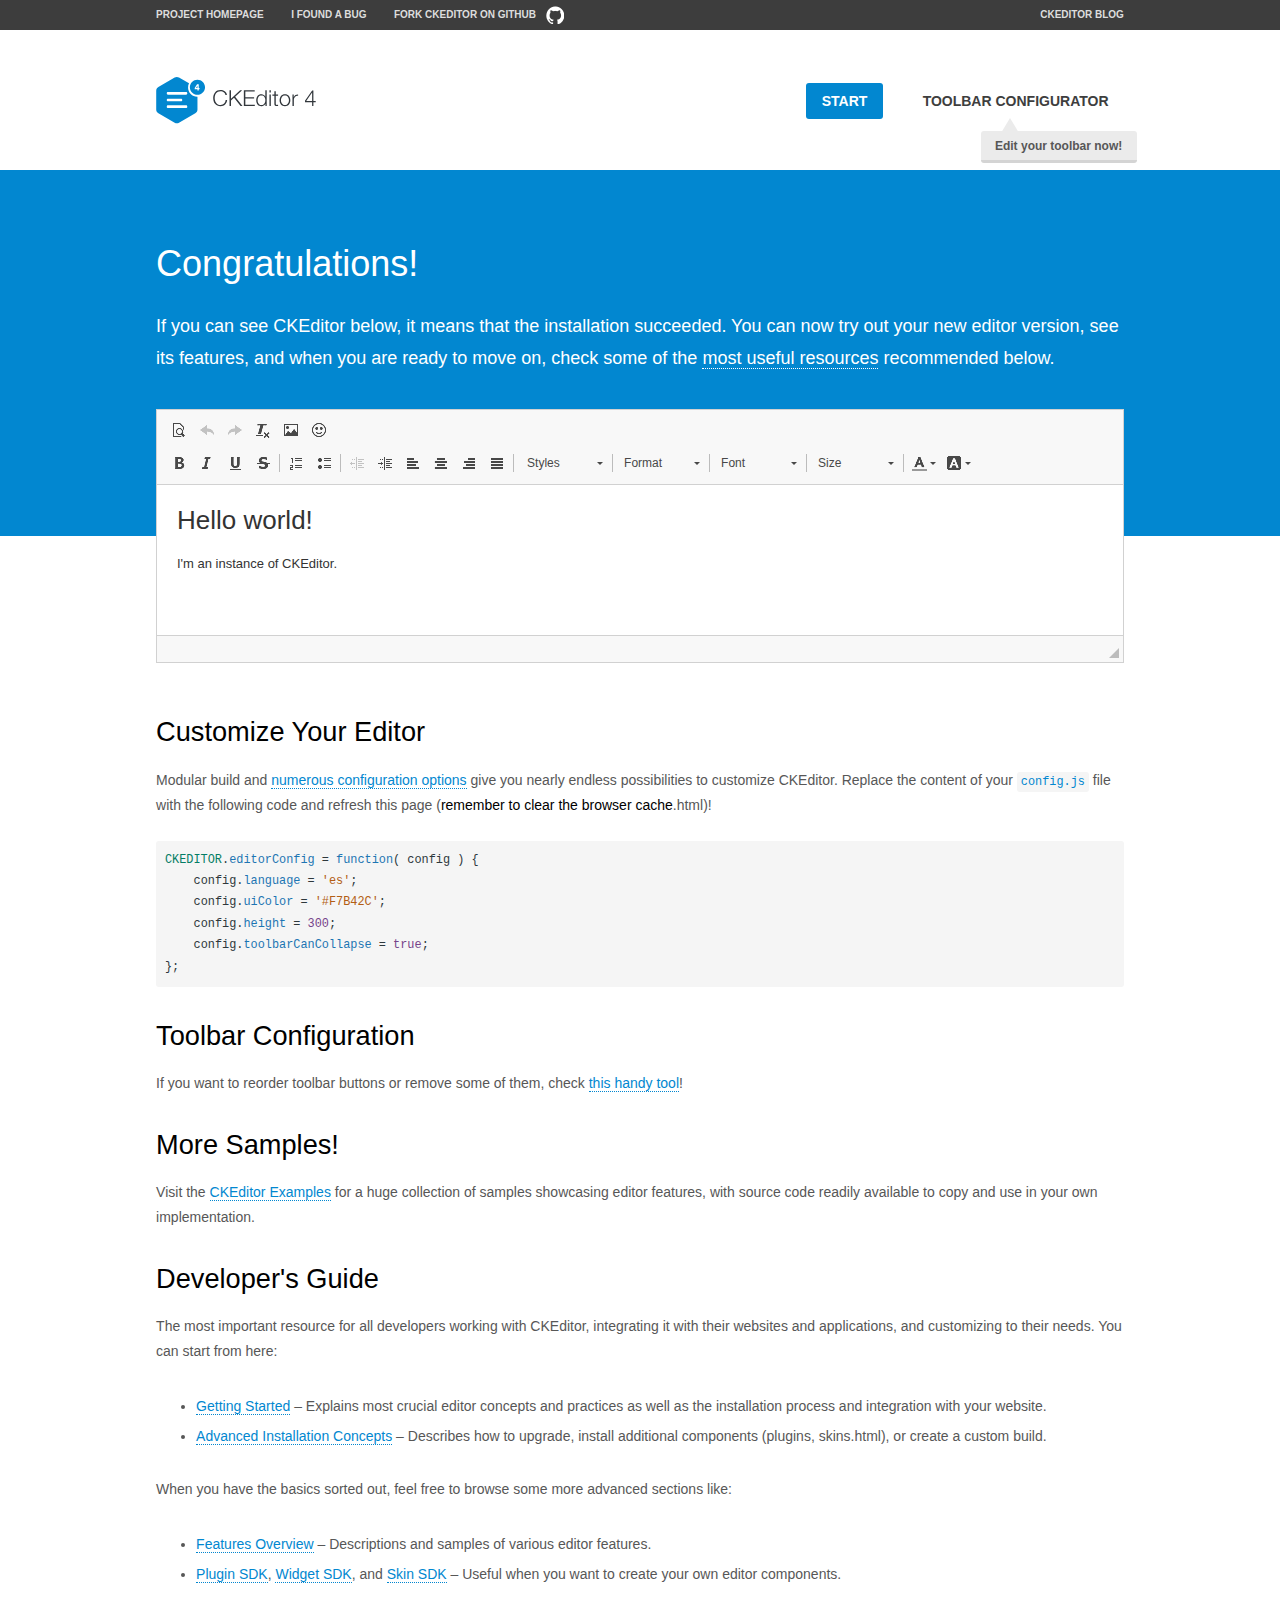
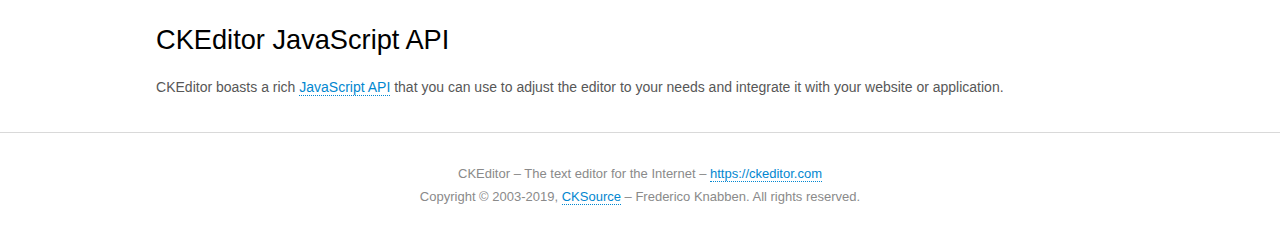
<file: ckeditor/samples/index.html>
<!DOCTYPE html>
<!--
Copyright (c) 2003-2019, CKSource - Frederico Knabben. All rights reserved.
For licensing, see LICENSE.md or https://ckeditor.com/legal/ckeditor-oss-license
-->
<html lang="en">
<head>
	<meta charset="utf-8">
	<title>CKEditor Sample</title>
	<script src="../ckeditor.js"></script>
	<script src="js/sample.js"></script>
	<link rel="stylesheet" href="css/samples.css">
	<link rel="stylesheet" href="toolbarconfigurator/lib/codemirror/neo.css">
	<meta name="viewport" content="width=device-width,initial-scale=1">
	<meta name="description" content="Try the latest sample of CKEditor 4 and learn more about customizing your WYSIWYG editor with endless possibilities.">
</head>
<body id="main">

<nav class="navigation-a">
	<div class="grid-container">
		<ul class="navigation-a-left grid-width-70">
			<li><a href="https://ckeditor.com/ckeditor-4/">Project Homepage</a></li>
			<li><a href="https://github.com/ckeditor/ckeditor4/issues">I found a bug</a></li>
			<li><a href="https://github.com/ckeditor/ckeditor4" class="icon-pos-right icon-navigation-a-github">Fork CKEditor on GitHub</a></li>
		</ul>
		<ul class="navigation-a-right grid-width-30">
			<li><a href="https://ckeditor.com/blog/">CKEditor Blog</a></li>
		</ul>
	</div>
</nav>

<header class="header-a">
	<div class="grid-container">
		<h1 class="header-a-logo grid-width-30">
			<a href="index.html"><img src="img/logo.svg" onerror="this.src='img/logo.png'; this.onerror=null;" alt="CKEditor Sample"></a>
		</h1>

		<nav class="navigation-b grid-width-70">
			<ul>
				<li><a href="index.html" class="button-a button-a-background">Start</a></li>
				<li><a href="toolbarconfigurator/index.html" class="button-a">Toolbar configurator <span class="balloon-a balloon-a-nw">Edit your toolbar now!</span></a></li>
			</ul>
		</nav>
	</div>
</header>

<main>
	<div class="adjoined-top">
		<div class="grid-container">
			<div class="content grid-width-100">
				<h1>Congratulations!</h1>
				<p>
					If you can see CKEditor below, it means that the installation succeeded.
					You can now try out your new editor version, see its features, and when you are ready to move on, check some of the <a href="#sample-customize">most useful resources</a> recommended below.
				</p>
			</div>
		</div>
	</div>
	<div class="adjoined-bottom">
		<div class="grid-container">
			<div class="grid-width-100">
				<div id="editor">
					<h1>Hello world!</h1>
					<p>I'm an instance of <a href="https://ckeditor.com">CKEditor</a>.</p>
				</div>
			</div>
		</div>
	</div>

	<div class="grid-container">
		<div class="content grid-width-100">
			<section id="sample-customize">
				<h2>Customize Your Editor</h2>
				<p>Modular build and <a href="https://ckeditor.com/docs/ckeditor4/latest/guide/dev_configuration.html">numerous configuration options</a> give you nearly endless possibilities to customize CKEditor. Replace the content of your <code><a href="../config.js">config.js</a></code> file with the following code and refresh this page (<strong>remember to clear the browser cache</strong>.html)!</p>
		<pre class="cm-s-neo CodeMirror"><code><span style="padding-right: 0.1px;"><span class="cm-variable">CKEDITOR</span>.<span class="cm-property">editorConfig</span> <span class="cm-operator">=</span> <span class="cm-keyword">function</span>( <span class="cm-def">config</span> ) {</span>
<span style="padding-right: 0.1px;"><span class="cm-tab">	</span><span class="cm-variable-2">config</span>.<span class="cm-property">language</span> <span class="cm-operator">=</span> <span class="cm-string">'es'</span>;</span>
<span style="padding-right: 0.1px;"><span class="cm-tab">	</span><span class="cm-variable-2">config</span>.<span class="cm-property">uiColor</span> <span class="cm-operator">=</span> <span class="cm-string">'#F7B42C'</span>;</span>
<span style="padding-right: 0.1px;"><span class="cm-tab">	</span><span class="cm-variable-2">config</span>.<span class="cm-property">height</span> <span class="cm-operator">=</span> <span class="cm-number">300</span>;</span>
<span style="padding-right: 0.1px;"><span class="cm-tab">	</span><span class="cm-variable-2">config</span>.<span class="cm-property">toolbarCanCollapse</span> <span class="cm-operator">=</span> <span class="cm-atom">true</span>;</span>
<span style="padding-right: 0.1px;">};</span></code></pre>
			</section>

			<section>
				<h2>Toolbar Configuration</h2>
				<p>If you want to reorder toolbar buttons or remove some of them, check <a href="toolbarconfigurator/index.html">this handy tool</a>!</p>
			</section>

			<section>
				<h2>More Samples!</h2>
				<p>Visit the <a href="https://ckeditor.com/docs/ckeditor4/latest/examples/index.html">CKEditor Examples</a> for a huge collection of samples showcasing editor features, with source code readily available to copy and use in your own implementation.</p>
			</section>

			<section>
				<h2>Developer's Guide</h2>
				<p>The most important resource for all developers working with CKEditor, integrating it with their websites and applications, and customizing to their needs. You can start from here:</p>
				<ul>
					<li><a href="https://ckeditor.com/docs/ckeditor4/latest/guide/dev_installation.html">Getting Started</a> &ndash; Explains most crucial editor concepts and practices as well as the installation process and integration with your website.</li>
					<li><a href="https://ckeditor.com/docs/ckeditor4/latest/guide/dev_advanced_installation.html">Advanced Installation Concepts</a> &ndash; Describes how to upgrade, install additional components (plugins, skins.html), or create a custom build.</li>
				</ul>
					<p>When you have the basics sorted out, feel free to browse some more advanced sections like:</p>
				<ul>
					<li><a href="https://ckeditor.com/docs/ckeditor4/latest/features/index.html">Features Overview</a> &ndash; Descriptions and samples of various editor features.</li>
					<li><a href="https://ckeditor.com/docs/ckeditor4/latest/guide/plugin_sdk_intro.html">Plugin SDK</a>, <a href="https://ckeditor.com/docs/ckeditor4/latest/guide/widget_sdk_intro.html">Widget SDK</a>, and <a href="https://ckeditor.com/docs/ckeditor4/latest/guide/skin_sdk_intro.html">Skin SDK</a> &ndash; Useful when you want to create your own editor components.</li>
				</ul>
			</section>

			<section>
				<h2>CKEditor JavaScript API</h2>
				<p>CKEditor boasts a rich <a href="https://ckeditor.com/docs/ckeditor4/latest/api/index.html">JavaScript API</a> that you can use to adjust the editor to your needs and integrate it with your website or application.</p>
			</section>
		</div>
	</div>
</main>

<footer class="footer-a grid-container">
	<div class="grid-container">
		<p class="grid-width-100">
			CKEditor &ndash; The text editor for the Internet &ndash; <a class="samples" href="https://ckeditor.com/">https://ckeditor.com</a>
		</p>
		<p class="grid-width-100" id="copy">
			Copyright &copy; 2003-2019, <a class="samples" href="https://cksource.com/">CKSource</a> &ndash; Frederico Knabben. All rights reserved.
		</p>
	</div>
</footer>
<script>
	initSample();
</script>

</body>
</html>
</file>
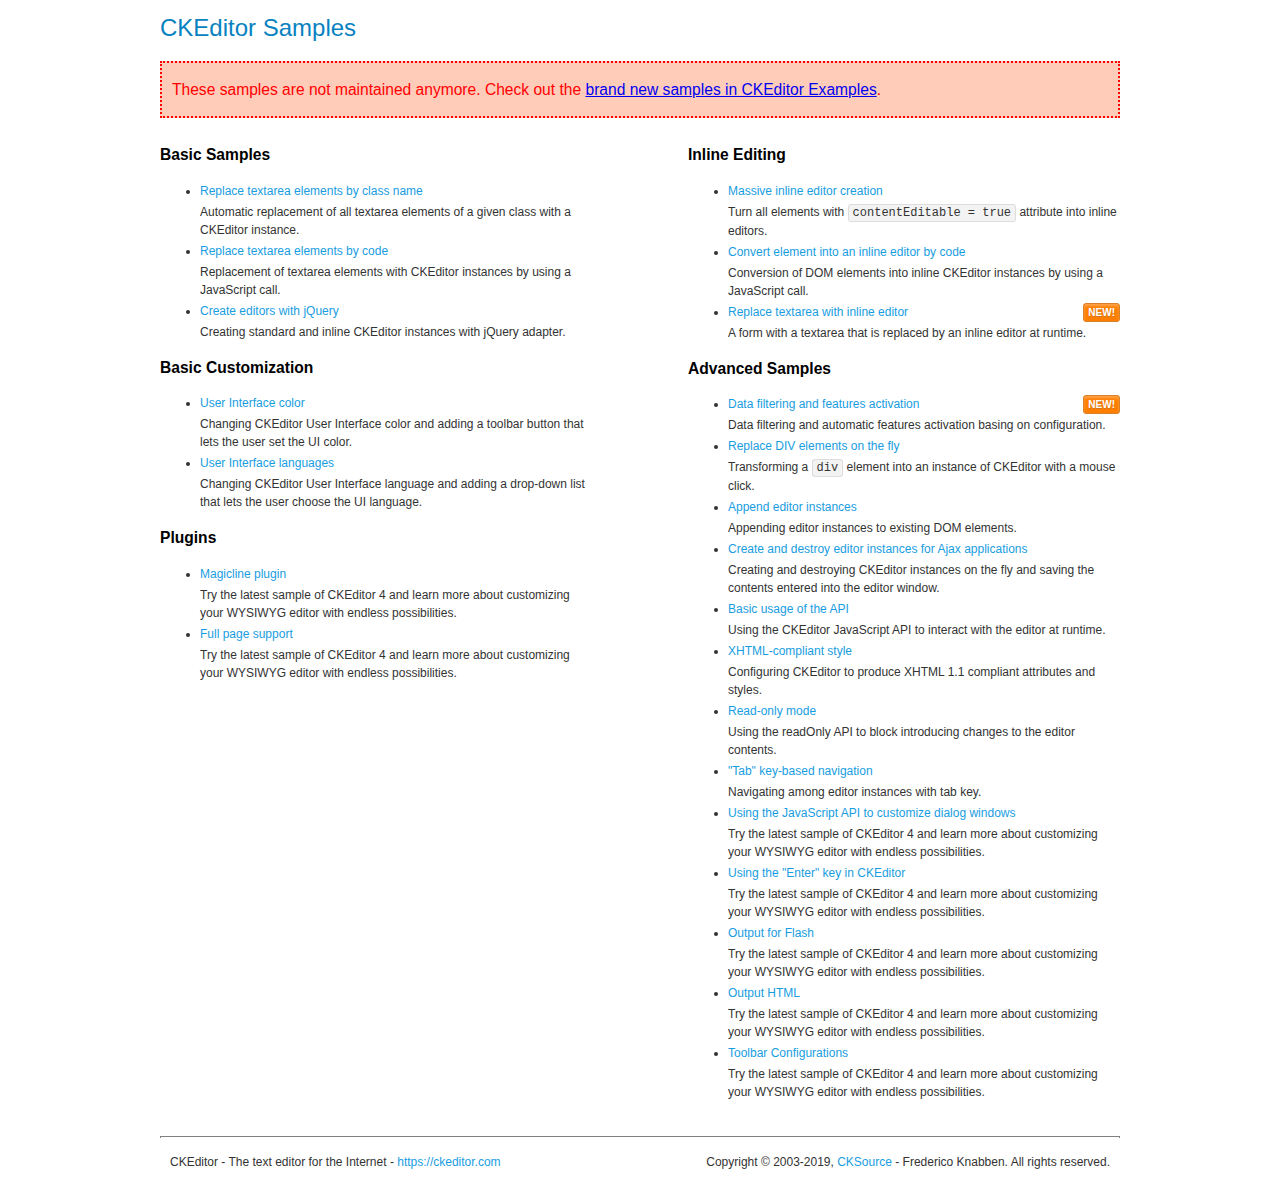
<file: ckeditor/samples/old/index.html>
<!DOCTYPE html>
<!--
Copyright (c) 2003-2019, CKSource - Frederico Knabben. All rights reserved.
For licensing, see LICENSE.md or https://ckeditor.com/legal/ckeditor-oss-license
-->
<html lang="en">
<head>
	<meta charset="utf-8">
	<title>CKEditor Samples</title>
	<link rel="stylesheet" href="sample.css">
	<meta name="description" content="Try the latest sample of CKEditor 4 and learn more about customizing your WYSIWYG editor with endless possibilities.">
</head>
<body>
	<h1 class="samples">
		CKEditor Samples
	</h1>
	<div class="warning deprecated">
		These samples are not maintained anymore. Check out the <a href="https://ckeditor.com/docs/ckeditor4/latest/examples/index.html">brand new samples in CKEditor Examples</a>.
	</div>
	<div class="twoColumns">
		<div class="twoColumnsLeft">
			<h2 class="samples">
				Basic Samples
			</h2>
			<dl class="samples">
				<dt><a class="samples" href="replacebyclass.html">Replace textarea elements by class name</a></dt>
				<dd>Automatic replacement of all textarea elements of a given class with a CKEditor instance.</dd>

				<dt><a class="samples" href="replacebycode.html">Replace textarea elements by code</a></dt>
				<dd>Replacement of textarea elements with CKEditor instances by using a JavaScript call.</dd>

				<dt><a class="samples" href="jquery.html">Create editors with jQuery</a></dt>
				<dd>Creating standard and inline CKEditor instances with jQuery adapter.</dd>
			</dl>

			<h2 class="samples">
				Basic Customization
			</h2>
			<dl class="samples">
				<dt><a class="samples" href="uicolor.html">User Interface color</a></dt>
				<dd>Changing CKEditor User Interface color and adding a toolbar button that lets the user set the UI color.</dd>

				<dt><a class="samples" href="uilanguages.html">User Interface languages</a></dt>
				<dd>Changing CKEditor User Interface language and adding a drop-down list that lets the user choose the UI language.</dd>
			</dl>


			<h2 class="samples">Plugins</h2>
<dl class="samples">
<dt><a class="samples" href="magicline/magicline.html">Magicline plugin</a></dt>
<dd>Try the latest sample of CKEditor 4 and learn more about customizing your WYSIWYG editor with endless possibilities.</dd>

<dt><a class="samples" href="wysiwygarea/fullpage.html">Full page support</a></dt>
<dd>Try the latest sample of CKEditor 4 and learn more about customizing your WYSIWYG editor with endless possibilities.</dd>
</dl>
		</div>
		<div class="twoColumnsRight">
			<h2 class="samples">
				Inline Editing
			</h2>
			<dl class="samples">
				<dt><a class="samples" href="inlineall.html">Massive inline editor creation</a></dt>
				<dd>Turn all elements with <code>contentEditable = true</code> attribute into inline editors.</dd>

				<dt><a class="samples" href="inlinebycode.html">Convert element into an inline editor by code</a></dt>
				<dd>Conversion of DOM elements into inline CKEditor instances by using a JavaScript call.</dd>

				<dt><a class="samples" href="inlinetextarea.html">Replace textarea with inline editor</a> <span class="new">New!</span></dt>
				<dd>A form with a textarea that is replaced by an inline editor at runtime.</dd>

				
			</dl>

			<h2 class="samples">
				Advanced Samples
			</h2>
			<dl class="samples">
				<dt><a class="samples" href="datafiltering.html">Data filtering and features activation</a> <span class="new">New!</span></dt>
				<dd>Data filtering and automatic features activation basing on configuration.</dd>

				<dt><a class="samples" href="divreplace.html">Replace DIV elements on the fly</a></dt>
				<dd>Transforming a <code>div</code> element into an instance of CKEditor with a mouse click.</dd>

				<dt><a class="samples" href="appendto.html">Append editor instances</a></dt>
				<dd>Appending editor instances to existing DOM elements.</dd>

				<dt><a class="samples" href="ajax.html">Create and destroy editor instances for Ajax applications</a></dt>
				<dd>Creating and destroying CKEditor instances on the fly and saving the contents entered into the editor window.</dd>

				<dt><a class="samples" href="api.html">Basic usage of the API</a></dt>
				<dd>Using the CKEditor JavaScript API to interact with the editor at runtime.</dd>

				<dt><a class="samples" href="xhtmlstyle.html">XHTML-compliant style</a></dt>
				<dd>Configuring CKEditor to produce XHTML 1.1 compliant attributes and styles.</dd>

				<dt><a class="samples" href="readonly.html">Read-only mode</a></dt>
				<dd>Using the readOnly API to block introducing changes to the editor contents.</dd>

				<dt><a class="samples" href="tabindex.html">"Tab" key-based navigation</a></dt>
				<dd>Navigating among editor instances with tab key.</dd>


				
<dt><a class="samples" href="dialog/dialog.html">Using the JavaScript API to customize dialog windows</a></dt>
<dd>Try the latest sample of CKEditor 4 and learn more about customizing your WYSIWYG editor with endless possibilities.</dd>

<dt><a class="samples" href="enterkey/enterkey.html">Using the &quot;Enter&quot; key in CKEditor</a></dt>
<dd>Try the latest sample of CKEditor 4 and learn more about customizing your WYSIWYG editor with endless possibilities.</dd>

<dt><a class="samples" href="htmlwriter/outputforflash.html">Output for Flash</a></dt>
<dd>Try the latest sample of CKEditor 4 and learn more about customizing your WYSIWYG editor with endless possibilities.</dd>

<dt><a class="samples" href="htmlwriter/outputhtml.html">Output HTML</a></dt>
<dd>Try the latest sample of CKEditor 4 and learn more about customizing your WYSIWYG editor with endless possibilities.</dd>

<dt><a class="samples" href="toolbar/toolbar.html">Toolbar Configurations</a></dt>
<dd>Try the latest sample of CKEditor 4 and learn more about customizing your WYSIWYG editor with endless possibilities.</dd>

			</dl>
		</div>
	</div>
	<div id="footer">
		<hr>
		<p>
			CKEditor - The text editor for the Internet - <a class="samples" href="https://ckeditor.com/">https://ckeditor.com</a>
		</p>
		<p id="copy">
			Copyright &copy; 2003-2019, <a class="samples" href="https://cksource.com/">CKSource</a> - Frederico Knabben. All rights reserved.
		</p>
	</div>
</body>
</html>
</file>
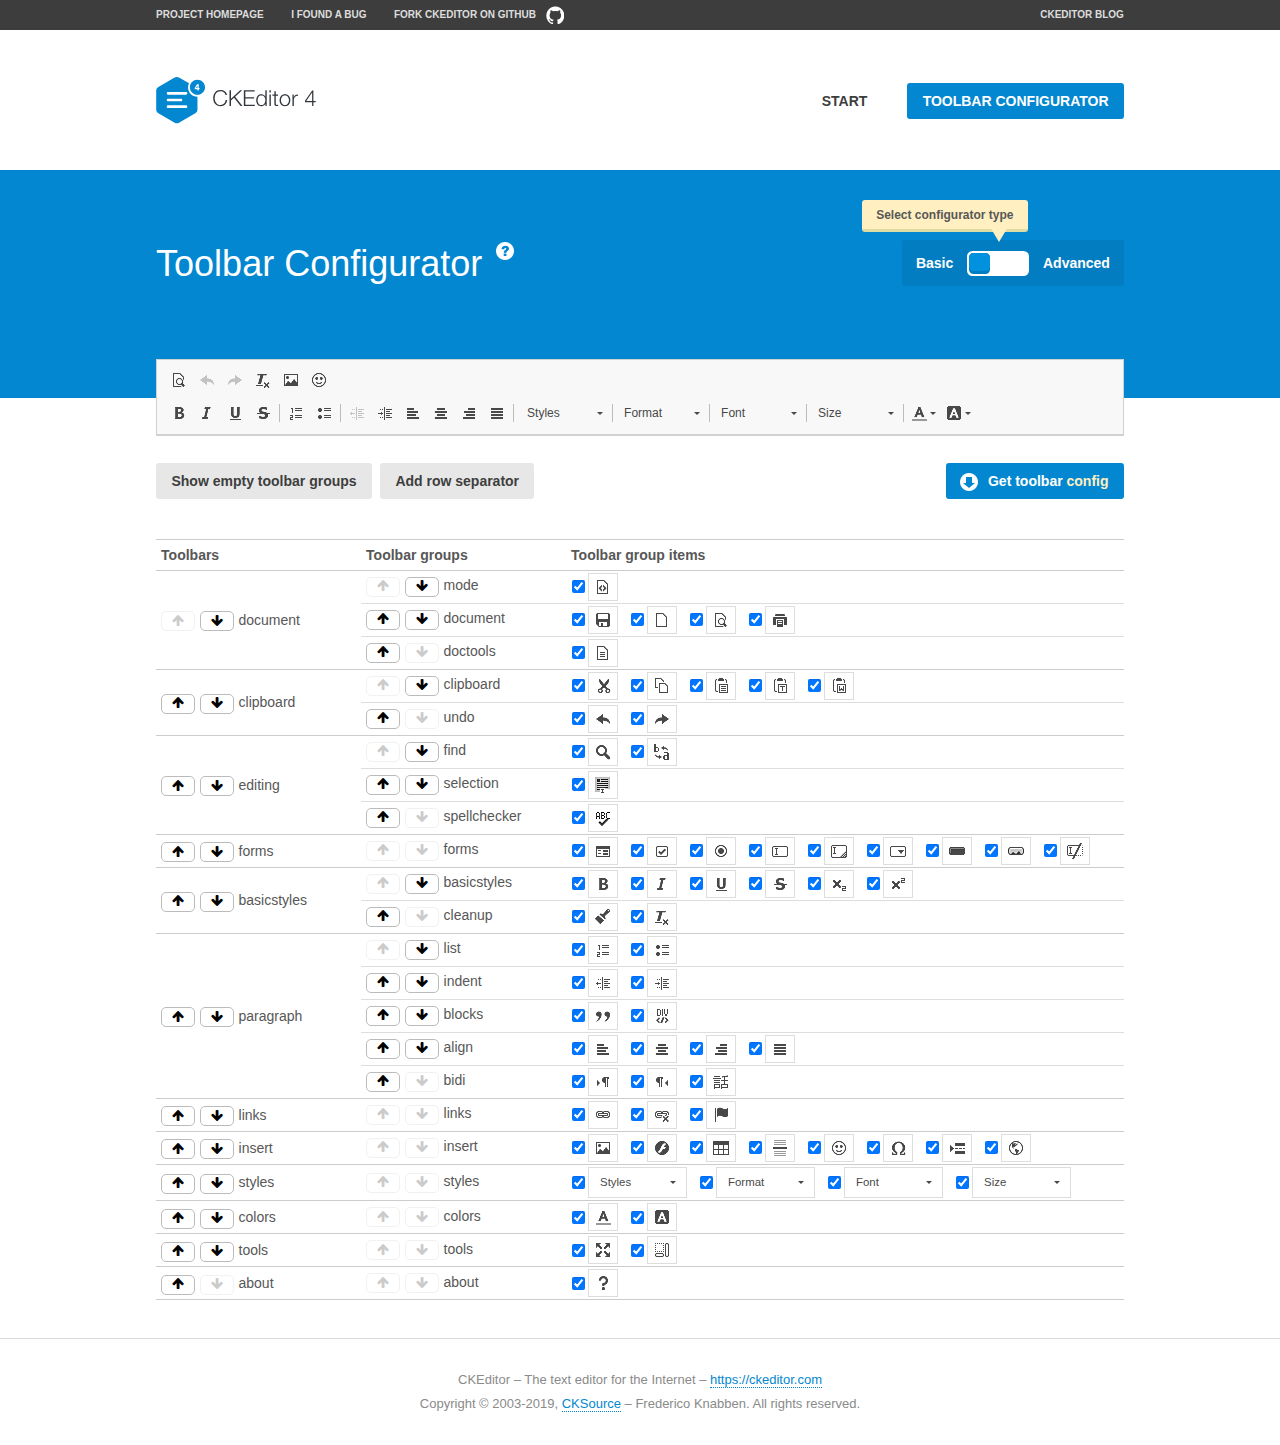
<file: ckeditor/samples/toolbarconfigurator/index.html>
<!DOCTYPE html>
<!--
Copyright (c) 2003-2019, CKSource - Frederico Knabben. All rights reserved.
For licensing, see LICENSE.md or https://ckeditor.com/legal/ckeditor-oss-license
-->
<!--[if IE 8]><html class="ie8"><![endif]-->
<!--[if gt IE 8]><html><![endif]-->
<!--[if !IE]><!--><html lang="en"><!--<![endif]-->
<head>
	<meta charset="utf-8">
	<title>Toolbar Configurator</title>
	<script src="../../ckeditor.js"></script>
	<script>
		if ( CKEDITOR.env.ie && CKEDITOR.env.version < 9 )
			CKEDITOR.tools.enableHtml5Elements( document );
	</script>
	<link rel="stylesheet" href="lib/codemirror/codemirror.css">
	<link rel="stylesheet" href="lib/codemirror/show-hint.css">
	<link rel="stylesheet" href="lib/codemirror/neo.css">
	<link rel="stylesheet" href="css/fontello.css">
	<link rel="stylesheet" href="../css/samples.css">
	<meta name="description" content="Try the latest sample of CKEditor 4 and learn more about customizing your WYSIWYG editor with endless possibilities.">
</head>
<body id="toolbar">

<nav class="navigation-a">
	<div class="grid-container">
		<ul class="navigation-a-left grid-width-70">
			<li><a href="https://ckeditor.com/ckeditor-4/">Project Homepage</a></li>
			<li><a href="https://github.com/ckeditor/ckeditor4/issues">I found a bug</a></li>
			<li><a href="https://github.com/ckeditor/ckeditor4" class="icon-pos-right icon-navigation-a-github">Fork CKEditor on GitHub</a></li>
		</ul>
		<ul class="navigation-a-right grid-width-30">
			<li><a href="https://ckeditor.com/blog/">CKEditor Blog</a></li>
		</ul>
	</div>
</nav>

<header class="header-a">
	<div class="grid-container">
		<h1 class="header-a-logo grid-width-30">
			<a href="../index.html"><img src="../img/logo.svg" onerror="this.src='../img/logo.png'; this.onerror=null;" alt="CKEditor Logo"></a>
		</h1>
		<nav class="navigation-b grid-width-70">
			<ul>
				<li><a href="../index.html"  class="button-a">Start</a></li>
				<li><a href="index.html"  class="button-a button-a-background">Toolbar configurator</a></li>
			</ul>
		</nav>
	</div>
</header>

<main>
	<div class="adjoined-top">
		<div class="grid-container">
			<div class="content grid-width-100">
				<div class="grid-container-nested">
					<h1 class="grid-width-60">
						Toolbar Configurator
						<a href="#help-content" type="button" title="Configurator help" id="help" class="button-a button-a-background button-a-no-text icon-pos-left icon-question-mark">Help</a>
					</h1>

					<div class="grid-width-40 grid-switch-magic">
						<div class="switch">
							<span class="balloon-a balloon-a-se">Select configurator type</span>
							<input type="radio" name="radio" data-num="1" id="radio-basic" />
							<input type="radio" name="radio" data-num="2" id="radio-advanced" />
							<label data-for="1" for="radio-basic">Basic</label>
							<span class="switch-inner">
								<span class="handler"></span>
							</span>
							<label data-for="2" for="radio-advanced">Advanced</label>
						</div>
					</div>
				</div>
			</div>
		</div>
	</div>
	<div class="adjoined-bottom">
		<div class="grid-container">
			<div class="grid-width-100">
				<div class="editors-container">
					<div id="editor-basic"></div>
					<div id="editor-advanced"></div>
				</div>
			</div>
		</div>
	</div>

	<div class="grid-container configurator">
		<div class="content grid-width-100">
			<div class="configurator">
				<div>
					<div id="toolbarModifierWrapper"></div>
				</div>
			</div>
		</div>
	</div>

	<div id="help-content">
		<div class="grid-container">
			<div class="grid-width-100">
				<h2>What Am I Doing Here?</h2>

				<div class="grid-container grid-container-nested">
					<div class="basic">
						<div class="grid-width-50">
							<p>Arrange <a href="https://ckeditor.com/docs/ckeditor4/latest/api/CKEDITOR_config.html#cfg-toolbarGroups">toolbar groups</a>, toggle <a href="https://ckeditor.com/docs/ckeditor4/latest/api/CKEDITOR_config.html#cfg-removeButtons">button visibility</a> according to your needs and get your toolbar configuration.</p>
							<p>You can replace the content of the <a href="../../config.js"><code>config.js</code></a> file with the generated configuration. If you already set some configuration options you will need to merge both configurations.</p>
						</div>
						<div class="grid-width-50">
							<p>Read more about different ways of <a href="https://ckeditor.com/docs/ckeditor4/latest/guide/dev_configuration.html">setting configuration</a> and do not forget about <strong>clearing browser cache</strong>.</p>
							<p>Arranging toolbar groups is the recommended way of configuring the toolbar, but if you need more freedom you can use the <a href="#advanced">advanced configurator</a>.</p>
						</div>
					</div>
					<div class="advanced" style="display: none;">
						<div class="grid-width-50">
							<p>With this code editor you can edit your <a href="https://ckeditor.com/docs/ckeditor4/latest/api/CKEDITOR_config.html#cfg-toolbar">toolbar configuration</a> live.</p>
							<p>You can replace the content of the <a href="../../config.js"><code>config.js</code></a> file with the generated configuration. If you already set some configuration options you will need to merge both configurations.</p>
						</div>
						<div class="grid-width-50">
							<p>Read more about different ways of <a href="https://ckeditor.com/docs/ckeditor4/latest/guide/dev_configuration.html">setting configuration</a> and do not forget about <strong>clearing browser cache</strong>.</p>
						</div>
					</div>
				</div>

				<p class="grid-container grid-container-nested">
					<button type="button" class="help-content-close grid-width-100 button-a button-a-background">Got it. Let's play!</button>
				</p>
			</div>
		</div>
	</div>
</main>

<footer class="footer-a grid-container">
	<p class="grid-width-100">
		CKEditor &ndash; The text editor for the Internet &ndash; <a class="samples" href="https://ckeditor.com/">https://ckeditor.com</a>
	</p>
	<p class="grid-width-100" id="copy">
		Copyright &copy; 2003-2019, <a class="samples" href="https://cksource.com/">CKSource</a> &ndash; Frederico Knabben. All rights reserved.
	</p>
</footer>

<script src="lib/codemirror/codemirror.js"></script>
<script src="lib/codemirror/javascript.js"></script>
<script src="lib/codemirror/show-hint.js"></script>

<script src="js/fulltoolbareditor.js"></script>
<script src="js/abstracttoolbarmodifier.js"></script>
<script src="js/toolbarmodifier.js"></script>
<script src="js/toolbartextmodifier.js"></script>
<script src="../js/sf.js"></script>

<script>
	( function() {
		'use strict';

		var mode = ( window.location.hash.substr( 1 ) === 'advanced' ) ? 'advanced' : 'basic',
			configuratorSection = CKEDITOR.document.findOne( 'main > .grid-container.configurator' ),
			basicInstruction = CKEDITOR.document.findOne( '#help-content .basic' ),
			advancedInstruction = CKEDITOR.document.findOne( '#help-content .advanced' ),

			// Configurator mode switcher.
			modeSwitchBasic = CKEDITOR.document.getById( 'radio-basic' ),
			modeSwitchAdvanced = CKEDITOR.document.getById( 'radio-advanced' );

		// Initial setup
		function updateSwitcher() {
			if ( mode === 'advanced' ) {
				modeSwitchAdvanced.$.checked = true;
			} else {
				modeSwitchBasic.$.checked = true;
			}
		}

		updateSwitcher();

		CKEDITOR.document.getWindow().on( 'hashchange', function( e ) {
			var hash = window.location.hash.substr( 1 );
			if ( !( hash === 'advanced' || hash === 'basic' ) ) {
				return;
			}
			mode = hash;
			onToolbarsDone( mode );
		} );

		CKEDITOR.document.getWindow().on( 'resize', function() {
			updateToolbar( ( mode === 'basic' ? toolbarModifier : toolbarTextModifier )[ 'editorInstance' ] );
		} );

		function onRefresh( modifier ) {
			modifier = modifier || this;

			if ( mode === 'basic' && modifier instanceof ToolbarConfigurator.ToolbarTextModifier ) {
				return;
			}

			// CodeMirror container becomes visible, so we need to refresh and to avoid rendering problems.
			if ( mode === 'advanced' && modifier instanceof ToolbarConfigurator.ToolbarTextModifier ) {
				modifier.codeContainer.refresh();
			}

			updateToolbar( modifier.editorInstance );
		}

		function updateToolbar( editor ) {
			var editorContainer = editor.container;

			// Not always editor is loaded.
			if ( !editorContainer ) {
				return;
			}

			var displayStyle = editorContainer.getStyle( 'display' );

			editorContainer.setStyle( 'display', 'block' );

			var newHeight = editorContainer.getSize( 'height' );

			var newMarginTop = parseInt( editorContainer.getComputedStyle( 'margin-top' ), 10 );
			newMarginTop = ( isNaN( newMarginTop ) ? 0 : Number( newMarginTop ) );

			var newMarginBottom = parseInt( editorContainer.getComputedStyle( 'margin-bottom' ), 10 );
			newMarginBottom = ( isNaN( newMarginBottom ) ? 0 : Number( newMarginBottom ) );

			var result = newHeight + newMarginTop + newMarginBottom;

			editorContainer.setStyle( 'display', displayStyle );

			editor.container.getAscendant( 'div' ).setStyle( 'height', result + 'px' );
		}

		var toolbarModifier = new ToolbarConfigurator.ToolbarModifier( 'editor-basic' );

		var done = 0;
		toolbarModifier.init( onToolbarInit );
		toolbarModifier.onRefresh = onRefresh;

		CKEDITOR.document.getById( 'toolbarModifierWrapper' ).append( toolbarModifier.mainContainer );

		var toolbarTextModifier = new ToolbarConfigurator.ToolbarTextModifier( 'editor-advanced' );
		toolbarTextModifier.init( onToolbarInit );
		toolbarTextModifier.onRefresh = onRefresh;

		function onToolbarInit() {
			if ( ++done === 2 ) {
				onToolbarsDone();

				positionSticky.watch( CKEDITOR.document.findOne( '.toolbar' ), function() {
					return mode === 'advanced';
				} );
			}
		}

		function onToolbarsDone() {
			if ( mode === 'basic' ) {
				toggleModeBasic( false );
			} else {
				toggleModeAdvanced( false );
			}

			updateSwitcher();

			setTimeout( function() {
				CKEDITOR.document.findOne( '.editors-container' ).addClass( 'active' );
				CKEDITOR.document.findOne( '#toolbarModifierWrapper' ).addClass( 'active' );
			}, 200 );
		}

		CKEDITOR.document.getById( 'toolbarModifierWrapper' ).append( toolbarTextModifier.mainContainer );

		function toogleModeSwitch( onElement, offElement, onModifier, offModifier ) {
			onElement.addClass( 'fancy-button-active' );
			offElement.removeClass( 'fancy-button-active' );

			onModifier.showUI();
			offModifier.hideUI();
		}

		function toggleModeBasic( callOnRefresh ) {
			callOnRefresh = ( callOnRefresh !== false );
			mode = 'basic';
			window.location.hash = '#basic';
			toogleModeSwitch( modeSwitchBasic, modeSwitchAdvanced, toolbarModifier, toolbarTextModifier );

			configuratorSection.removeClass( 'freed-width' );
			basicInstruction.show();
			advancedInstruction.hide();

			callOnRefresh && onRefresh( toolbarModifier );
		}

		function toggleModeAdvanced( callOnRefresh ) {
			callOnRefresh = ( callOnRefresh !== false );
			mode = 'advanced';
			window.location.hash = '#advanced';
			toogleModeSwitch( modeSwitchAdvanced, modeSwitchBasic, toolbarTextModifier, toolbarModifier );

			configuratorSection.addClass( 'freed-width' );
			advancedInstruction.show();
			basicInstruction.hide();

			callOnRefresh && onRefresh( toolbarTextModifier );
		}

		modeSwitchBasic.on( 'click', toggleModeBasic );
		modeSwitchAdvanced.on( 'click', toggleModeAdvanced );

		//
		// Position:sticky for the toolbar.
		//

		// Will make elements behave like they were styled with position:sticky.
		var positionSticky = {
			// Store object: {
			// 		element: CKEDITOR.dom.element, // Element which will float.
			// 		placeholder: CKEDITOR.dom.element, // Placeholder which is place to prevent page bounce.
			// 		isFixed: boolean // Whether element float now.
			// }
			watched: [],

			active: [],

			staticContainer: null,

			init: function() {
				var element = CKEDITOR.dom.element.createFromHtml(
					'<div class="staticContainer">' +
						'<div class="grid-container" >' +
							'<div class="grid-width-100">' +
								'<div class="inner"></div>' +
							'</div>' +
						'</div>' +
					'</div>' );

				this.staticContainer = element.findOne( '.inner' );

				CKEDITOR.document.getBody().append( element );
			},

			watch: function( element, preventFunc ) {
				this.watched.push( {
					element: element,
					placeholder: new CKEDITOR.dom.element( 'div' ),
					isFixed: false,
					preventFunc: preventFunc
				} );
			},

			checkAll: function() {
				for ( var i = 0; i < this.watched.length; i++ ) {
					this.check( this.watched[ i ] );
				}
			},

			check: function( element ) {
				var isFixed = element.isFixed;
				var shouldBeFixed = this.shouldBeFixed( element );

				// Nothing to be done.
				if ( isFixed === shouldBeFixed ) {
					return;
				}

				var placeholder = element.placeholder;

				if ( isFixed ) {
					// Unfixing.

					element.element.insertBefore( placeholder );
					placeholder.remove();

					element.element.removeStyle( 'margin' );

					this.active.splice( CKEDITOR.tools.indexOf( this.active, element ), 1 );

				} else {
					// Fixing.
					placeholder.setStyle( 'width', element.element.getSize( 'width' ) + 'px' );
					placeholder.setStyle( 'height', element.element.getSize( 'height' ) + 'px' );
					placeholder.setStyle( 'margin-bottom', element.element.getComputedStyle( 'margin-bottom' ) );
					placeholder.setStyle( 'display', element.element.getComputedStyle( 'display' ) );
					placeholder.insertAfter( element.element );

					this.staticContainer.append( element.element );

					this.active.push( element );
				}

				element.isFixed = !element.isFixed;
			},

			shouldBeFixed: function( element ) {
				if ( element.preventFunc && element.preventFunc() ) {
					return false;
				}

				// If element is already fixed we are checking it's placeholder.
				var related = ( element.isFixed ? element.placeholder : element.element ),
					clientRect = related.$.getBoundingClientRect(),
					staticHeight = this.staticContainer.getSize('height' ),
					elemHeight = element.element.getSize( 'height' );

				if ( element.isFixed ) {
					return ( clientRect.top + elemHeight < staticHeight );
				} else {
					return ( clientRect.top < staticHeight );
				}
			}
		};

		positionSticky.init();

		CKEDITOR.document.getWindow().on( 'scroll',
			new CKEDITOR.tools.eventsBuffer( 100, positionSticky.checkAll, positionSticky ).input
		);

		// Make the toolbar sticky.
		positionSticky.watch( CKEDITOR.document.findOne( '.editors-container' ) );

		// Help button and help-content.
		( function() {
			var helpButton = CKEDITOR.document.getById( 'help' ),
				helpContent = CKEDITOR.document.getById( 'help-content' );

			// Don't show help button on IE8 because it's unsupported by Pico Modal.
			if ( CKEDITOR.env.ie && CKEDITOR.env.version == 8 ) {
				helpButton.hide();
			} else {
				// Display help modal when the button is clicked.
				helpButton.on( 'click', function( evt ) {
					SF.modal( {
						// Clone modal content from DOM.
						content: helpContent.getHtml(),

						afterCreate: function( modal ) {
							// Enable modal content button to close the modal.
							new CKEDITOR.dom.element( modal.modalElem() ).findOne( '.help-content-close' ).once( 'click', modal.close );
						}
					} ).show();
				} );
			}
		} )();
	} )();
</script>
</body>
</html>
</file>
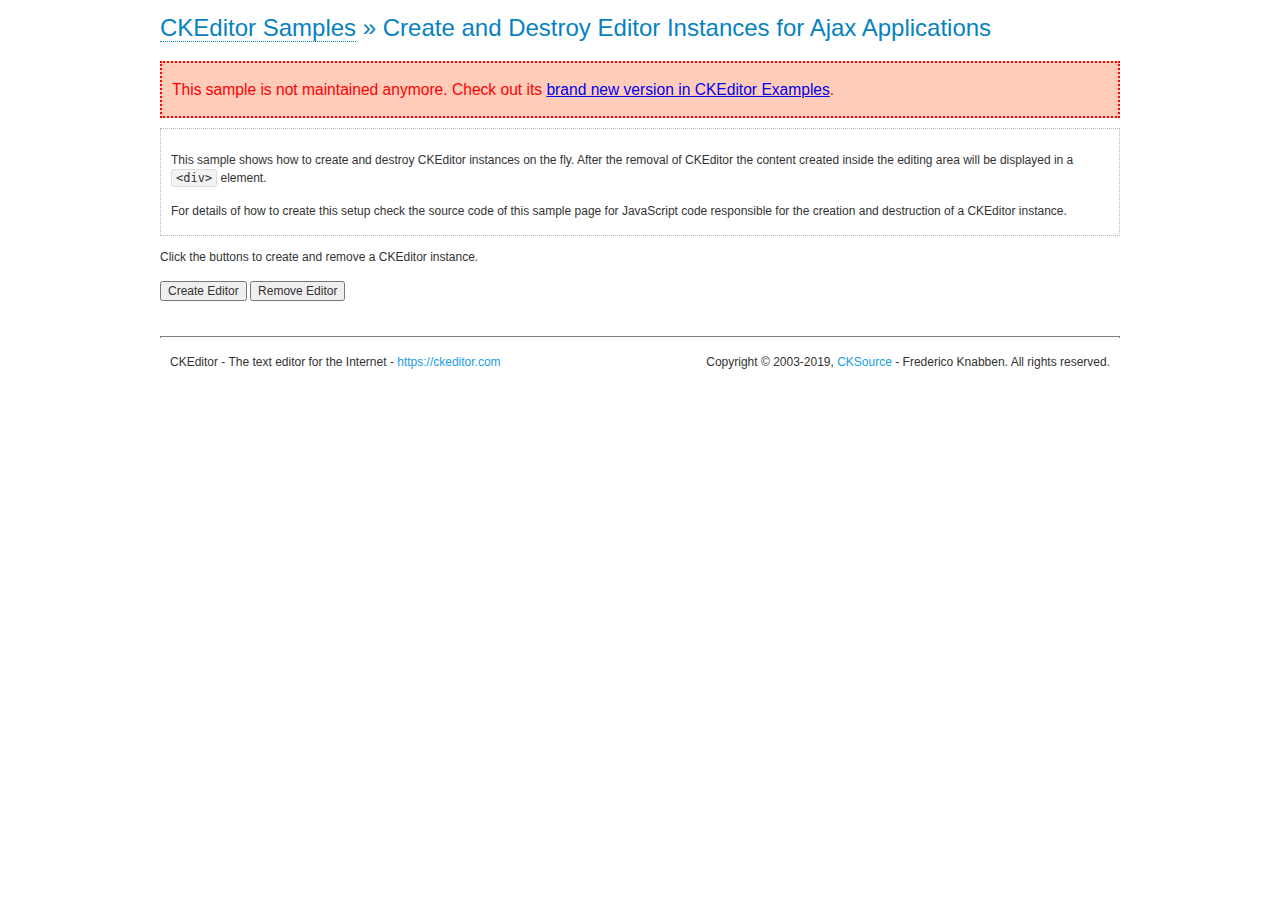
<file: ckeditor/samples/old/ajax.html>
<!DOCTYPE html>
<!--
Copyright (c) 2003-2019, CKSource - Frederico Knabben. All rights reserved.
For licensing, see LICENSE.md or https://ckeditor.com/legal/ckeditor-oss-license
-->
<html lang="en">
<head>
	<meta charset="utf-8">
	<title>Ajax &mdash; CKEditor Sample</title>
	<script src="../../ckeditor.js"></script>
	<link rel="stylesheet" href="sample.css">
	<meta name="description" content="Try the latest sample of CKEditor 4 and learn more about customizing your WYSIWYG editor with endless possibilities.">
	<script>

		var editor, html = '';

		function createEditor() {
			if ( editor )
				return;

			// Create a new editor inside the <div id="editor">, setting its value to html
			var config = {};
			editor = CKEDITOR.appendTo( 'editor', config, html );
		}

		function removeEditor() {
			if ( !editor )
				return;

			// Retrieve the editor contents. In an Ajax application, this data would be
			// sent to the server or used in any other way.
			document.getElementById( 'editorcontents' ).innerHTML = html = editor.getData();
			document.getElementById( 'contents' ).style.display = '';

			// Destroy the editor.
			editor.destroy();
			editor = null;
		}

	</script>
</head>
<body>
	<h1 class="samples">
		<a href="index.html">CKEditor Samples</a> &raquo; Create and Destroy Editor Instances for Ajax Applications
	</h1>
	<div class="warning deprecated">
		This sample is not maintained anymore. Check out its <a href="https://ckeditor.com/docs/ckeditor4/latest/examples/saveajax.html">brand new version in CKEditor Examples</a>.
	</div>
	<div class="description">
		<p>
			This sample shows how to create and destroy CKEditor instances on the fly. After the removal of CKEditor the content created inside the editing
			area will be displayed in a <code>&lt;div&gt;</code> element.
		</p>
		<p>
			For details of how to create this setup check the source code of this sample page
			for JavaScript code responsible for the creation and destruction of a CKEditor instance.
		</p>
	</div>
	<p>Click the buttons to create and remove a CKEditor instance.</p>
	<p>
		<input onclick="createEditor();" type="button" value="Create Editor">
		<input onclick="removeEditor();" type="button" value="Remove Editor">
	</p>
	<!-- This div will hold the editor. -->
	<div id="editor">
	</div>
	<div id="contents" style="display: none">
		<p>
			Edited Contents:
		</p>
		<!-- This div will be used to display the editor contents. -->
		<div id="editorcontents">
		</div>
	</div>
	<div id="footer">
		<hr>
		<p>
			CKEditor - The text editor for the Internet - <a class="samples" href="https://ckeditor.com/">https://ckeditor.com</a>
		</p>
		<p id="copy">
			Copyright &copy; 2003-2019, <a class="samples" href="https://cksource.com/">CKSource</a> - Frederico
			Knabben. All rights reserved.
		</p>
	</div>
</body>
</html>
</file>
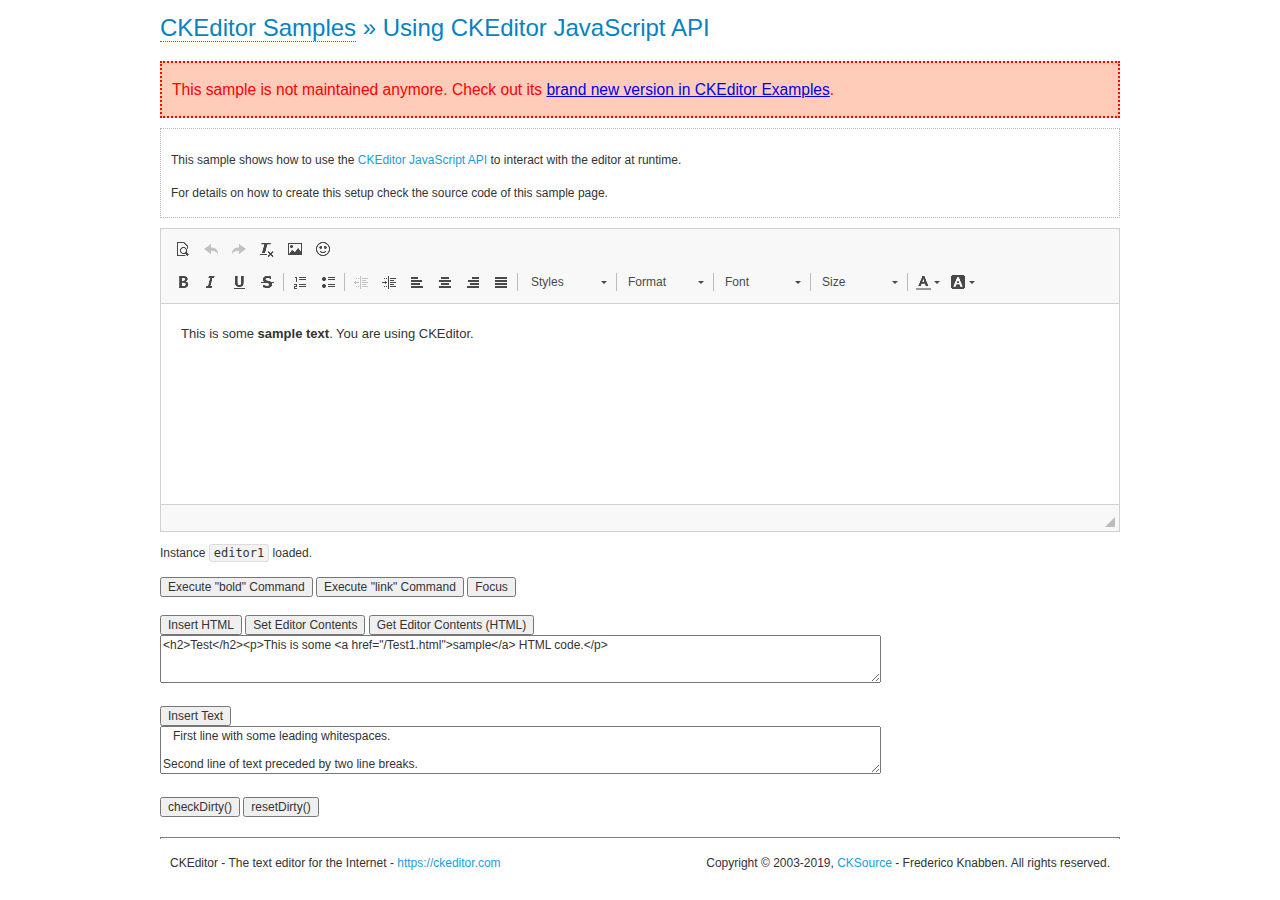
<file: ckeditor/samples/old/api.html>
<!DOCTYPE html>
<!--
Copyright (c) 2003-2019, CKSource - Frederico Knabben. All rights reserved.
For licensing, see LICENSE.md or https://ckeditor.com/legal/ckeditor-oss-license
-->
<html lang="en">
<head>
	<meta charset="utf-8">
	<title>API Usage &mdash; CKEditor Sample</title>
	<script src="../../ckeditor.js"></script>
	<link href="sample.css" rel="stylesheet">
	<meta name="description" content="Try the latest sample of CKEditor 4 and learn more about customizing your WYSIWYG editor with endless possibilities.">
	<script>

// The instanceReady event is fired, when an instance of CKEditor has finished
// its initialization.
CKEDITOR.on( 'instanceReady', function( ev ) {
	// Show the editor name and description in the browser status bar.
	document.getElementById( 'eMessage' ).innerHTML = 'Instance <code>' + ev.editor.name + '<\/code> loaded.';

	// Show this sample buttons.
	document.getElementById( 'eButtons' ).style.display = 'block';
});

function InsertHTML() {
	// Get the editor instance that we want to interact with.
	var editor = CKEDITOR.instances.editor1;
	var value = document.getElementById( 'htmlArea' ).value;

	// Check the active editing mode.
	if ( editor.mode == 'wysiwyg' )
	{
		// Insert HTML code.
		// https://ckeditor.com/docs/ckeditor4/latest/api/CKEDITOR_editor.html#method-insertHtml
		editor.insertHtml( value );
	}
	else
		alert( 'You must be in WYSIWYG mode!' );
}

function InsertText() {
	// Get the editor instance that we want to interact with.
	var editor = CKEDITOR.instances.editor1;
	var value = document.getElementById( 'txtArea' ).value;

	// Check the active editing mode.
	if ( editor.mode == 'wysiwyg' )
	{
		// Insert as plain text.
		// https://ckeditor.com/docs/ckeditor4/latest/api/CKEDITOR_editor.html#method-insertText
		editor.insertText( value );
	}
	else
		alert( 'You must be in WYSIWYG mode!' );
}

function SetContents() {
	// Get the editor instance that we want to interact with.
	var editor = CKEDITOR.instances.editor1;
	var value = document.getElementById( 'htmlArea' ).value;

	// Set editor contents (replace current contents).
	// https://ckeditor.com/docs/ckeditor4/latest/api/CKEDITOR_editor.html#method-setData
	editor.setData( value );
}

function GetContents() {
	// Get the editor instance that you want to interact with.
	var editor = CKEDITOR.instances.editor1;

	// Get editor contents
	// https://ckeditor.com/docs/ckeditor4/latest/api/CKEDITOR_editor.html#method-getData
	alert( editor.getData() );
}

function ExecuteCommand( commandName ) {
	// Get the editor instance that we want to interact with.
	var editor = CKEDITOR.instances.editor1;

	// Check the active editing mode.
	if ( editor.mode == 'wysiwyg' )
	{
		// Execute the command.
		// https://ckeditor.com/docs/ckeditor4/latest/api/CKEDITOR_editor.html#method-execCommand
		editor.execCommand( commandName );
	}
	else
		alert( 'You must be in WYSIWYG mode!' );
}

function CheckDirty() {
	// Get the editor instance that we want to interact with.
	var editor = CKEDITOR.instances.editor1;
	// Checks whether the current editor contents present changes when compared
	// to the contents loaded into the editor at startup
	// https://ckeditor.com/docs/ckeditor4/latest/api/CKEDITOR_editor.html#method-checkDirty
	alert( editor.checkDirty() );
}

function ResetDirty() {
	// Get the editor instance that we want to interact with.
	var editor = CKEDITOR.instances.editor1;
	// Resets the "dirty state" of the editor (see CheckDirty())
	// https://ckeditor.com/docs/ckeditor4/latest/api/CKEDITOR_editor.html#method-resetDirty
	editor.resetDirty();
	alert( 'The "IsDirty" status has been reset' );
}

function Focus() {
	CKEDITOR.instances.editor1.focus();
}

function onFocus() {
	document.getElementById( 'eMessage' ).innerHTML = '<b>' + this.name + ' is focused </b>';
}

function onBlur() {
	document.getElementById( 'eMessage' ).innerHTML = this.name + ' lost focus';
}

	</script>

</head>
<body>
	<h1 class="samples">
		<a href="index.html">CKEditor Samples</a> &raquo; Using CKEditor JavaScript API
	</h1>
	<div class="warning deprecated">
		This sample is not maintained anymore. Check out its <a href="https://ckeditor.com/docs/ckeditor4/latest/examples/api.html">brand new version in CKEditor Examples</a>.
	</div>
	<div class="description">
	<p>
		This sample shows how to use the
		<a class="samples" href="https://ckeditor.com/docs/ckeditor4/latest/api/CKEDITOR_editor.html">CKEditor JavaScript API</a>
		to interact with the editor at runtime.
	</p>
	<p>
		For details on how to create this setup check the source code of this sample page.
	</p>
	</div>

	<!-- This <div> holds alert messages to be display in the sample page. -->
	<div id="alerts">
		<noscript>
			<p>
				<strong>CKEditor requires JavaScript to run</strong>. In a browser with no JavaScript
				support, like yours, you should still see the contents (HTML data) and you should
				be able to edit it normally, without a rich editor interface.
			</p>
		</noscript>
	</div>
	<form action="../../../samples/sample_posteddata.php" method="post">
		<textarea cols="100" id="editor1" name="editor1" rows="10">&lt;p&gt;This is some &lt;strong&gt;sample text&lt;/strong&gt;. You are using &lt;a href="https://ckeditor.com/"&gt;CKEditor&lt;/a&gt;.&lt;/p&gt;</textarea>

		<script>
			// Replace the <textarea id="editor1"> with an CKEditor instance.
			CKEDITOR.replace( 'editor1', {
				on: {
					focus: onFocus,
					blur: onBlur,

					// Check for availability of corresponding plugins.
					pluginsLoaded: function( evt ) {
						var doc = CKEDITOR.document, ed = evt.editor;
						if ( !ed.getCommand( 'bold' ) )
							doc.getById( 'exec-bold' ).hide();
						if ( !ed.getCommand( 'link' ) )
							doc.getById( 'exec-link' ).hide();
					}
				}
			});
		</script>

		<p id="eMessage">
		</p>

		<div id="eButtons" style="display: none">
			<input id="exec-bold" onclick="ExecuteCommand('bold');" type="button" value="Execute &quot;bold&quot; Command">
			<input id="exec-link" onclick="ExecuteCommand('link');" type="button" value="Execute &quot;link&quot; Command">
			<input onclick="Focus();" type="button" value="Focus">
			<br><br>
			<input onclick="InsertHTML();" type="button" value="Insert HTML">
			<input onclick="SetContents();" type="button" value="Set Editor Contents">
			<input onclick="GetContents();" type="button" value="Get Editor Contents (HTML)">
			<br>
			<textarea cols="100" id="htmlArea" rows="3">&lt;h2&gt;Test&lt;/h2&gt;&lt;p&gt;This is some &lt;a href="/Test1.html"&gt;sample&lt;/a&gt; HTML code.&lt;/p&gt;</textarea>
			<br>
			<br>
			<input onclick="InsertText();" type="button" value="Insert Text">
			<br>
			<textarea cols="100" id="txtArea" rows="3">   First line with some leading whitespaces.

Second line of text preceded by two line breaks.</textarea>
			<br>
			<br>
			<input onclick="CheckDirty();" type="button" value="checkDirty()">
			<input onclick="ResetDirty();" type="button" value="resetDirty()">
		</div>
	</form>
	<div id="footer">
		<hr>
		<p>
			CKEditor - The text editor for the Internet - <a class="samples" href="https://ckeditor.com/">https://ckeditor.com</a>
		</p>
		<p id="copy">
			Copyright &copy; 2003-2019, <a class="samples" href="https://cksource.com/">CKSource</a> - Frederico
			Knabben. All rights reserved.
		</p>
	</div>
</body>
</html>
</file>
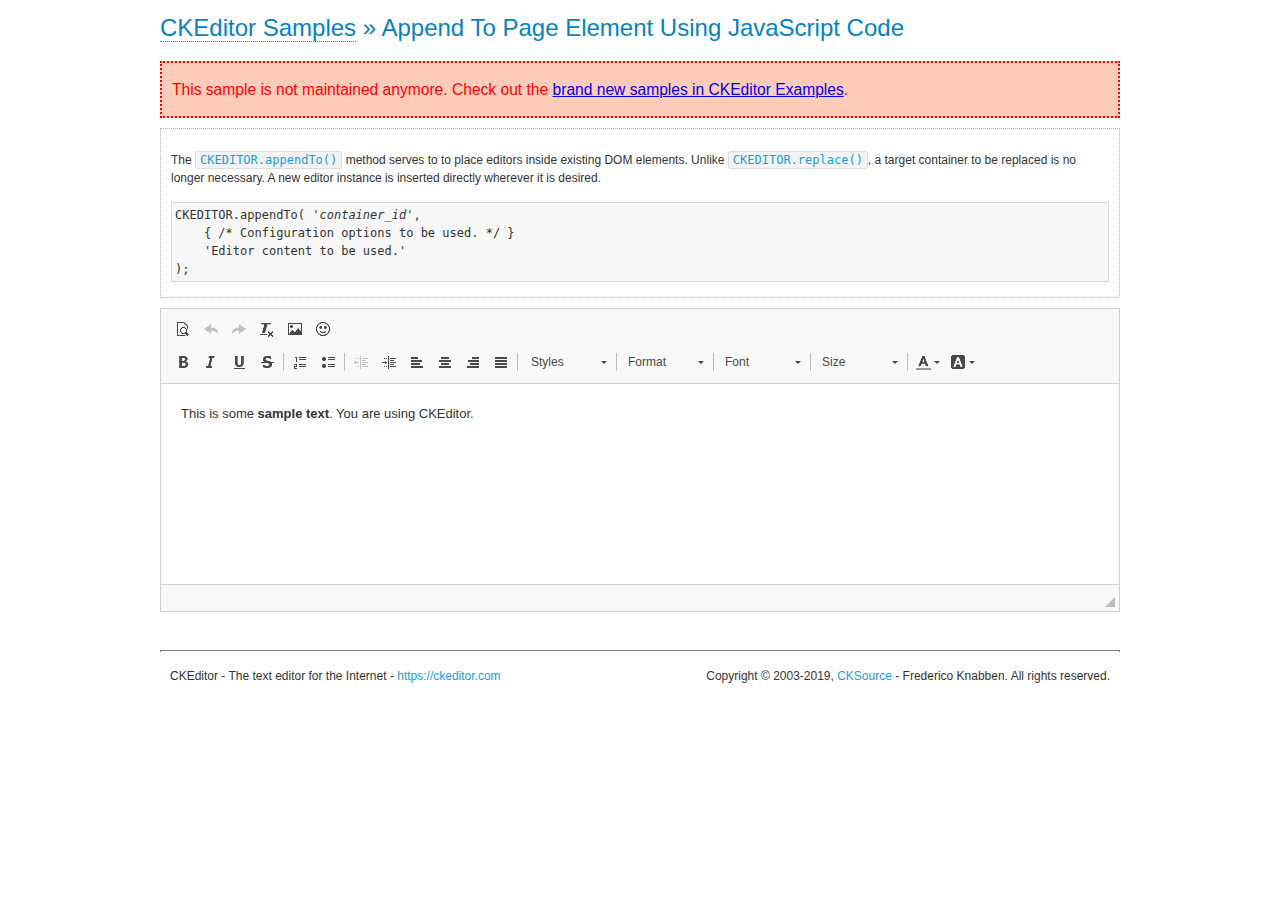
<file: ckeditor/samples/old/appendto.html>
<!DOCTYPE html>
<!--
Copyright (c) 2003-2019, CKSource - Frederico Knabben. All rights reserved.
For licensing, see LICENSE.md or https://ckeditor.com/legal/ckeditor-oss-license
-->
<html lang="en">
<head>
	<meta charset="utf-8">
	<title>Append To Page Element Using JavaScript Code &mdash; CKEditor Sample</title>
	<script src="../../ckeditor.js"></script>
	<link rel="stylesheet" href="sample.css">
	<meta name="description" content="Try the latest sample of CKEditor 4 and learn more about customizing your WYSIWYG editor with endless possibilities.">
</head>
<body>
	<h1 class="samples">
		<a href="index.html">CKEditor Samples</a> &raquo; Append To Page Element Using JavaScript Code
	</h1>
	<div class="warning deprecated">
		This sample is not maintained anymore. Check out the <a href="https://ckeditor.com/docs/ckeditor4/latest/examples/index.html">brand new samples in CKEditor Examples</a>.
	</div>
	<div id="section1">
		<div class="description">
			<p>
				The <code><a class="samples" href="https://ckeditor.com/docs/ckeditor4/latest/api/CKEDITOR.html#method-appendTo">CKEDITOR.appendTo()</a></code> method serves to to place editors inside existing DOM elements. Unlike <code><a class="samples" href="https://ckeditor.com/docs/ckeditor4/latest/api/CKEDITOR.html#method-replace">CKEDITOR.replace()</a></code>,
				a target container to be replaced is no longer necessary. A new editor
				instance is inserted directly wherever it is desired.
			</p>
<pre class="samples">CKEDITOR.appendTo( '<em>container_id</em>',
	{ /* Configuration options to be used. */ }
	'Editor content to be used.'
);</pre>
		</div>
		<script>

			// This call can be placed at any point after the
			// DOM element to append CKEditor to or inside the <head><script>
			// in a window.onload event handler.

			// Append a CKEditor instance using the default configuration and the
			// provided content to the <div> element of ID "section1".
			CKEDITOR.appendTo( 'section1',
				null,
				'<p>This is some <strong>sample text</strong>. You are using <a href="https://ckeditor.com/">CKEditor</a>.</p>'
			);

		</script>
	</div>
	<br>
	<div id="footer">
		<hr>
		<p>
			CKEditor - The text editor for the Internet - <a class="samples" href="https://ckeditor.com/">https://ckeditor.com</a>
		</p>
		<p id="copy">
			Copyright &copy; 2003-2019, <a class="samples" href="https://cksource.com/">CKSource</a> - Frederico
			Knabben. All rights reserved.
		</p>
	</div>
</body>
</html>
</file>
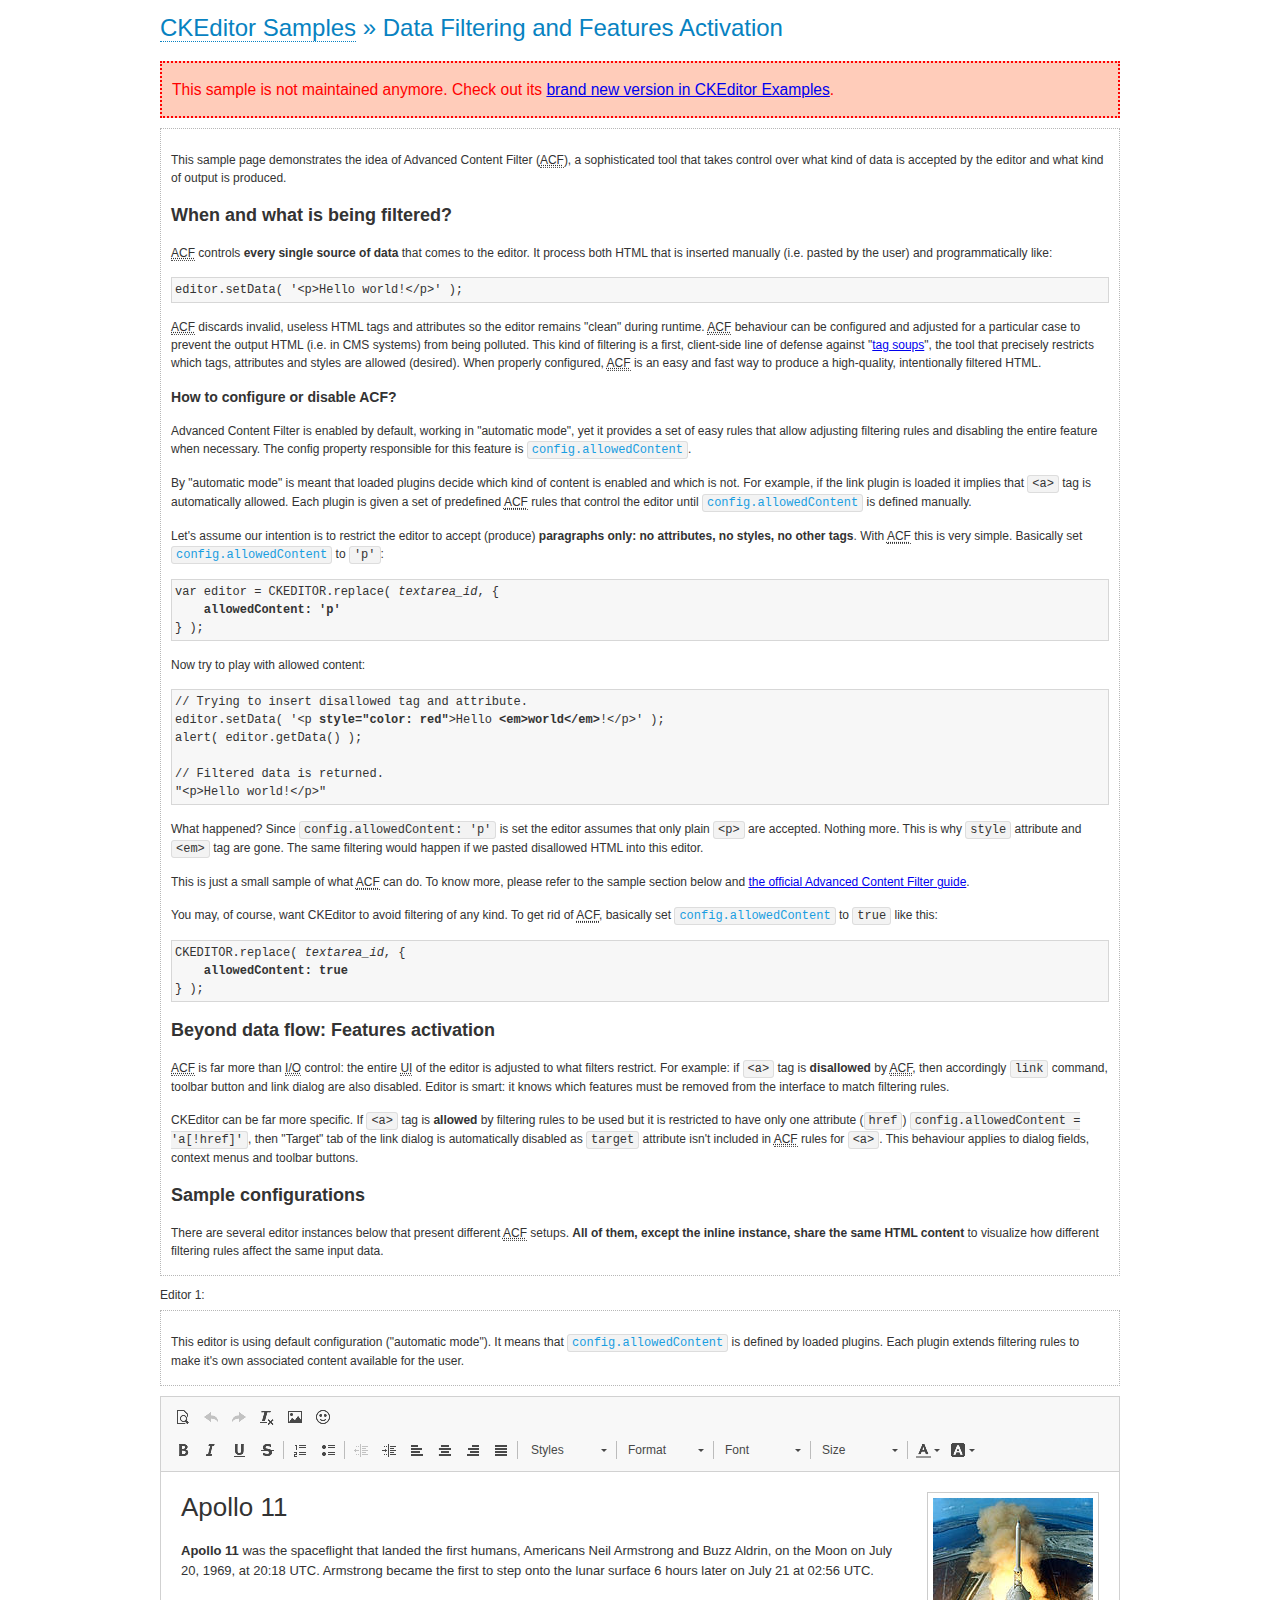
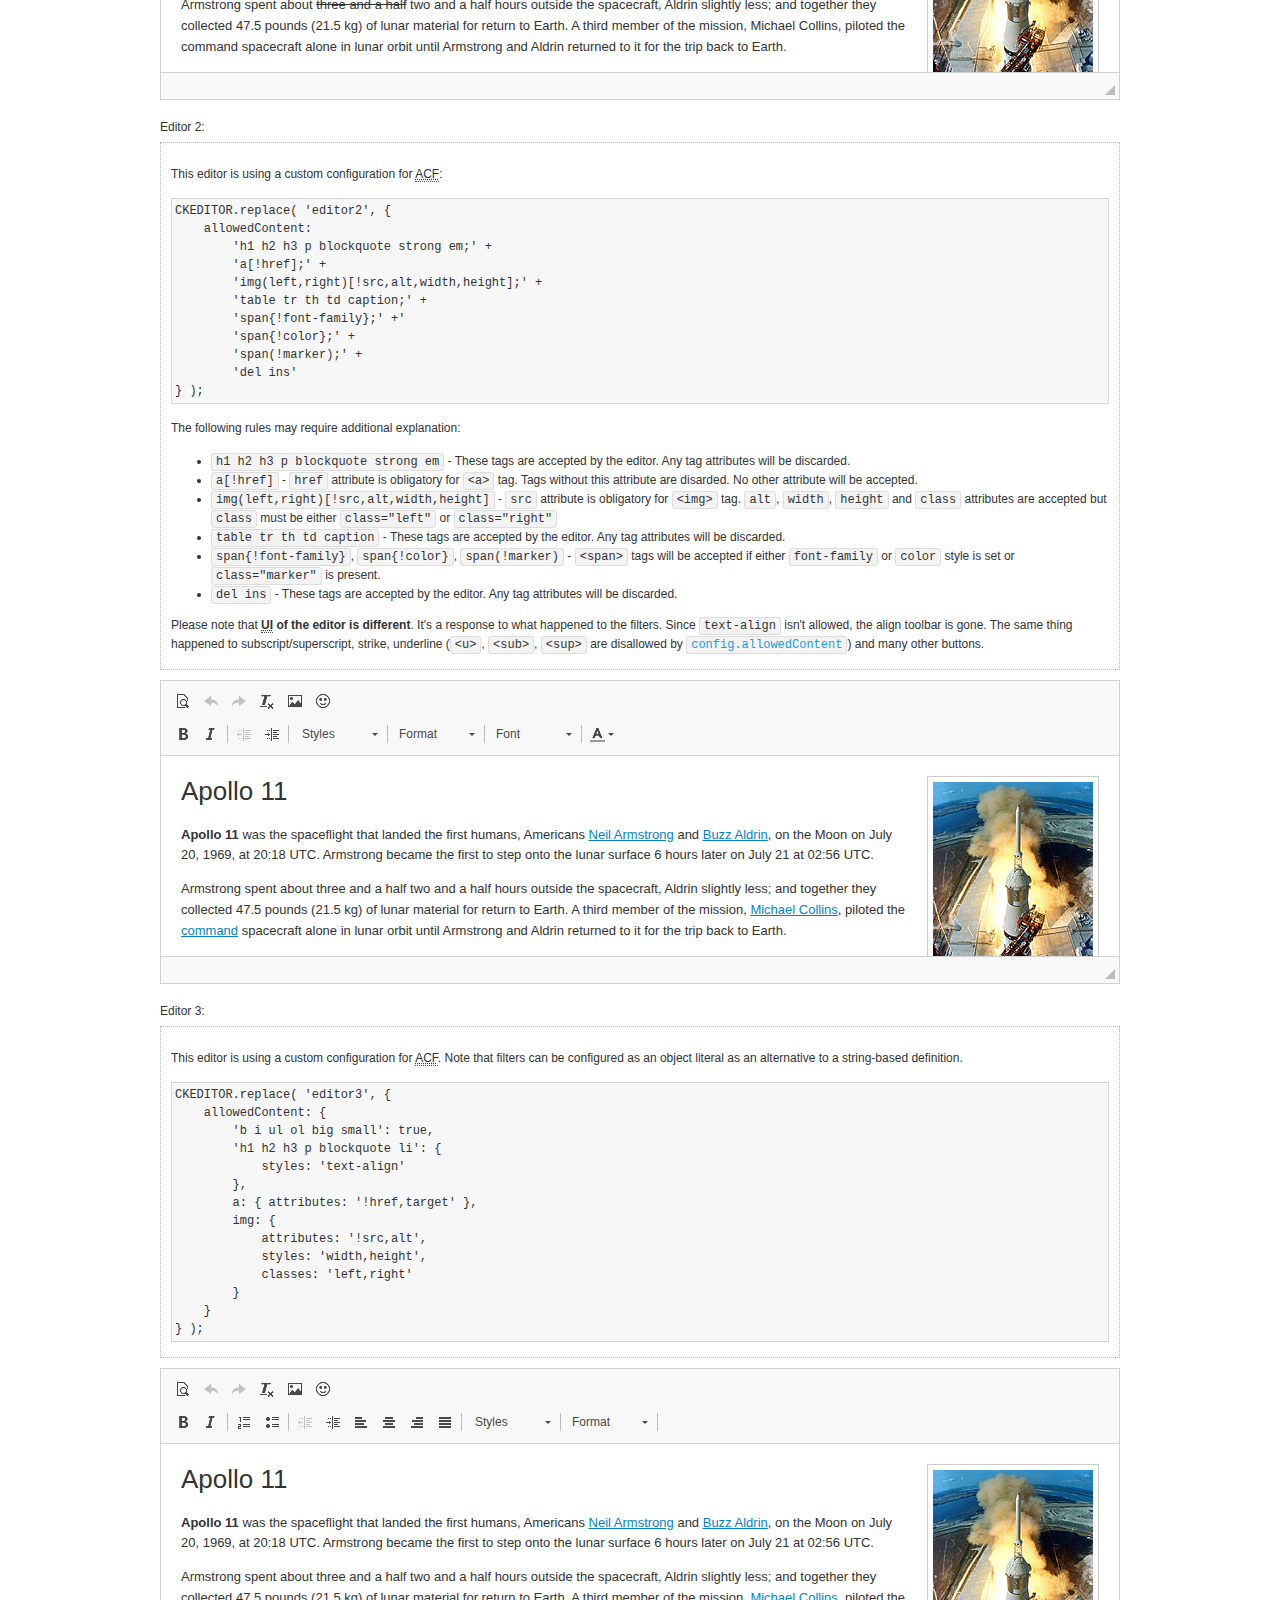
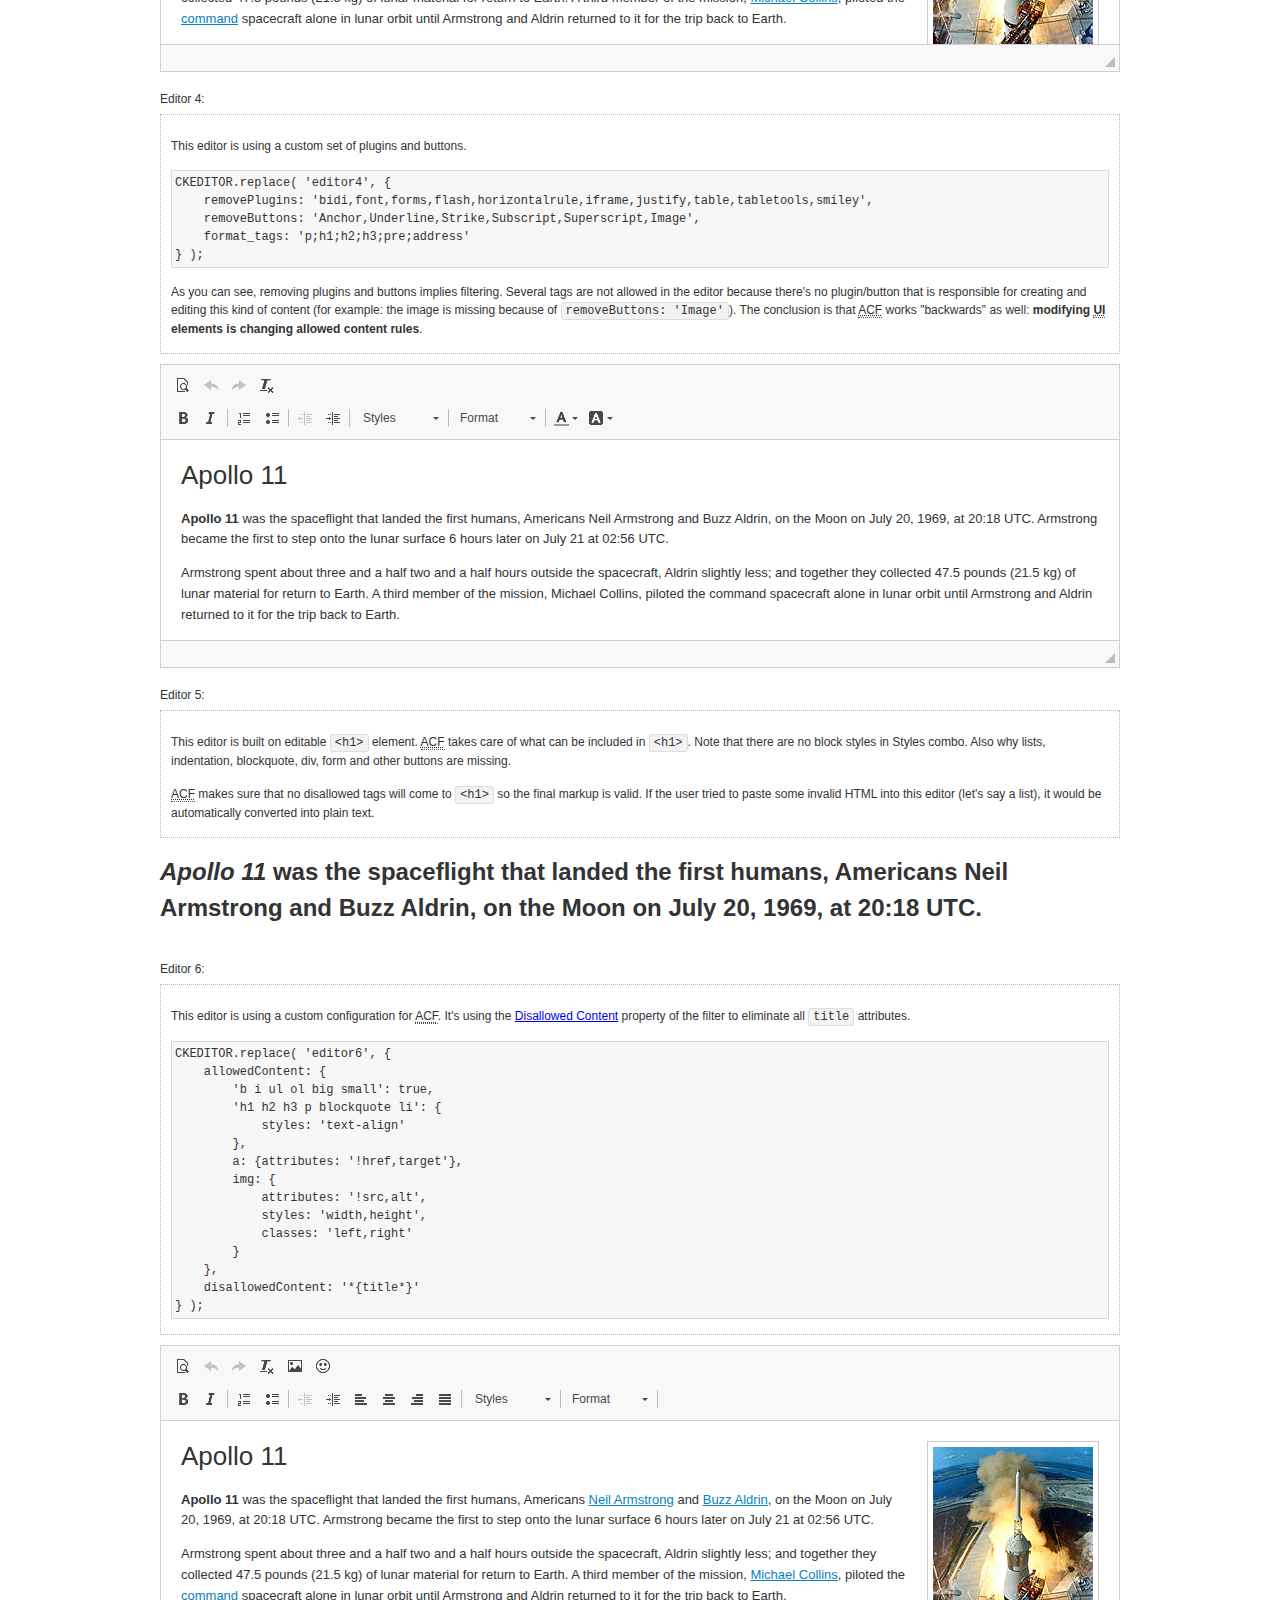
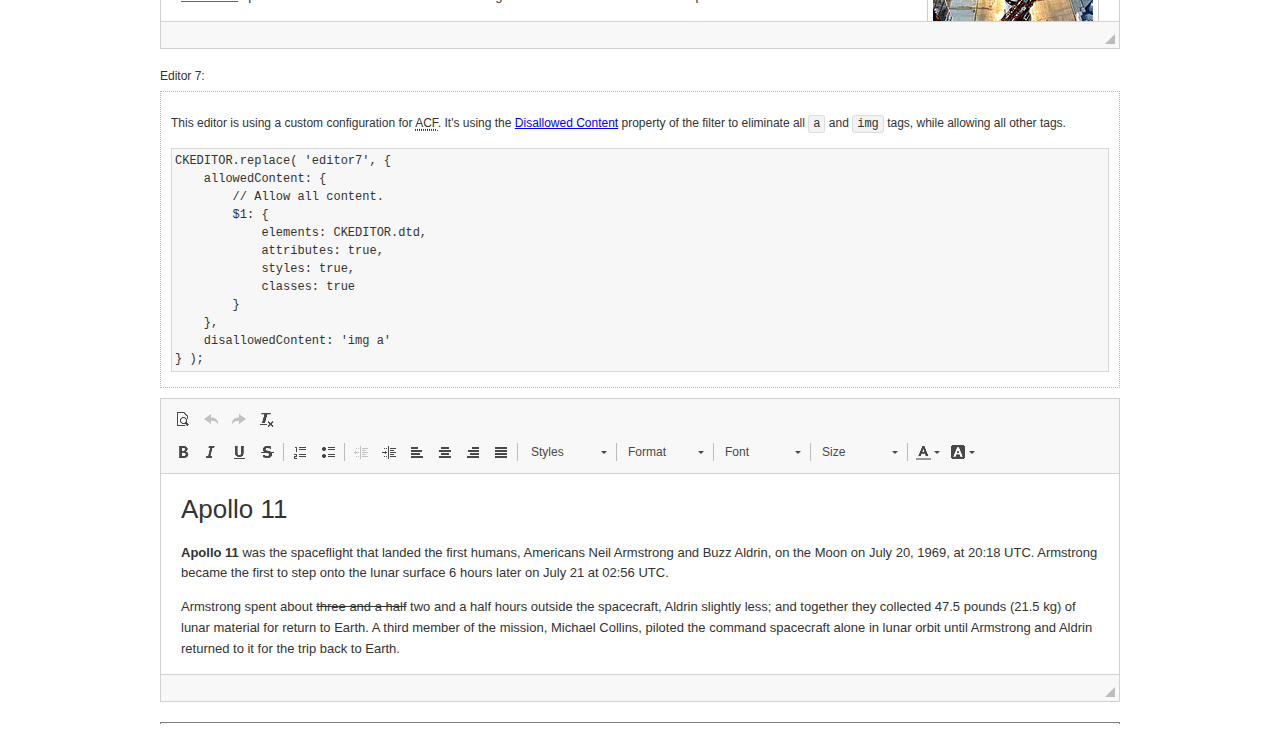
<file: ckeditor/samples/old/datafiltering.html>
<!DOCTYPE html>
<!--
Copyright (c) 2003-2019, CKSource - Frederico Knabben. All rights reserved.
For licensing, see LICENSE.md or https://ckeditor.com/legal/ckeditor-oss-license
-->
<html lang="en">
<head>
	<meta charset="utf-8">
	<title>Data Filtering &mdash; CKEditor Sample</title>
	<script src="../../ckeditor.js"></script>
	<link rel="stylesheet" href="sample.css">
	<meta name="description" content="Try the latest sample of CKEditor 4 and learn more about customizing your WYSIWYG editor with endless possibilities.">
	<script>
		// Remove advanced tabs for all editors.
		CKEDITOR.config.removeDialogTabs = 'image:advanced;link:advanced;flash:advanced;creatediv:advanced;editdiv:advanced';
	</script>
</head>
<body>
	<h1 class="samples">
		<a href="index.html">CKEditor Samples</a> &raquo; Data Filtering and Features Activation
	</h1>
	<div class="warning deprecated">
		This sample is not maintained anymore. Check out its <a href="https://ckeditor.com/docs/ckeditor4/latest/examples/acf.html">brand new version in CKEditor Examples</a>.
	</div>
	<div class="description">
		<p>
			This sample page demonstrates the idea of Advanced Content Filter
			(<abbr title="Advanced Content Filter">ACF</abbr>), a sophisticated
			tool that takes control over what kind of data is accepted by the editor and what
			kind of output is produced.
		</p>
		<h2>When and what is being filtered?</h2>
		<p>
			<abbr title="Advanced Content Filter">ACF</abbr> controls
			<strong>every single source of data</strong> that comes to the editor.
			It process both HTML that is inserted manually (i.e. pasted by the user)
			and programmatically like:
		</p>
<pre class="samples">
editor.setData( '&lt;p&gt;Hello world!&lt;/p&gt;' );
</pre>
		<p>
			<abbr title="Advanced Content Filter">ACF</abbr> discards invalid,
			useless HTML tags and attributes so the editor remains "clean" during
			runtime. <abbr title="Advanced Content Filter">ACF</abbr> behaviour
			can be configured and adjusted for a particular case to prevent the
			output HTML (i.e. in CMS systems) from being polluted.

			This kind of filtering is a first, client-side line of defense
			against "<a href="http://en.wikipedia.org/wiki/Tag_soup">tag soups</a>",
			the tool that precisely restricts which tags, attributes and styles
			are allowed (desired). When properly configured, <abbr title="Advanced Content Filter">ACF</abbr>
			is an easy and fast way to produce a high-quality, intentionally filtered HTML.
		</p>

		<h3>How to configure or disable ACF?</h3>
		<p>
			Advanced Content Filter is enabled by default, working in "automatic mode", yet
			it provides a set of easy rules that allow adjusting filtering rules
			and disabling the entire feature when necessary. The config property
			responsible for this feature is <code><a class="samples"
			href="https://ckeditor.com/docs/ckeditor4/latest/api/CKEDITOR_config.html#cfg-allowedContent">config.allowedContent</a></code>.
		</p>
		<p>
			By "automatic mode" is meant that loaded plugins decide which kind
			of content is enabled and which is not. For example, if the link
			plugin is loaded it implies that <code>&lt;a&gt;</code> tag is
			automatically allowed. Each plugin is given a set
			of predefined <abbr title="Advanced Content Filter">ACF</abbr> rules
			that control the editor until <code><a class="samples"
			href="https://ckeditor.com/docs/ckeditor4/latest/api/CKEDITOR_config.html#cfg-allowedContent">
			config.allowedContent</a></code>
			is defined manually.
		</p>
		<p>
			Let's assume our intention is to restrict the editor to accept (produce) <strong>paragraphs
			only: no attributes, no styles, no other tags</strong>.
			With <abbr title="Advanced Content Filter">ACF</abbr>
			this is very simple. Basically set <code><a class="samples"
			href="https://ckeditor.com/docs/ckeditor4/latest/api/CKEDITOR_config.html#cfg-allowedContent">
			config.allowedContent</a></code> to <code>'p'</code>:
		</p>
<pre class="samples">
var editor = CKEDITOR.replace( <em>textarea_id</em>, {
	<strong>allowedContent: 'p'</strong>
} );
</pre>
		<p>
			Now try to play with allowed content:
		</p>
<pre class="samples">
// Trying to insert disallowed tag and attribute.
editor.setData( '&lt;p <strong>style="color: red"</strong>&gt;Hello <strong>&lt;em&gt;world&lt;/em&gt;</strong>!&lt;/p&gt;' );
alert( editor.getData() );

// Filtered data is returned.
"&lt;p&gt;Hello world!&lt;/p&gt;"
</pre>
		<p>
			What happened? Since <code>config.allowedContent: 'p'</code> is set the editor assumes
			that only plain <code>&lt;p&gt;</code> are accepted. Nothing more. This is why
			<code>style</code> attribute and <code>&lt;em&gt;</code> tag are gone. The same
			filtering would happen if we pasted disallowed HTML into this editor.
		</p>
		<p>
			This is just a small sample of what <abbr title="Advanced Content Filter">ACF</abbr>
			can do. To know more, please refer to the sample section below and
			<a href="https://ckeditor.com/docs/ckeditor4/latest/guide/dev_advanced_content_filter.html">the official Advanced Content Filter guide</a>.
		</p>
		<p>
			You may, of course, want CKEditor to avoid filtering of any kind.
			To get rid of <abbr title="Advanced Content Filter">ACF</abbr>,
			basically set <code><a class="samples"
			href="https://ckeditor.com/docs/ckeditor4/latest/api/CKEDITOR_config.html#cfg-allowedContent">
			config.allowedContent</a></code> to <code>true</code> like this:
		</p>
<pre class="samples">
CKEDITOR.replace( <em>textarea_id</em>, {
	<strong>allowedContent: true</strong>
} );
</pre>

		<h2>Beyond data flow: Features activation</h2>
		<p>
			<abbr title="Advanced Content Filter">ACF</abbr> is far more than
			<abbr title="Input/Output">I/O</abbr> control: the entire
			<abbr title="User Interface">UI</abbr> of the editor is adjusted to what
			filters restrict. For example: if <code>&lt;a&gt;</code> tag is
			<strong>disallowed</strong>
			by <abbr title="Advanced Content Filter">ACF</abbr>,
			then accordingly <code>link</code> command, toolbar button and link dialog
			are also disabled. Editor is smart: it knows which features must be
			removed from the interface to match filtering rules.
		</p>
		<p>
			CKEditor can be far more specific. If <code>&lt;a&gt;</code> tag is
			<strong>allowed</strong> by filtering rules to be used but it is restricted
			to have only one attribute (<code>href</code>)
			<code>config.allowedContent = 'a[!href]'</code>, then
			"Target" tab of the link dialog is automatically disabled as <code>target</code>
			attribute isn't included in <abbr title="Advanced Content Filter">ACF</abbr> rules
			for <code>&lt;a&gt;</code>. This behaviour applies to dialog fields, context
			menus and toolbar buttons.
		</p>

		<h2>Sample configurations</h2>
		<p>
			There are several editor instances below that present different
			<abbr title="Advanced Content Filter">ACF</abbr> setups. <strong>All of them,
			except the inline instance, share the same HTML content</strong> to visualize
			how different filtering rules affect the same input data.
		</p>
	</div>

	<div>
		<label for="editor1">
			Editor 1:
		</label>
		<div class="description">
			<p>
				This editor is using default configuration ("automatic mode"). It means that
				<code><a class="samples"
				href="https://ckeditor.com/docs/ckeditor4/latest/api/CKEDITOR_config.html#cfg-allowedContent">
				config.allowedContent</a></code> is defined by loaded plugins.
				Each plugin extends filtering rules to make it's own associated content
				available for the user.
			</p>
		</div>
		<textarea cols="80" id="editor1" name="editor1" rows="10">
			&lt;h1&gt;&lt;img alt=&quot;Saturn V carrying Apollo 11&quot; class=&quot;right&quot; src=&quot;assets/sample.jpg&quot;/&gt; Apollo 11&lt;/h1&gt; &lt;p&gt;&lt;b&gt;Apollo 11&lt;/b&gt; was the spaceflight that landed the first humans, Americans &lt;a href=&quot;http://en.wikipedia.org/wiki/Neil_Armstrong&quot; title=&quot;Neil Armstrong&quot;&gt;Neil Armstrong&lt;/a&gt; and &lt;a href=&quot;http://en.wikipedia.org/wiki/Buzz_Aldrin&quot; title=&quot;Buzz Aldrin&quot;&gt;Buzz Aldrin&lt;/a&gt;, on the Moon on July 20, 1969, at 20:18 UTC. Armstrong became the first to step onto the lunar surface 6 hours later on July 21 at 02:56 UTC.&lt;/p&gt; &lt;p&gt;Armstrong spent about &lt;s&gt;three and a half&lt;/s&gt; two and a half hours outside the spacecraft, Aldrin slightly less; and together they collected 47.5 pounds (21.5&amp;nbsp;kg) of lunar material for return to Earth. A third member of the mission, &lt;a href=&quot;http://en.wikipedia.org/wiki/Michael_Collins_(astronaut)&quot; title=&quot;Michael Collins (astronaut)&quot;&gt;Michael Collins&lt;/a&gt;, piloted the &lt;a href=&quot;http://en.wikipedia.org/wiki/Apollo_Command/Service_Module&quot; title=&quot;Apollo Command/Service Module&quot;&gt;command&lt;/a&gt; spacecraft alone in lunar orbit until Armstrong and Aldrin returned to it for the trip back to Earth.&lt;/p&gt; &lt;h2&gt;Broadcasting and &lt;em&gt;quotes&lt;/em&gt; &lt;a id=&quot;quotes&quot; name=&quot;quotes&quot;&gt;&lt;/a&gt;&lt;/h2&gt; &lt;p&gt;Broadcast on live TV to a world-wide audience, Armstrong stepped onto the lunar surface and described the event as:&lt;/p&gt; &lt;blockquote&gt;&lt;p&gt;One small step for [a] man, one giant leap for mankind.&lt;/p&gt;&lt;/blockquote&gt; &lt;p&gt;Apollo 11 effectively ended the &lt;a href=&quot;http://en.wikipedia.org/wiki/Space_Race&quot; title=&quot;Space Race&quot;&gt;Space Race&lt;/a&gt; and fulfilled a national goal proposed in 1961 by the late U.S. President &lt;a href=&quot;http://en.wikipedia.org/wiki/John_F._Kennedy&quot; title=&quot;John F. Kennedy&quot;&gt;John F. Kennedy&lt;/a&gt; in a speech before the United States Congress:&lt;/p&gt; &lt;blockquote&gt;&lt;p&gt;[...] before this decade is out, of landing a man on the Moon and returning him safely to the Earth.&lt;/p&gt;&lt;/blockquote&gt; &lt;h2&gt;Technical details &lt;a id=&quot;tech-details&quot; name=&quot;tech-details&quot;&gt;&lt;/a&gt;&lt;/h2&gt; &lt;table align=&quot;right&quot; border=&quot;1&quot; bordercolor=&quot;#ccc&quot; cellpadding=&quot;5&quot; cellspacing=&quot;0&quot; style=&quot;border-collapse:collapse;margin:10px 0 10px 15px;&quot;&gt; &lt;caption&gt;&lt;strong&gt;Mission crew&lt;/strong&gt;&lt;/caption&gt; &lt;thead&gt; &lt;tr&gt; &lt;th scope=&quot;col&quot;&gt;Position&lt;/th&gt; &lt;th scope=&quot;col&quot;&gt;Astronaut&lt;/th&gt; &lt;/tr&gt; &lt;/thead&gt; &lt;tbody&gt; &lt;tr&gt; &lt;td&gt;Commander&lt;/td&gt; &lt;td&gt;Neil A. Armstrong&lt;/td&gt; &lt;/tr&gt; &lt;tr&gt; &lt;td&gt;Command Module Pilot&lt;/td&gt; &lt;td&gt;Michael Collins&lt;/td&gt; &lt;/tr&gt; &lt;tr&gt; &lt;td&gt;Lunar Module Pilot&lt;/td&gt; &lt;td&gt;Edwin &amp;quot;Buzz&amp;quot; E. Aldrin, Jr.&lt;/td&gt; &lt;/tr&gt; &lt;/tbody&gt; &lt;/table&gt; &lt;p&gt;Launched by a &lt;strong&gt;Saturn V&lt;/strong&gt; rocket from &lt;a href=&quot;http://en.wikipedia.org/wiki/Kennedy_Space_Center&quot; title=&quot;Kennedy Space Center&quot;&gt;Kennedy Space Center&lt;/a&gt; in Merritt Island, Florida on July 16, Apollo 11 was the fifth manned mission of &lt;a href=&quot;http://en.wikipedia.org/wiki/NASA&quot; title=&quot;NASA&quot;&gt;NASA&lt;/a&gt;&amp;#39;s Apollo program. The Apollo spacecraft had three parts:&lt;/p&gt; &lt;ol&gt; &lt;li&gt;&lt;strong&gt;Command Module&lt;/strong&gt; with a cabin for the three astronauts which was the only part which landed back on Earth&lt;/li&gt; &lt;li&gt;&lt;strong&gt;Service Module&lt;/strong&gt; which supported the Command Module with propulsion, electrical power, oxygen and water&lt;/li&gt; &lt;li&gt;&lt;strong&gt;Lunar Module&lt;/strong&gt; for landing on the Moon.&lt;/li&gt; &lt;/ol&gt; &lt;p&gt;After being sent to the Moon by the Saturn V&amp;#39;s upper stage, the astronauts separated the spacecraft from it and travelled for three days until they entered into lunar orbit. Armstrong and Aldrin then moved into the Lunar Module and landed in the &lt;a href=&quot;http://en.wikipedia.org/wiki/Mare_Tranquillitatis&quot; title=&quot;Mare Tranquillitatis&quot;&gt;Sea of Tranquility&lt;/a&gt;. They stayed a total of about 21 and a half hours on the lunar surface. After lifting off in the upper part of the Lunar Module and rejoining Collins in the Command Module, they returned to Earth and landed in the &lt;a href=&quot;http://en.wikipedia.org/wiki/Pacific_Ocean&quot; title=&quot;Pacific Ocean&quot;&gt;Pacific Ocean&lt;/a&gt; on July 24.&lt;/p&gt; &lt;hr/&gt; &lt;p style=&quot;text-align: right;&quot;&gt;&lt;small&gt;Source: &lt;a href=&quot;http://en.wikipedia.org/wiki/Apollo_11&quot;&gt;Wikipedia.org&lt;/a&gt;&lt;/small&gt;&lt;/p&gt;
		</textarea>

		<script>

			CKEDITOR.replace( 'editor1' );

		</script>
	</div>

	<br>

	<div>
		<label for="editor2">
			Editor 2:
		</label>
		<div class="description">
			<p>
				This editor is using a custom configuration for
				<abbr title="Advanced Content Filter">ACF</abbr>:
			</p>
<pre class="samples">
CKEDITOR.replace( 'editor2', {
	allowedContent:
		'h1 h2 h3 p blockquote strong em;' +
		'a[!href];' +
		'img(left,right)[!src,alt,width,height];' +
		'table tr th td caption;' +
		'span{!font-family};' +'
		'span{!color};' +
		'span(!marker);' +
		'del ins'
} );
</pre>
			<p>
				The following rules may require additional explanation:
			</p>
			<ul>
				<li>
					<code>h1 h2 h3 p blockquote strong em</code> - These tags
					are accepted by the editor. Any tag attributes will be discarded.
				</li>
				<li>
					<code>a[!href]</code> - <code>href</code> attribute is obligatory
					for <code>&lt;a&gt;</code> tag. Tags without this attribute
					are disarded. No other attribute will be accepted.
				</li>
				<li>
					<code>img(left,right)[!src,alt,width,height]</code> - <code>src</code>
					attribute is obligatory for <code>&lt;img&gt;</code> tag.
					<code>alt</code>, <code>width</code>, <code>height</code>
					and <code>class</code> attributes are accepted but
					<code>class</code> must be either <code>class="left"</code>
					or <code>class="right"</code>
				</li>
				<li>
					<code>table tr th td caption</code> - These tags
					are accepted by the editor. Any tag attributes will be discarded.
				</li>
				<li>
					<code>span{!font-family}</code>, <code>span{!color}</code>,
					<code>span(!marker)</code> - <code>&lt;span&gt;</code> tags
					will be accepted if either <code>font-family</code> or
					<code>color</code> style is set or <code>class="marker"</code>
					is present.
				</li>
				<li>
					<code>del ins</code> - These tags
					are accepted by the editor. Any tag attributes will be discarded.
				</li>
			</ul>
			<p>
				Please note that <strong><abbr title="User Interface">UI</abbr> of the
				editor is different</strong>. It's a response to what happened to the filters.
				Since <code>text-align</code> isn't allowed, the align toolbar is gone.
				The same thing happened to subscript/superscript, strike, underline
				(<code>&lt;u&gt;</code>, <code>&lt;sub&gt;</code>, <code>&lt;sup&gt;</code>
				are disallowed by <code><a class="samples"
				href="https://ckeditor.com/docs/ckeditor4/latest/api/CKEDITOR_config.html#cfg-allowedContent">
				config.allowedContent</a></code>) and many other buttons.
			</p>
		</div>
		<textarea cols="80" id="editor2" name="editor2" rows="10">
			&lt;h1&gt;&lt;img alt=&quot;Saturn V carrying Apollo 11&quot; class=&quot;right&quot; src=&quot;assets/sample.jpg&quot;/&gt; Apollo 11&lt;/h1&gt; &lt;p&gt;&lt;b&gt;Apollo 11&lt;/b&gt; was the spaceflight that landed the first humans, Americans &lt;a href=&quot;http://en.wikipedia.org/wiki/Neil_Armstrong&quot; title=&quot;Neil Armstrong&quot;&gt;Neil Armstrong&lt;/a&gt; and &lt;a href=&quot;http://en.wikipedia.org/wiki/Buzz_Aldrin&quot; title=&quot;Buzz Aldrin&quot;&gt;Buzz Aldrin&lt;/a&gt;, on the Moon on July 20, 1969, at 20:18 UTC. Armstrong became the first to step onto the lunar surface 6 hours later on July 21 at 02:56 UTC.&lt;/p&gt; &lt;p&gt;Armstrong spent about &lt;s&gt;three and a half&lt;/s&gt; two and a half hours outside the spacecraft, Aldrin slightly less; and together they collected 47.5 pounds (21.5&amp;nbsp;kg) of lunar material for return to Earth. A third member of the mission, &lt;a href=&quot;http://en.wikipedia.org/wiki/Michael_Collins_(astronaut)&quot; title=&quot;Michael Collins (astronaut)&quot;&gt;Michael Collins&lt;/a&gt;, piloted the &lt;a href=&quot;http://en.wikipedia.org/wiki/Apollo_Command/Service_Module&quot; title=&quot;Apollo Command/Service Module&quot;&gt;command&lt;/a&gt; spacecraft alone in lunar orbit until Armstrong and Aldrin returned to it for the trip back to Earth.&lt;/p&gt; &lt;h2&gt;Broadcasting and &lt;em&gt;quotes&lt;/em&gt; &lt;a id=&quot;quotes&quot; name=&quot;quotes&quot;&gt;&lt;/a&gt;&lt;/h2&gt; &lt;p&gt;Broadcast on live TV to a world-wide audience, Armstrong stepped onto the lunar surface and described the event as:&lt;/p&gt; &lt;blockquote&gt;&lt;p&gt;One small step for [a] man, one giant leap for mankind.&lt;/p&gt;&lt;/blockquote&gt; &lt;p&gt;Apollo 11 effectively ended the &lt;a href=&quot;http://en.wikipedia.org/wiki/Space_Race&quot; title=&quot;Space Race&quot;&gt;Space Race&lt;/a&gt; and fulfilled a national goal proposed in 1961 by the late U.S. President &lt;a href=&quot;http://en.wikipedia.org/wiki/John_F._Kennedy&quot; title=&quot;John F. Kennedy&quot;&gt;John F. Kennedy&lt;/a&gt; in a speech before the United States Congress:&lt;/p&gt; &lt;blockquote&gt;&lt;p&gt;[...] before this decade is out, of landing a man on the Moon and returning him safely to the Earth.&lt;/p&gt;&lt;/blockquote&gt; &lt;h2&gt;Technical details &lt;a id=&quot;tech-details&quot; name=&quot;tech-details&quot;&gt;&lt;/a&gt;&lt;/h2&gt; &lt;table align=&quot;right&quot; border=&quot;1&quot; bordercolor=&quot;#ccc&quot; cellpadding=&quot;5&quot; cellspacing=&quot;0&quot; style=&quot;border-collapse:collapse;margin:10px 0 10px 15px;&quot;&gt; &lt;caption&gt;&lt;strong&gt;Mission crew&lt;/strong&gt;&lt;/caption&gt; &lt;thead&gt; &lt;tr&gt; &lt;th scope=&quot;col&quot;&gt;Position&lt;/th&gt; &lt;th scope=&quot;col&quot;&gt;Astronaut&lt;/th&gt; &lt;/tr&gt; &lt;/thead&gt; &lt;tbody&gt; &lt;tr&gt; &lt;td&gt;Commander&lt;/td&gt; &lt;td&gt;Neil A. Armstrong&lt;/td&gt; &lt;/tr&gt; &lt;tr&gt; &lt;td&gt;Command Module Pilot&lt;/td&gt; &lt;td&gt;Michael Collins&lt;/td&gt; &lt;/tr&gt; &lt;tr&gt; &lt;td&gt;Lunar Module Pilot&lt;/td&gt; &lt;td&gt;Edwin &amp;quot;Buzz&amp;quot; E. Aldrin, Jr.&lt;/td&gt; &lt;/tr&gt; &lt;/tbody&gt; &lt;/table&gt; &lt;p&gt;Launched by a &lt;strong&gt;Saturn V&lt;/strong&gt; rocket from &lt;a href=&quot;http://en.wikipedia.org/wiki/Kennedy_Space_Center&quot; title=&quot;Kennedy Space Center&quot;&gt;Kennedy Space Center&lt;/a&gt; in Merritt Island, Florida on July 16, Apollo 11 was the fifth manned mission of &lt;a href=&quot;http://en.wikipedia.org/wiki/NASA&quot; title=&quot;NASA&quot;&gt;NASA&lt;/a&gt;&amp;#39;s Apollo program. The Apollo spacecraft had three parts:&lt;/p&gt; &lt;ol&gt; &lt;li&gt;&lt;strong&gt;Command Module&lt;/strong&gt; with a cabin for the three astronauts which was the only part which landed back on Earth&lt;/li&gt; &lt;li&gt;&lt;strong&gt;Service Module&lt;/strong&gt; which supported the Command Module with propulsion, electrical power, oxygen and water&lt;/li&gt; &lt;li&gt;&lt;strong&gt;Lunar Module&lt;/strong&gt; for landing on the Moon.&lt;/li&gt; &lt;/ol&gt; &lt;p&gt;After being sent to the Moon by the Saturn V&amp;#39;s upper stage, the astronauts separated the spacecraft from it and travelled for three days until they entered into lunar orbit. Armstrong and Aldrin then moved into the Lunar Module and landed in the &lt;a href=&quot;http://en.wikipedia.org/wiki/Mare_Tranquillitatis&quot; title=&quot;Mare Tranquillitatis&quot;&gt;Sea of Tranquility&lt;/a&gt;. They stayed a total of about 21 and a half hours on the lunar surface. After lifting off in the upper part of the Lunar Module and rejoining Collins in the Command Module, they returned to Earth and landed in the &lt;a href=&quot;http://en.wikipedia.org/wiki/Pacific_Ocean&quot; title=&quot;Pacific Ocean&quot;&gt;Pacific Ocean&lt;/a&gt; on July 24.&lt;/p&gt; &lt;hr/&gt; &lt;p style=&quot;text-align: right;&quot;&gt;&lt;small&gt;Source: &lt;a href=&quot;http://en.wikipedia.org/wiki/Apollo_11&quot;&gt;Wikipedia.org&lt;/a&gt;&lt;/small&gt;&lt;/p&gt;
		</textarea>
		<script>

			CKEDITOR.replace( 'editor2', {
				allowedContent:
					'h1 h2 h3 p blockquote strong em;' +
					'a[!href];' +
					'img(left,right)[!src,alt,width,height];' +
					'table tr th td caption;' +
					'span{!font-family};' +
					'span{!color};' +
					'span(!marker);' +
					'del ins'
			} );

		</script>
	</div>

	<br>

	<div>
		<label for="editor3">
			Editor 3:
		</label>
		<div class="description">
			<p>
				This editor is using a custom configuration for
				<abbr title="Advanced Content Filter">ACF</abbr>.
				Note that filters can be configured as an object literal
				as an alternative to a string-based definition.
			</p>
<pre class="samples">
CKEDITOR.replace( 'editor3', {
	allowedContent: {
		'b i ul ol big small': true,
		'h1 h2 h3 p blockquote li': {
			styles: 'text-align'
		},
		a: { attributes: '!href,target' },
		img: {
			attributes: '!src,alt',
			styles: 'width,height',
			classes: 'left,right'
		}
	}
} );
</pre>
		</div>
		<textarea cols="80" id="editor3" name="editor3" rows="10">
			&lt;h1&gt;&lt;img alt=&quot;Saturn V carrying Apollo 11&quot; class=&quot;right&quot; src=&quot;assets/sample.jpg&quot;/&gt; Apollo 11&lt;/h1&gt; &lt;p&gt;&lt;b&gt;Apollo 11&lt;/b&gt; was the spaceflight that landed the first humans, Americans &lt;a href=&quot;http://en.wikipedia.org/wiki/Neil_Armstrong&quot; title=&quot;Neil Armstrong&quot;&gt;Neil Armstrong&lt;/a&gt; and &lt;a href=&quot;http://en.wikipedia.org/wiki/Buzz_Aldrin&quot; title=&quot;Buzz Aldrin&quot;&gt;Buzz Aldrin&lt;/a&gt;, on the Moon on July 20, 1969, at 20:18 UTC. Armstrong became the first to step onto the lunar surface 6 hours later on July 21 at 02:56 UTC.&lt;/p&gt; &lt;p&gt;Armstrong spent about &lt;s&gt;three and a half&lt;/s&gt; two and a half hours outside the spacecraft, Aldrin slightly less; and together they collected 47.5 pounds (21.5&amp;nbsp;kg) of lunar material for return to Earth. A third member of the mission, &lt;a href=&quot;http://en.wikipedia.org/wiki/Michael_Collins_(astronaut)&quot; title=&quot;Michael Collins (astronaut)&quot;&gt;Michael Collins&lt;/a&gt;, piloted the &lt;a href=&quot;http://en.wikipedia.org/wiki/Apollo_Command/Service_Module&quot; title=&quot;Apollo Command/Service Module&quot;&gt;command&lt;/a&gt; spacecraft alone in lunar orbit until Armstrong and Aldrin returned to it for the trip back to Earth.&lt;/p&gt; &lt;h2&gt;Broadcasting and &lt;em&gt;quotes&lt;/em&gt; &lt;a id=&quot;quotes&quot; name=&quot;quotes&quot;&gt;&lt;/a&gt;&lt;/h2&gt; &lt;p&gt;Broadcast on live TV to a world-wide audience, Armstrong stepped onto the lunar surface and described the event as:&lt;/p&gt; &lt;blockquote&gt;&lt;p&gt;One small step for [a] man, one giant leap for mankind.&lt;/p&gt;&lt;/blockquote&gt; &lt;p&gt;Apollo 11 effectively ended the &lt;a href=&quot;http://en.wikipedia.org/wiki/Space_Race&quot; title=&quot;Space Race&quot;&gt;Space Race&lt;/a&gt; and fulfilled a national goal proposed in 1961 by the late U.S. President &lt;a href=&quot;http://en.wikipedia.org/wiki/John_F._Kennedy&quot; title=&quot;John F. Kennedy&quot;&gt;John F. Kennedy&lt;/a&gt; in a speech before the United States Congress:&lt;/p&gt; &lt;blockquote&gt;&lt;p&gt;[...] before this decade is out, of landing a man on the Moon and returning him safely to the Earth.&lt;/p&gt;&lt;/blockquote&gt; &lt;h2&gt;Technical details &lt;a id=&quot;tech-details&quot; name=&quot;tech-details&quot;&gt;&lt;/a&gt;&lt;/h2&gt; &lt;table align=&quot;right&quot; border=&quot;1&quot; bordercolor=&quot;#ccc&quot; cellpadding=&quot;5&quot; cellspacing=&quot;0&quot; style=&quot;border-collapse:collapse;margin:10px 0 10px 15px;&quot;&gt; &lt;caption&gt;&lt;strong&gt;Mission crew&lt;/strong&gt;&lt;/caption&gt; &lt;thead&gt; &lt;tr&gt; &lt;th scope=&quot;col&quot;&gt;Position&lt;/th&gt; &lt;th scope=&quot;col&quot;&gt;Astronaut&lt;/th&gt; &lt;/tr&gt; &lt;/thead&gt; &lt;tbody&gt; &lt;tr&gt; &lt;td&gt;Commander&lt;/td&gt; &lt;td&gt;Neil A. Armstrong&lt;/td&gt; &lt;/tr&gt; &lt;tr&gt; &lt;td&gt;Command Module Pilot&lt;/td&gt; &lt;td&gt;Michael Collins&lt;/td&gt; &lt;/tr&gt; &lt;tr&gt; &lt;td&gt;Lunar Module Pilot&lt;/td&gt; &lt;td&gt;Edwin &amp;quot;Buzz&amp;quot; E. Aldrin, Jr.&lt;/td&gt; &lt;/tr&gt; &lt;/tbody&gt; &lt;/table&gt; &lt;p&gt;Launched by a &lt;strong&gt;Saturn V&lt;/strong&gt; rocket from &lt;a href=&quot;http://en.wikipedia.org/wiki/Kennedy_Space_Center&quot; title=&quot;Kennedy Space Center&quot;&gt;Kennedy Space Center&lt;/a&gt; in Merritt Island, Florida on July 16, Apollo 11 was the fifth manned mission of &lt;a href=&quot;http://en.wikipedia.org/wiki/NASA&quot; title=&quot;NASA&quot;&gt;NASA&lt;/a&gt;&amp;#39;s Apollo program. The Apollo spacecraft had three parts:&lt;/p&gt; &lt;ol&gt; &lt;li&gt;&lt;strong&gt;Command Module&lt;/strong&gt; with a cabin for the three astronauts which was the only part which landed back on Earth&lt;/li&gt; &lt;li&gt;&lt;strong&gt;Service Module&lt;/strong&gt; which supported the Command Module with propulsion, electrical power, oxygen and water&lt;/li&gt; &lt;li&gt;&lt;strong&gt;Lunar Module&lt;/strong&gt; for landing on the Moon.&lt;/li&gt; &lt;/ol&gt; &lt;p&gt;After being sent to the Moon by the Saturn V&amp;#39;s upper stage, the astronauts separated the spacecraft from it and travelled for three days until they entered into lunar orbit. Armstrong and Aldrin then moved into the Lunar Module and landed in the &lt;a href=&quot;http://en.wikipedia.org/wiki/Mare_Tranquillitatis&quot; title=&quot;Mare Tranquillitatis&quot;&gt;Sea of Tranquility&lt;/a&gt;. They stayed a total of about 21 and a half hours on the lunar surface. After lifting off in the upper part of the Lunar Module and rejoining Collins in the Command Module, they returned to Earth and landed in the &lt;a href=&quot;http://en.wikipedia.org/wiki/Pacific_Ocean&quot; title=&quot;Pacific Ocean&quot;&gt;Pacific Ocean&lt;/a&gt; on July 24.&lt;/p&gt; &lt;hr/&gt; &lt;p style=&quot;text-align: right;&quot;&gt;&lt;small&gt;Source: &lt;a href=&quot;http://en.wikipedia.org/wiki/Apollo_11&quot;&gt;Wikipedia.org&lt;/a&gt;&lt;/small&gt;&lt;/p&gt;
		</textarea>
		<script>

			CKEDITOR.replace( 'editor3', {
				allowedContent: {
					'b i ul ol big small': true,
					'h1 h2 h3 p blockquote li': {
						styles: 'text-align'
					},
					a: { attributes: '!href,target' },
					img: {
						attributes: '!src,alt',
						styles: 'width,height',
						classes: 'left,right'
					}
				}
			} );

		</script>
	</div>

	<br>

	<div>
		<label for="editor4">
			Editor 4:
		</label>
		<div class="description">
			<p>
				This editor is using a custom set of plugins and buttons.
			</p>
<pre class="samples">
CKEDITOR.replace( 'editor4', {
	removePlugins: 'bidi,font,forms,flash,horizontalrule,iframe,justify,table,tabletools,smiley',
	removeButtons: 'Anchor,Underline,Strike,Subscript,Superscript,Image',
	format_tags: 'p;h1;h2;h3;pre;address'
} );
</pre>
			<p>
				As you can see, removing plugins and buttons implies filtering.
				Several tags are not allowed in the editor because there's no
				plugin/button that is responsible for creating and editing this
				kind of content (for example: the image is missing because
				of <code>removeButtons: 'Image'</code>). The conclusion is that
				<abbr title="Advanced Content Filter">ACF</abbr> works "backwards"
				as well: <strong>modifying <abbr title="User Interface">UI</abbr>
				elements is changing allowed content rules</strong>.
			</p>
		</div>
		<textarea cols="80" id="editor4" name="editor4" rows="10">
			&lt;h1&gt;&lt;img alt=&quot;Saturn V carrying Apollo 11&quot; class=&quot;right&quot; src=&quot;assets/sample.jpg&quot;/&gt; Apollo 11&lt;/h1&gt; &lt;p&gt;&lt;b&gt;Apollo 11&lt;/b&gt; was the spaceflight that landed the first humans, Americans &lt;a href=&quot;http://en.wikipedia.org/wiki/Neil_Armstrong&quot; title=&quot;Neil Armstrong&quot;&gt;Neil Armstrong&lt;/a&gt; and &lt;a href=&quot;http://en.wikipedia.org/wiki/Buzz_Aldrin&quot; title=&quot;Buzz Aldrin&quot;&gt;Buzz Aldrin&lt;/a&gt;, on the Moon on July 20, 1969, at 20:18 UTC. Armstrong became the first to step onto the lunar surface 6 hours later on July 21 at 02:56 UTC.&lt;/p&gt; &lt;p&gt;Armstrong spent about &lt;s&gt;three and a half&lt;/s&gt; two and a half hours outside the spacecraft, Aldrin slightly less; and together they collected 47.5 pounds (21.5&amp;nbsp;kg) of lunar material for return to Earth. A third member of the mission, &lt;a href=&quot;http://en.wikipedia.org/wiki/Michael_Collins_(astronaut)&quot; title=&quot;Michael Collins (astronaut)&quot;&gt;Michael Collins&lt;/a&gt;, piloted the &lt;a href=&quot;http://en.wikipedia.org/wiki/Apollo_Command/Service_Module&quot; title=&quot;Apollo Command/Service Module&quot;&gt;command&lt;/a&gt; spacecraft alone in lunar orbit until Armstrong and Aldrin returned to it for the trip back to Earth.&lt;/p&gt; &lt;h2&gt;Broadcasting and &lt;em&gt;quotes&lt;/em&gt; &lt;a id=&quot;quotes&quot; name=&quot;quotes&quot;&gt;&lt;/a&gt;&lt;/h2&gt; &lt;p&gt;Broadcast on live TV to a world-wide audience, Armstrong stepped onto the lunar surface and described the event as:&lt;/p&gt; &lt;blockquote&gt;&lt;p&gt;One small step for [a] man, one giant leap for mankind.&lt;/p&gt;&lt;/blockquote&gt; &lt;p&gt;Apollo 11 effectively ended the &lt;a href=&quot;http://en.wikipedia.org/wiki/Space_Race&quot; title=&quot;Space Race&quot;&gt;Space Race&lt;/a&gt; and fulfilled a national goal proposed in 1961 by the late U.S. President &lt;a href=&quot;http://en.wikipedia.org/wiki/John_F._Kennedy&quot; title=&quot;John F. Kennedy&quot;&gt;John F. Kennedy&lt;/a&gt; in a speech before the United States Congress:&lt;/p&gt; &lt;blockquote&gt;&lt;p&gt;[...] before this decade is out, of landing a man on the Moon and returning him safely to the Earth.&lt;/p&gt;&lt;/blockquote&gt; &lt;h2&gt;Technical details &lt;a id=&quot;tech-details&quot; name=&quot;tech-details&quot;&gt;&lt;/a&gt;&lt;/h2&gt; &lt;table align=&quot;right&quot; border=&quot;1&quot; bordercolor=&quot;#ccc&quot; cellpadding=&quot;5&quot; cellspacing=&quot;0&quot; style=&quot;border-collapse:collapse;margin:10px 0 10px 15px;&quot;&gt; &lt;caption&gt;&lt;strong&gt;Mission crew&lt;/strong&gt;&lt;/caption&gt; &lt;thead&gt; &lt;tr&gt; &lt;th scope=&quot;col&quot;&gt;Position&lt;/th&gt; &lt;th scope=&quot;col&quot;&gt;Astronaut&lt;/th&gt; &lt;/tr&gt; &lt;/thead&gt; &lt;tbody&gt; &lt;tr&gt; &lt;td&gt;Commander&lt;/td&gt; &lt;td&gt;Neil A. Armstrong&lt;/td&gt; &lt;/tr&gt; &lt;tr&gt; &lt;td&gt;Command Module Pilot&lt;/td&gt; &lt;td&gt;Michael Collins&lt;/td&gt; &lt;/tr&gt; &lt;tr&gt; &lt;td&gt;Lunar Module Pilot&lt;/td&gt; &lt;td&gt;Edwin &amp;quot;Buzz&amp;quot; E. Aldrin, Jr.&lt;/td&gt; &lt;/tr&gt; &lt;/tbody&gt; &lt;/table&gt; &lt;p&gt;Launched by a &lt;strong&gt;Saturn V&lt;/strong&gt; rocket from &lt;a href=&quot;http://en.wikipedia.org/wiki/Kennedy_Space_Center&quot; title=&quot;Kennedy Space Center&quot;&gt;Kennedy Space Center&lt;/a&gt; in Merritt Island, Florida on July 16, Apollo 11 was the fifth manned mission of &lt;a href=&quot;http://en.wikipedia.org/wiki/NASA&quot; title=&quot;NASA&quot;&gt;NASA&lt;/a&gt;&amp;#39;s Apollo program. The Apollo spacecraft had three parts:&lt;/p&gt; &lt;ol&gt; &lt;li&gt;&lt;strong&gt;Command Module&lt;/strong&gt; with a cabin for the three astronauts which was the only part which landed back on Earth&lt;/li&gt; &lt;li&gt;&lt;strong&gt;Service Module&lt;/strong&gt; which supported the Command Module with propulsion, electrical power, oxygen and water&lt;/li&gt; &lt;li&gt;&lt;strong&gt;Lunar Module&lt;/strong&gt; for landing on the Moon.&lt;/li&gt; &lt;/ol&gt; &lt;p&gt;After being sent to the Moon by the Saturn V&amp;#39;s upper stage, the astronauts separated the spacecraft from it and travelled for three days until they entered into lunar orbit. Armstrong and Aldrin then moved into the Lunar Module and landed in the &lt;a href=&quot;http://en.wikipedia.org/wiki/Mare_Tranquillitatis&quot; title=&quot;Mare Tranquillitatis&quot;&gt;Sea of Tranquility&lt;/a&gt;. They stayed a total of about 21 and a half hours on the lunar surface. After lifting off in the upper part of the Lunar Module and rejoining Collins in the Command Module, they returned to Earth and landed in the &lt;a href=&quot;http://en.wikipedia.org/wiki/Pacific_Ocean&quot; title=&quot;Pacific Ocean&quot;&gt;Pacific Ocean&lt;/a&gt; on July 24.&lt;/p&gt; &lt;hr/&gt; &lt;p style=&quot;text-align: right;&quot;&gt;&lt;small&gt;Source: &lt;a href=&quot;http://en.wikipedia.org/wiki/Apollo_11&quot;&gt;Wikipedia.org&lt;/a&gt;&lt;/small&gt;&lt;/p&gt;
		</textarea>
		<script>

			CKEDITOR.replace( 'editor4', {
				removePlugins: 'bidi,div,font,forms,flash,horizontalrule,iframe,justify,table,tabletools,smiley',
				removeButtons: 'Anchor,Underline,Strike,Subscript,Superscript,Image',
				format_tags: 'p;h1;h2;h3;pre;address'
			} );

		</script>
	</div>

	<br>

	<div>
		<label for="editor5">
			Editor 5:
		</label>
		<div class="description">
			<p>
				This editor is built on editable <code>&lt;h1&gt;</code> element.
				<abbr title="Advanced Content Filter">ACF</abbr> takes care of
				what can be included in <code>&lt;h1&gt;</code>. Note that there
				are no block styles in Styles combo. Also why lists, indentation,
				blockquote, div, form and other buttons are missing.
			</p>
			<p>
				<abbr title="Advanced Content Filter">ACF</abbr> makes sure that
				no disallowed tags will come to <code>&lt;h1&gt;</code> so the final
				markup is valid. If the user tried to paste some invalid HTML
				into this editor (let's say a list), it would be automatically
				converted into plain text.
			</p>
		</div>
		<h1 id="editor5" contenteditable="true">
			<em>Apollo 11</em> was the spaceflight that landed the first humans, Americans <a href="http://en.wikipedia.org/wiki/Neil_Armstrong" title="Neil Armstrong">Neil Armstrong</a> and <a href="http://en.wikipedia.org/wiki/Buzz_Aldrin" title="Buzz Aldrin">Buzz Aldrin</a>, on the Moon on July 20, 1969, at 20:18 UTC.
		</h1>
	</div>

	<br>

	<div>
		<label for="editor3">
			Editor 6:
		</label>
		<div class="description">
			<p>
				This editor is using a custom configuration for <abbr title="Advanced Content Filter">ACF</abbr>.
				It's using the <a href="https://ckeditor.com/docs/ckeditor4/latest/guide/dev_disallowed_content.html" rel="noopener noreferrer" target="_blank">
				Disallowed Content</a> property of the filter to eliminate all <code>title</code> attributes.
			</p>

<pre class="samples">
CKEDITOR.replace( 'editor6', {
	allowedContent: {
		'b i ul ol big small': true,
		'h1 h2 h3 p blockquote li': {
			styles: 'text-align'
		},
		a: {attributes: '!href,target'},
		img: {
			attributes: '!src,alt',
			styles: 'width,height',
			classes: 'left,right'
		}
	},
	disallowedContent: '*{title*}'
} );
</pre>
		</div>
		<textarea cols="80" id="editor6" name="editor6" rows="10">
			&lt;h1&gt;&lt;img alt=&quot;Saturn V carrying Apollo 11&quot; class=&quot;right&quot; src=&quot;assets/sample.jpg&quot;/&gt; Apollo 11&lt;/h1&gt; &lt;p&gt;&lt;b&gt;Apollo 11&lt;/b&gt; was the spaceflight that landed the first humans, Americans &lt;a href=&quot;http://en.wikipedia.org/wiki/Neil_Armstrong&quot; title=&quot;Neil Armstrong&quot;&gt;Neil Armstrong&lt;/a&gt; and &lt;a href=&quot;http://en.wikipedia.org/wiki/Buzz_Aldrin&quot; title=&quot;Buzz Aldrin&quot;&gt;Buzz Aldrin&lt;/a&gt;, on the Moon on July 20, 1969, at 20:18 UTC. Armstrong became the first to step onto the lunar surface 6 hours later on July 21 at 02:56 UTC.&lt;/p&gt; &lt;p&gt;Armstrong spent about &lt;s&gt;three and a half&lt;/s&gt; two and a half hours outside the spacecraft, Aldrin slightly less; and together they collected 47.5 pounds (21.5&amp;nbsp;kg) of lunar material for return to Earth. A third member of the mission, &lt;a href=&quot;http://en.wikipedia.org/wiki/Michael_Collins_(astronaut)&quot; title=&quot;Michael Collins (astronaut)&quot;&gt;Michael Collins&lt;/a&gt;, piloted the &lt;a href=&quot;http://en.wikipedia.org/wiki/Apollo_Command/Service_Module&quot; title=&quot;Apollo Command/Service Module&quot;&gt;command&lt;/a&gt; spacecraft alone in lunar orbit until Armstrong and Aldrin returned to it for the trip back to Earth.&lt;/p&gt; &lt;h2&gt;Broadcasting and &lt;em&gt;quotes&lt;/em&gt; &lt;a id=&quot;quotes&quot; name=&quot;quotes&quot;&gt;&lt;/a&gt;&lt;/h2&gt; &lt;p&gt;Broadcast on live TV to a world-wide audience, Armstrong stepped onto the lunar surface and described the event as:&lt;/p&gt; &lt;blockquote&gt;&lt;p&gt;One small step for [a] man, one giant leap for mankind.&lt;/p&gt;&lt;/blockquote&gt; &lt;p&gt;Apollo 11 effectively ended the &lt;a href=&quot;http://en.wikipedia.org/wiki/Space_Race&quot; title=&quot;Space Race&quot;&gt;Space Race&lt;/a&gt; and fulfilled a national goal proposed in 1961 by the late U.S. President &lt;a href=&quot;http://en.wikipedia.org/wiki/John_F._Kennedy&quot; title=&quot;John F. Kennedy&quot;&gt;John F. Kennedy&lt;/a&gt; in a speech before the United States Congress:&lt;/p&gt; &lt;blockquote&gt;&lt;p&gt;[...] before this decade is out, of landing a man on the Moon and returning him safely to the Earth.&lt;/p&gt;&lt;/blockquote&gt; &lt;h2&gt;Technical details &lt;a id=&quot;tech-details&quot; name=&quot;tech-details&quot;&gt;&lt;/a&gt;&lt;/h2&gt; &lt;table align=&quot;right&quot; border=&quot;1&quot; bordercolor=&quot;#ccc&quot; cellpadding=&quot;5&quot; cellspacing=&quot;0&quot; style=&quot;border-collapse:collapse;margin:10px 0 10px 15px;&quot;&gt; &lt;caption&gt;&lt;strong&gt;Mission crew&lt;/strong&gt;&lt;/caption&gt; &lt;thead&gt; &lt;tr&gt; &lt;th scope=&quot;col&quot;&gt;Position&lt;/th&gt; &lt;th scope=&quot;col&quot;&gt;Astronaut&lt;/th&gt; &lt;/tr&gt; &lt;/thead&gt; &lt;tbody&gt; &lt;tr&gt; &lt;td&gt;Commander&lt;/td&gt; &lt;td&gt;Neil A. Armstrong&lt;/td&gt; &lt;/tr&gt; &lt;tr&gt; &lt;td&gt;Command Module Pilot&lt;/td&gt; &lt;td&gt;Michael Collins&lt;/td&gt; &lt;/tr&gt; &lt;tr&gt; &lt;td&gt;Lunar Module Pilot&lt;/td&gt; &lt;td&gt;Edwin &amp;quot;Buzz&amp;quot; E. Aldrin, Jr.&lt;/td&gt; &lt;/tr&gt; &lt;/tbody&gt; &lt;/table&gt; &lt;p&gt;Launched by a &lt;strong&gt;Saturn V&lt;/strong&gt; rocket from &lt;a href=&quot;http://en.wikipedia.org/wiki/Kennedy_Space_Center&quot; title=&quot;Kennedy Space Center&quot;&gt;Kennedy Space Center&lt;/a&gt; in Merritt Island, Florida on July 16, Apollo 11 was the fifth manned mission of &lt;a href=&quot;http://en.wikipedia.org/wiki/NASA&quot; title=&quot;NASA&quot;&gt;NASA&lt;/a&gt;&amp;#39;s Apollo program. The Apollo spacecraft had three parts:&lt;/p&gt; &lt;ol&gt; &lt;li&gt;&lt;strong&gt;Command Module&lt;/strong&gt; with a cabin for the three astronauts which was the only part which landed back on Earth&lt;/li&gt; &lt;li&gt;&lt;strong&gt;Service Module&lt;/strong&gt; which supported the Command Module with propulsion, electrical power, oxygen and water&lt;/li&gt; &lt;li&gt;&lt;strong&gt;Lunar Module&lt;/strong&gt; for landing on the Moon.&lt;/li&gt; &lt;/ol&gt; &lt;p&gt;After being sent to the Moon by the Saturn V&amp;#39;s upper stage, the astronauts separated the spacecraft from it and travelled for three days until they entered into lunar orbit. Armstrong and Aldrin then moved into the Lunar Module and landed in the &lt;a href=&quot;http://en.wikipedia.org/wiki/Mare_Tranquillitatis&quot; title=&quot;Mare Tranquillitatis&quot;&gt;Sea of Tranquility&lt;/a&gt;. They stayed a total of about 21 and a half hours on the lunar surface. After lifting off in the upper part of the Lunar Module and rejoining Collins in the Command Module, they returned to Earth and landed in the &lt;a href=&quot;http://en.wikipedia.org/wiki/Pacific_Ocean&quot; title=&quot;Pacific Ocean&quot;&gt;Pacific Ocean&lt;/a&gt; on July 24.&lt;/p&gt; &lt;hr/&gt; &lt;p style=&quot;text-align: right;&quot;&gt;&lt;small&gt;Source: &lt;a href=&quot;http://en.wikipedia.org/wiki/Apollo_11&quot;&gt;Wikipedia.org&lt;/a&gt;&lt;/small&gt;&lt;/p&gt;
		</textarea>
		<script>

			CKEDITOR.replace( 'editor6', {
				allowedContent: {
					'b i ul ol big small': true,
					'h1 h2 h3 p blockquote li': {
						styles: 'text-align'
					},
					a: {attributes: '!href,target'},
					img: {
						attributes: '!src,alt',
						styles: 'width,height',
						classes: 'left,right'
					}
				},
				disallowedContent: '*{title*}'
			} );

		</script>
	</div>

	<br>

	<div>
		<label for="editor7">
			Editor 7:
		</label>
		<div class="description">
			<p>
				This editor is using a custom configuration for <abbr title="Advanced Content Filter">ACF</abbr>.
				It's using the <a href="https://ckeditor.com/docs/ckeditor4/latest/guide/dev_disallowed_content.html" rel="noopener noreferrer" target="_blank">
				Disallowed Content</a> property of the filter to eliminate all <code>a</code> and <code>img</code> tags,
				while allowing all other tags.
			</p>
<pre class="samples">
CKEDITOR.replace( 'editor7', {
	allowedContent: {
		// Allow all content.
		$1: {
			elements: CKEDITOR.dtd,
			attributes: true,
			styles: true,
			classes: true
		}
	},
	disallowedContent: 'img a'
} );
</pre>
		</div>
		<textarea cols="80" id="editor7" name="editor7" rows="10">
			&lt;h1&gt;&lt;img alt=&quot;Saturn V carrying Apollo 11&quot; class=&quot;right&quot; src=&quot;assets/sample.jpg&quot;/&gt; Apollo 11&lt;/h1&gt; &lt;p&gt;&lt;b&gt;Apollo 11&lt;/b&gt; was the spaceflight that landed the first humans, Americans &lt;a href=&quot;http://en.wikipedia.org/wiki/Neil_Armstrong&quot; title=&quot;Neil Armstrong&quot;&gt;Neil Armstrong&lt;/a&gt; and &lt;a href=&quot;http://en.wikipedia.org/wiki/Buzz_Aldrin&quot; title=&quot;Buzz Aldrin&quot;&gt;Buzz Aldrin&lt;/a&gt;, on the Moon on July 20, 1969, at 20:18 UTC. Armstrong became the first to step onto the lunar surface 6 hours later on July 21 at 02:56 UTC.&lt;/p&gt; &lt;p&gt;Armstrong spent about &lt;s&gt;three and a half&lt;/s&gt; two and a half hours outside the spacecraft, Aldrin slightly less; and together they collected 47.5 pounds (21.5&amp;nbsp;kg) of lunar material for return to Earth. A third member of the mission, &lt;a href=&quot;http://en.wikipedia.org/wiki/Michael_Collins_(astronaut)&quot; title=&quot;Michael Collins (astronaut)&quot;&gt;Michael Collins&lt;/a&gt;, piloted the &lt;a href=&quot;http://en.wikipedia.org/wiki/Apollo_Command/Service_Module&quot; title=&quot;Apollo Command/Service Module&quot;&gt;command&lt;/a&gt; spacecraft alone in lunar orbit until Armstrong and Aldrin returned to it for the trip back to Earth.&lt;/p&gt; &lt;h2&gt;Broadcasting and &lt;em&gt;quotes&lt;/em&gt; &lt;a id=&quot;quotes&quot; name=&quot;quotes&quot;&gt;&lt;/a&gt;&lt;/h2&gt; &lt;p&gt;Broadcast on live TV to a world-wide audience, Armstrong stepped onto the lunar surface and described the event as:&lt;/p&gt; &lt;blockquote&gt;&lt;p&gt;One small step for [a] man, one giant leap for mankind.&lt;/p&gt;&lt;/blockquote&gt; &lt;p&gt;Apollo 11 effectively ended the &lt;a href=&quot;http://en.wikipedia.org/wiki/Space_Race&quot; title=&quot;Space Race&quot;&gt;Space Race&lt;/a&gt; and fulfilled a national goal proposed in 1961 by the late U.S. President &lt;a href=&quot;http://en.wikipedia.org/wiki/John_F._Kennedy&quot; title=&quot;John F. Kennedy&quot;&gt;John F. Kennedy&lt;/a&gt; in a speech before the United States Congress:&lt;/p&gt; &lt;blockquote&gt;&lt;p&gt;[...] before this decade is out, of landing a man on the Moon and returning him safely to the Earth.&lt;/p&gt;&lt;/blockquote&gt; &lt;h2&gt;Technical details &lt;a id=&quot;tech-details&quot; name=&quot;tech-details&quot;&gt;&lt;/a&gt;&lt;/h2&gt; &lt;table align=&quot;right&quot; border=&quot;1&quot; bordercolor=&quot;#ccc&quot; cellpadding=&quot;5&quot; cellspacing=&quot;0&quot; style=&quot;border-collapse:collapse;margin:10px 0 10px 15px;&quot;&gt; &lt;caption&gt;&lt;strong&gt;Mission crew&lt;/strong&gt;&lt;/caption&gt; &lt;thead&gt; &lt;tr&gt; &lt;th scope=&quot;col&quot;&gt;Position&lt;/th&gt; &lt;th scope=&quot;col&quot;&gt;Astronaut&lt;/th&gt; &lt;/tr&gt; &lt;/thead&gt; &lt;tbody&gt; &lt;tr&gt; &lt;td&gt;Commander&lt;/td&gt; &lt;td&gt;Neil A. Armstrong&lt;/td&gt; &lt;/tr&gt; &lt;tr&gt; &lt;td&gt;Command Module Pilot&lt;/td&gt; &lt;td&gt;Michael Collins&lt;/td&gt; &lt;/tr&gt; &lt;tr&gt; &lt;td&gt;Lunar Module Pilot&lt;/td&gt; &lt;td&gt;Edwin &amp;quot;Buzz&amp;quot; E. Aldrin, Jr.&lt;/td&gt; &lt;/tr&gt; &lt;/tbody&gt; &lt;/table&gt; &lt;p&gt;Launched by a &lt;strong&gt;Saturn V&lt;/strong&gt; rocket from &lt;a href=&quot;http://en.wikipedia.org/wiki/Kennedy_Space_Center&quot; title=&quot;Kennedy Space Center&quot;&gt;Kennedy Space Center&lt;/a&gt; in Merritt Island, Florida on July 16, Apollo 11 was the fifth manned mission of &lt;a href=&quot;http://en.wikipedia.org/wiki/NASA&quot; title=&quot;NASA&quot;&gt;NASA&lt;/a&gt;&amp;#39;s Apollo program. The Apollo spacecraft had three parts:&lt;/p&gt; &lt;ol&gt; &lt;li&gt;&lt;strong&gt;Command Module&lt;/strong&gt; with a cabin for the three astronauts which was the only part which landed back on Earth&lt;/li&gt; &lt;li&gt;&lt;strong&gt;Service Module&lt;/strong&gt; which supported the Command Module with propulsion, electrical power, oxygen and water&lt;/li&gt; &lt;li&gt;&lt;strong&gt;Lunar Module&lt;/strong&gt; for landing on the Moon.&lt;/li&gt; &lt;/ol&gt; &lt;p&gt;After being sent to the Moon by the Saturn V&amp;#39;s upper stage, the astronauts separated the spacecraft from it and travelled for three days until they entered into lunar orbit. Armstrong and Aldrin then moved into the Lunar Module and landed in the &lt;a href=&quot;http://en.wikipedia.org/wiki/Mare_Tranquillitatis&quot; title=&quot;Mare Tranquillitatis&quot;&gt;Sea of Tranquility&lt;/a&gt;. They stayed a total of about 21 and a half hours on the lunar surface. After lifting off in the upper part of the Lunar Module and rejoining Collins in the Command Module, they returned to Earth and landed in the &lt;a href=&quot;http://en.wikipedia.org/wiki/Pacific_Ocean&quot; title=&quot;Pacific Ocean&quot;&gt;Pacific Ocean&lt;/a&gt; on July 24.&lt;/p&gt; &lt;hr/&gt; &lt;p style=&quot;text-align: right;&quot;&gt;&lt;small&gt;Source: &lt;a href=&quot;http://en.wikipedia.org/wiki/Apollo_11&quot;&gt;Wikipedia.org&lt;/a&gt;&lt;/small&gt;&lt;/p&gt;
		</textarea>
		<script>

			CKEDITOR.replace( 'editor7', {
				allowedContent: {
					// allow all content
					$1: {
						elements: CKEDITOR.dtd,
						attributes: true,
						styles: true,
						classes: true
					}
				},
				disallowedContent: 'img a'
			} );

		</script>
	</div>

	<div id="footer">
		<hr>
		<p>
			CKEditor - The text editor for the Internet - <a class="samples" href="https://ckeditor.com/">https://ckeditor.com</a>
		</p>
		<p id="copy">
			Copyright &copy; 2003-2019, <a class="samples" href="https://cksource.com/">CKSource</a> - Frederico
			Knabben. All rights reserved.
		</p>
	</div>
</body>
</html>
</file>
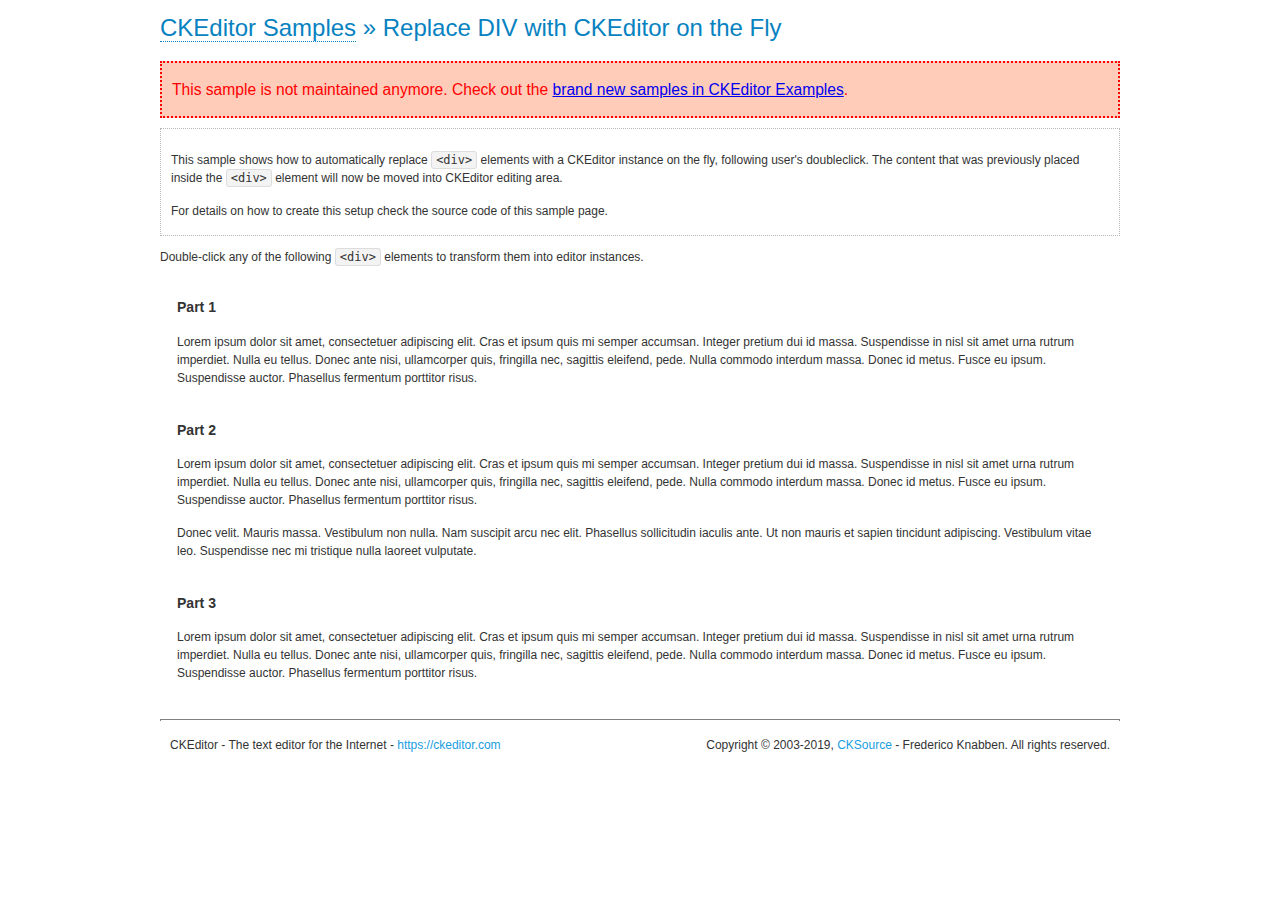
<file: ckeditor/samples/old/divreplace.html>
<!DOCTYPE html>
<!--
Copyright (c) 2003-2019, CKSource - Frederico Knabben. All rights reserved.
For licensing, see LICENSE.md or https://ckeditor.com/legal/ckeditor-oss-license
-->
<html lang="en">
<head>
	<meta charset="utf-8">
	<title>Replace DIV &mdash; CKEditor Sample</title>
	<script src="../../ckeditor.js"></script>
	<link href="sample.css" rel="stylesheet">
	<meta name="description" content="Try the latest sample of CKEditor 4 and learn more about customizing your WYSIWYG editor with endless possibilities.">
	<style>

		div.editable
		{
			border: solid 2px transparent;
			padding-left: 15px;
			padding-right: 15px;
		}

		div.editable:hover
		{
			border-color: black;
		}

	</style>
	<script>

		// Uncomment the following code to test the "Timeout Loading Method".
		// CKEDITOR.loadFullCoreTimeout = 5;

		window.onload = function() {
			// Listen to the double click event.
			if ( window.addEventListener )
				document.body.addEventListener( 'dblclick', onDoubleClick, false );
			else if ( window.attachEvent )
				document.body.attachEvent( 'ondblclick', onDoubleClick );

		};

		function onDoubleClick( ev ) {
			// Get the element which fired the event. This is not necessarily the
			// element to which the event has been attached.
			var element = ev.target || ev.srcElement;

			// Find out the div that holds this element.
			var name;

			do {
				element = element.parentNode;
			}
			while ( element && ( name = element.nodeName.toLowerCase() ) &&
				( name != 'div' || element.className.indexOf( 'editable' ) == -1 ) && name != 'body' );

			if ( name == 'div' && element.className.indexOf( 'editable' ) != -1 )
				replaceDiv( element );
		}

		var editor;

		function replaceDiv( div ) {
			if ( editor )
				editor.destroy();

			editor = CKEDITOR.replace( div );
		}

	</script>
</head>
<body>
	<h1 class="samples">
		<a href="index.html">CKEditor Samples</a> &raquo; Replace DIV with CKEditor on the Fly
	</h1>
	<div class="warning deprecated">
		This sample is not maintained anymore. Check out the <a href="https://ckeditor.com/docs/ckeditor4/latest/examples/index.html">brand new samples in CKEditor Examples</a>.
	</div>
	<div class="description">
		<p>
			This sample shows how to automatically replace <code>&lt;div&gt;</code> elements
			with a CKEditor instance on the fly, following user's doubleclick. The content
			that was previously placed inside the <code>&lt;div&gt;</code> element will now
			be moved into CKEditor editing area.
		</p>
		<p>
			For details on how to create this setup check the source code of this sample page.
		</p>
	</div>
	<p>
		Double-click any of the following <code>&lt;div&gt;</code> elements to transform them into
		editor instances.
	</p>
	<div class="editable">
		<h3>
			Part 1
		</h3>
		<p>
			Lorem ipsum dolor sit amet, consectetuer adipiscing elit. Cras et ipsum quis mi
			semper accumsan. Integer pretium dui id massa. Suspendisse in nisl sit amet urna
			rutrum imperdiet. Nulla eu tellus. Donec ante nisi, ullamcorper quis, fringilla
			nec, sagittis eleifend, pede. Nulla commodo interdum massa. Donec id metus. Fusce
			eu ipsum. Suspendisse auctor. Phasellus fermentum porttitor risus.
		</p>
	</div>
	<div class="editable">
		<h3>
			Part 2
		</h3>
		<p>
			Lorem ipsum dolor sit amet, consectetuer adipiscing elit. Cras et ipsum quis mi
			semper accumsan. Integer pretium dui id massa. Suspendisse in nisl sit amet urna
			rutrum imperdiet. Nulla eu tellus. Donec ante nisi, ullamcorper quis, fringilla
			nec, sagittis eleifend, pede. Nulla commodo interdum massa. Donec id metus. Fusce
			eu ipsum. Suspendisse auctor. Phasellus fermentum porttitor risus.
		</p>
		<p>
			Donec velit. Mauris massa. Vestibulum non nulla. Nam suscipit arcu nec elit. Phasellus
			sollicitudin iaculis ante. Ut non mauris et sapien tincidunt adipiscing. Vestibulum
			vitae leo. Suspendisse nec mi tristique nulla laoreet vulputate.
		</p>
	</div>
	<div class="editable">
		<h3>
			Part 3
		</h3>
		<p>
			Lorem ipsum dolor sit amet, consectetuer adipiscing elit. Cras et ipsum quis mi
			semper accumsan. Integer pretium dui id massa. Suspendisse in nisl sit amet urna
			rutrum imperdiet. Nulla eu tellus. Donec ante nisi, ullamcorper quis, fringilla
			nec, sagittis eleifend, pede. Nulla commodo interdum massa. Donec id metus. Fusce
			eu ipsum. Suspendisse auctor. Phasellus fermentum porttitor risus.
		</p>
	</div>
	<div id="footer">
		<hr>
		<p>
			CKEditor - The text editor for the Internet - <a class="samples" href="https://ckeditor.com/">https://ckeditor.com</a>
		</p>
		<p id="copy">
			Copyright &copy; 2003-2019, <a class="samples" href="https://cksource.com/">CKSource</a> - Frederico
			Knabben. All rights reserved.
		</p>
	</div>
</body>
</html>
</file>
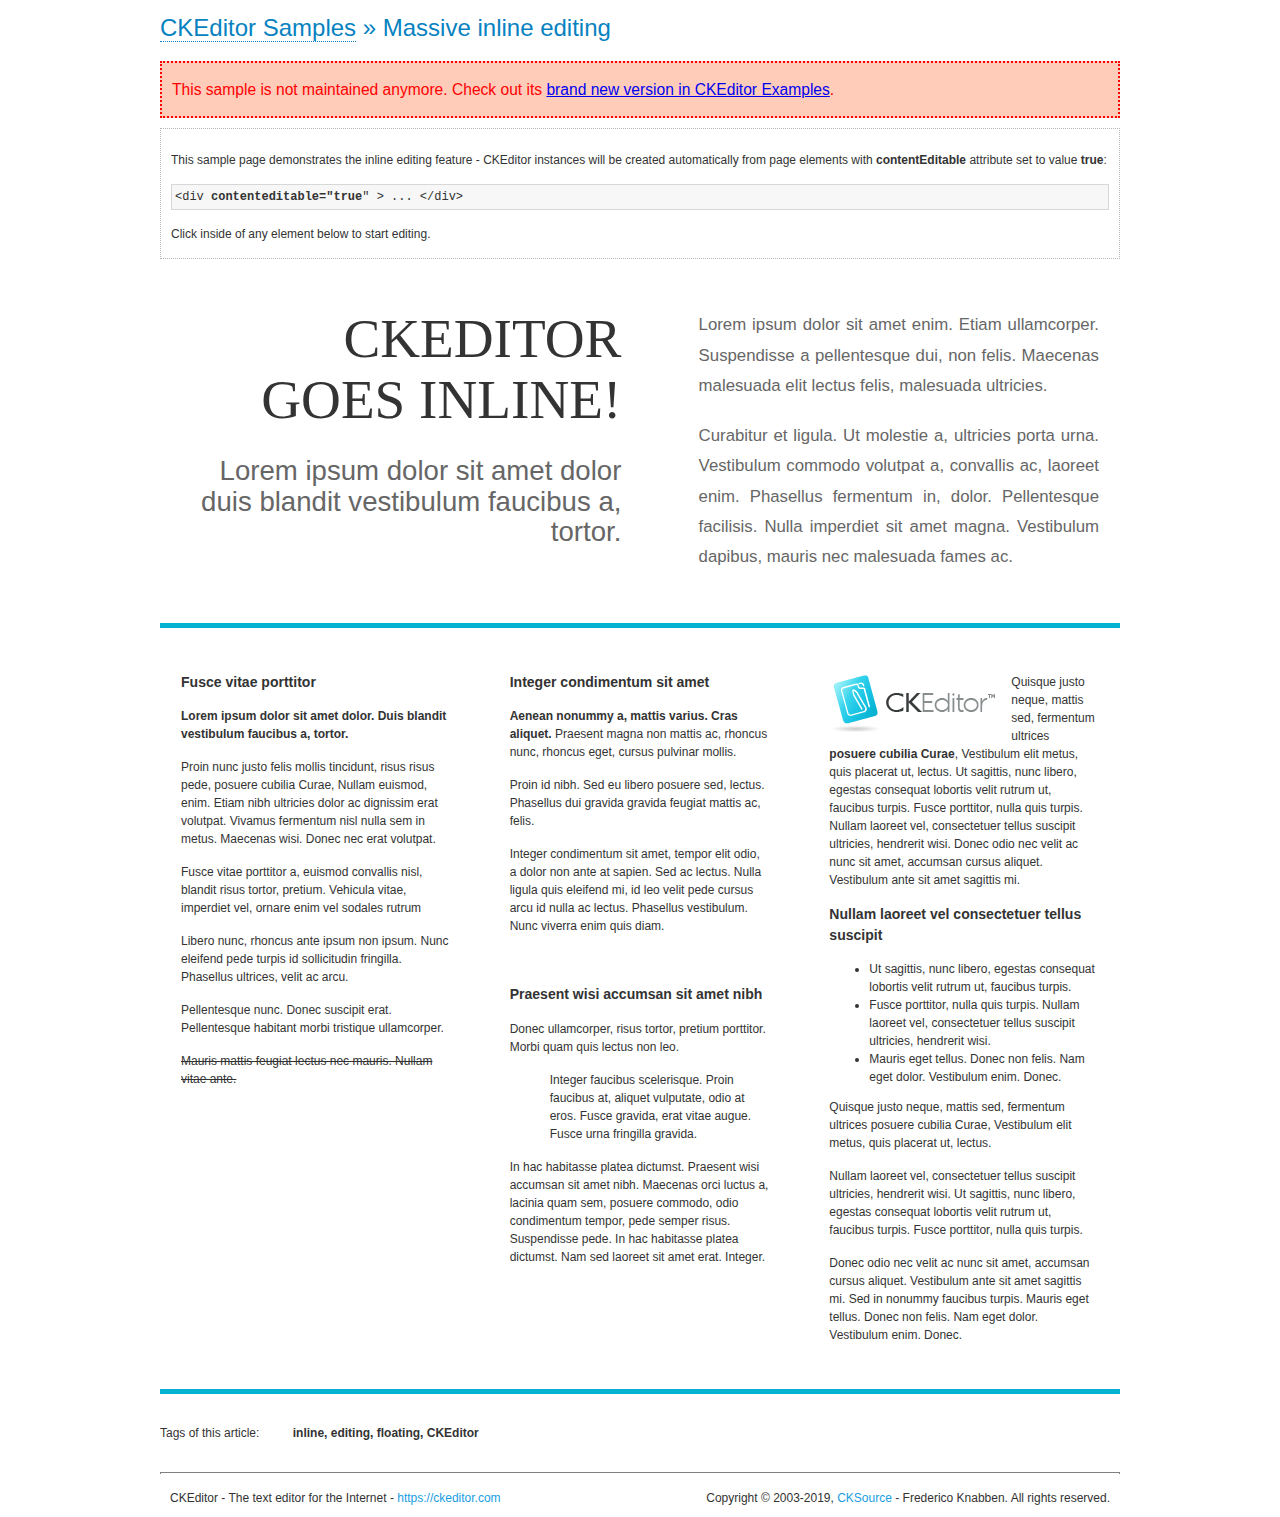
<file: ckeditor/samples/old/inlineall.html>
<!DOCTYPE html>
<!--
Copyright (c) 2003-2019, CKSource - Frederico Knabben. All rights reserved.
For licensing, see LICENSE.md or https://ckeditor.com/legal/ckeditor-oss-license
-->
<html lang="en">
<head>
	<meta charset="utf-8">
	<title>Massive inline editing &mdash; CKEditor Sample</title>
	<meta name="description" content="Try the latest sample of CKEditor 4 and learn more about customizing your WYSIWYG editor with endless possibilities.">
	<script src="../../ckeditor.js"></script>
	<script>

		// This code is generally not necessary, but it is here to demonstrate
		// how to customize specific editor instances on the fly. This fits well
		// this demo because we have editable elements (like headers) that
		// require less features.

		// The "instanceCreated" event is fired for every editor instance created.
		CKEDITOR.on( 'instanceCreated', function( event ) {
			var editor = event.editor,
				element = editor.element;

			// Customize editors for headers and tag list.
			// These editors don't need features like smileys, templates, iframes etc.
			if ( element.is( 'h1', 'h2', 'h3' ) || element.getAttribute( 'id' ) == 'taglist' ) {
				// Customize the editor configurations on "configLoaded" event,
				// which is fired after the configuration file loading and
				// execution. This makes it possible to change the
				// configurations before the editor initialization takes place.
				editor.on( 'configLoaded', function() {

					// Remove unnecessary plugins to make the editor simpler.
					editor.config.removePlugins = 'colorbutton,find,flash,font,' +
						'forms,iframe,image,newpage,removeformat,' +
						'smiley,specialchar,stylescombo,templates';

					// Rearrange the layout of the toolbar.
					editor.config.toolbarGroups = [
						{ name: 'editing',		groups: [ 'basicstyles', 'links' ] },
						{ name: 'undo' },
						{ name: 'clipboard',	groups: [ 'selection', 'clipboard' ] },
						{ name: 'about' }
					];
				});
			}
		});

	</script>
	<link href="sample.css" rel="stylesheet">
	<style>

		/* The following styles are just to make the page look nice. */

		/* Workaround to show Arial Black in Firefox. */
		@font-face
		{
			font-family: 'arial-black';
			src: local('Arial Black');
		}

		*[contenteditable="true"]
		{
			padding: 10px;
		}

		#container
		{
			width: 960px;
			margin: 30px auto 0;
		}

		#header
		{
			overflow: hidden;
			padding: 0 0 30px;
			border-bottom: 5px solid #05B2D2;
			position: relative;
		}

		#headerLeft,
		#headerRight
		{
			width: 49%;
			overflow: hidden;
		}

		#headerLeft
		{
			float: left;
			padding: 10px 1px 1px;
		}

		#headerLeft h2,
		#headerLeft h3
		{
			text-align: right;
			margin: 0;
			overflow: hidden;
			font-weight: normal;
		}

		#headerLeft h2
		{
			font-family: "Arial Black",arial-black;
			font-size: 4.6em;
			line-height: 1.1;
			text-transform: uppercase;
		}

		#headerLeft h3
		{
			font-size: 2.3em;
			line-height: 1.1;
			margin: .2em 0 0;
			color: #666;
		}

		#headerRight
		{
			float: right;
			padding: 1px;
		}

		#headerRight p
		{
			line-height: 1.8;
			text-align: justify;
			margin: 0;
		}

		#headerRight p + p
		{
			margin-top: 20px;
		}

		#headerRight > div
		{
			padding: 20px;
			margin: 0 0 0 30px;
			font-size: 1.4em;
			color: #666;
		}

		#columns
		{
			color: #333;
			overflow: hidden;
			padding: 20px 0;
		}

		#columns > div
		{
			float: left;
			width: 33.3%;
		}

		#columns #column1 > div
		{
			margin-left: 1px;
		}

		#columns #column3 > div
		{
			margin-right: 1px;
		}

		#columns > div > div
		{
			margin: 0px 10px;
			padding: 10px 20px;
		}

		#columns blockquote
		{
			margin-left: 15px;
		}

		#tagLine
		{
			border-top: 5px solid #05B2D2;
			padding-top: 20px;
		}

		#taglist {
			display: inline-block;
			margin-left: 20px;
			font-weight: bold;
			margin: 0 0 0 20px;
		}

	</style>
</head>
<body>
<div>
	<h1 class="samples"><a href="index.html">CKEditor Samples</a> &raquo; Massive inline editing</h1>
	<div class="warning deprecated">
		This sample is not maintained anymore. Check out its <a href="https://ckeditor.com/docs/ckeditor4/latest/examples/inline.html">brand new version in CKEditor Examples</a>.
	</div>
	<div class="description">
		<p>This sample page demonstrates the inline editing feature - CKEditor instances will be created automatically from page elements with <strong>contentEditable</strong> attribute set to value <strong>true</strong>:</p>
		<pre class="samples">&lt;div <strong>contenteditable="true</strong>" &gt; ... &lt;/div&gt;</pre>
		<p>Click inside of any element below to start editing.</p>
	</div>
</div>
<div id="container">
	<div id="header">
		<div id="headerLeft">
			<h2 id="sampleTitle" contenteditable="true">
				CKEditor<br> Goes Inline!
			</h2>
			<h3 contenteditable="true">
				Lorem ipsum dolor sit amet dolor duis blandit vestibulum faucibus a, tortor.
			</h3>
		</div>
		<div id="headerRight">
			<div contenteditable="true">
				<p>
					Lorem ipsum dolor sit amet enim. Etiam ullamcorper. Suspendisse a pellentesque dui, non felis. Maecenas malesuada elit lectus felis, malesuada ultricies.
				</p>
				<p>
					Curabitur et ligula. Ut molestie a, ultricies porta urna. Vestibulum commodo volutpat a, convallis ac, laoreet enim. Phasellus fermentum in, dolor. Pellentesque facilisis. Nulla imperdiet sit amet magna. Vestibulum dapibus, mauris nec malesuada fames ac.
				</p>
			</div>
		</div>
	</div>
	<div id="columns">
		<div id="column1">
			<div contenteditable="true">
				<h3>
					Fusce vitae porttitor
				</h3>
				<p>
					<strong>
						Lorem ipsum dolor sit amet dolor. Duis blandit vestibulum faucibus a, tortor.
					</strong>
				</p>
				<p>
					Proin nunc justo felis mollis tincidunt, risus risus pede, posuere cubilia Curae, Nullam euismod, enim. Etiam nibh ultricies dolor ac dignissim erat volutpat. Vivamus fermentum <a href="https://ckeditor.com/">nisl nulla sem in</a> metus. Maecenas wisi. Donec nec erat volutpat.
				</p>
				<blockquote>
					<p>
						Fusce vitae porttitor a, euismod convallis nisl, blandit risus tortor, pretium.
						Vehicula vitae, imperdiet vel, ornare enim vel sodales rutrum
					</p>
				</blockquote>
				<blockquote>
					<p>
						Libero nunc, rhoncus ante ipsum non ipsum. Nunc eleifend pede turpis id sollicitudin fringilla. Phasellus ultrices, velit ac arcu.
					</p>
				</blockquote>
				<p>Pellentesque nunc. Donec suscipit erat. Pellentesque habitant morbi tristique ullamcorper.</p>
				<p><s>Mauris mattis feugiat lectus nec mauris. Nullam vitae ante.</s></p>
			</div>
		</div>
		<div id="column2">
			<div contenteditable="true">
				<h3>
					Integer condimentum sit amet
				</h3>
				<p>
					<strong>Aenean nonummy a, mattis varius. Cras aliquet.</strong>
					Praesent <a href="https://ckeditor.com/">magna non mattis ac, rhoncus nunc</a>, rhoncus eget, cursus pulvinar mollis.</p>
				<p>Proin id nibh. Sed eu libero posuere sed, lectus. Phasellus dui gravida gravida feugiat mattis ac, felis.</p>
				<p>Integer condimentum sit amet, tempor elit odio, a dolor non ante at sapien. Sed ac lectus. Nulla ligula quis eleifend mi, id leo velit pede cursus arcu id nulla ac lectus. Phasellus vestibulum. Nunc viverra enim quis diam.</p>
			</div>
			<div contenteditable="true">
				<h3>
					Praesent wisi accumsan sit amet nibh
				</h3>
				<p>Donec ullamcorper, risus tortor, pretium porttitor. Morbi quam quis lectus non leo.</p>
				<p style="margin-left: 40px; ">Integer faucibus scelerisque. Proin faucibus at, aliquet vulputate, odio at eros. Fusce <a href="https://ckeditor.com/">gravida, erat vitae augue</a>. Fusce urna fringilla gravida.</p>
				<p>In hac habitasse platea dictumst. Praesent wisi accumsan sit amet nibh. Maecenas orci luctus a, lacinia quam sem, posuere commodo, odio condimentum tempor, pede semper risus. Suspendisse pede. In hac habitasse platea dictumst. Nam sed laoreet sit amet erat. Integer.</p>
			</div>
		</div>
		<div id="column3">
			<div contenteditable="true">
				<p>
					<img src="assets/inlineall/logo.png" alt="CKEditor logo" style="float:left">
				</p>
				<p>Quisque justo neque, mattis sed, fermentum ultrices <strong>posuere cubilia Curae</strong>, Vestibulum elit metus, quis placerat ut, lectus. Ut sagittis, nunc libero, egestas consequat lobortis velit rutrum ut, faucibus turpis. Fusce porttitor, nulla quis turpis. Nullam laoreet vel, consectetuer tellus suscipit ultricies, hendrerit wisi. Donec odio nec velit ac nunc sit amet, accumsan cursus aliquet. Vestibulum ante sit amet sagittis mi.</p>
				<h3>
					Nullam laoreet vel consectetuer tellus suscipit
				</h3>
				<ul>
					<li>Ut sagittis, nunc libero, egestas consequat lobortis velit rutrum ut, faucibus turpis.</li>
					<li>Fusce porttitor, nulla quis turpis. Nullam laoreet vel, consectetuer tellus suscipit ultricies, hendrerit wisi.</li>
					<li>Mauris eget tellus. Donec non felis. Nam eget dolor. Vestibulum enim. Donec.</li>
				</ul>
				<p>Quisque justo neque, mattis sed, <a href="https://ckeditor.com/">fermentum ultrices posuere cubilia</a> Curae, Vestibulum elit metus, quis placerat ut, lectus.</p>
				<p>Nullam laoreet vel, consectetuer tellus suscipit ultricies, hendrerit wisi. Ut sagittis, nunc libero, egestas consequat lobortis velit rutrum ut, faucibus turpis. Fusce porttitor, nulla quis turpis.</p>
				<p>Donec odio nec velit ac nunc sit amet, accumsan cursus aliquet. Vestibulum ante sit amet sagittis mi. Sed in nonummy faucibus turpis. Mauris eget tellus. Donec non felis. Nam eget dolor. Vestibulum enim. Donec.</p>
			</div>
		</div>
	</div>
	<div id="tagLine">
		Tags of this article:
		<p id="taglist" contenteditable="true">
			inline, editing, floating, CKEditor
		</p>
	</div>
</div>
<div id="footer">
	<hr>
	<p>
		CKEditor - The text editor for the Internet - <a class="samples" href="https://ckeditor.com/">
			https://ckeditor.com</a>
	</p>
	<p id="copy">
		Copyright &copy; 2003-2019, <a class="samples" href="https://cksource.com/">CKSource</a>
		- Frederico Knabben. All rights reserved.
	</p>
</div>
</body>
</html>
</file>
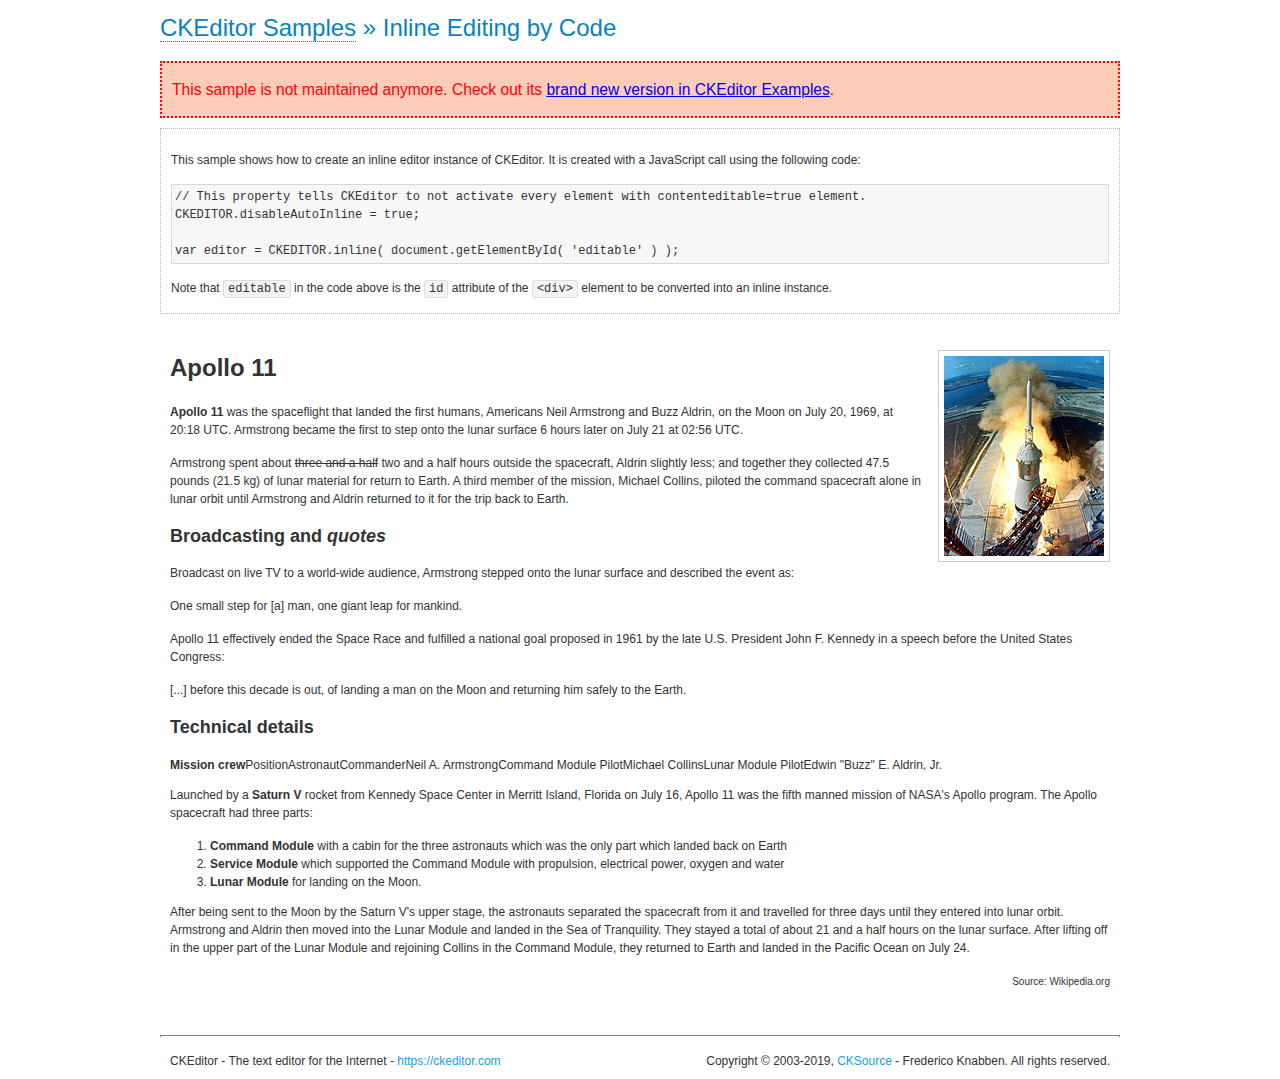
<file: ckeditor/samples/old/inlinebycode.html>
<!DOCTYPE html>
<!--
Copyright (c) 2003-2019, CKSource - Frederico Knabben. All rights reserved.
For licensing, see LICENSE.md or https://ckeditor.com/legal/ckeditor-oss-license
-->
<html lang="en">
<head>
	<meta charset="utf-8">
	<title>Inline Editing by Code &mdash; CKEditor Sample</title>
	<script src="../../ckeditor.js"></script>
	<link href="sample.css" rel="stylesheet">
	<meta name="description" content="Try the latest sample of CKEditor 4 and learn more about customizing your WYSIWYG editor with endless possibilities.">
	<style>

		#editable
		{
			padding: 10px;
			float: left;
		}

	</style>
</head>
<body>
	<h1 class="samples">
		<a href="index.html">CKEditor Samples</a> &raquo; Inline Editing by Code
	</h1>
	<div class="warning deprecated">
		This sample is not maintained anymore. Check out its <a href="https://ckeditor.com/docs/ckeditor4/latest/examples/inline.html">brand new version in CKEditor Examples</a>.
	</div>
	<div class="description">
		<p>
			This sample shows how to create an inline editor instance of CKEditor. It is created
			with a JavaScript call using the following code:
		</p>
<pre class="samples">
// This property tells CKEditor to not activate every element with contenteditable=true element.
CKEDITOR.disableAutoInline = true;

var editor = CKEDITOR.inline( document.getElementById( 'editable' ) );
</pre>
		<p>
			Note that <code>editable</code> in the code above is the <code>id</code>
			attribute of the <code>&lt;div&gt;</code> element to be converted into an inline instance.
		</p>
	</div>
	<div id="editable" contenteditable="true">
		<h1><img alt="Saturn V carrying Apollo 11" class="right" src="assets/sample.jpg" /> Apollo 11</h1>

		<p><b>Apollo 11</b> was the spaceflight that landed the first humans, Americans <a href="http://en.wikipedia.org/wiki/Neil_Armstrong" title="Neil Armstrong">Neil Armstrong</a> and <a href="http://en.wikipedia.org/wiki/Buzz_Aldrin" title="Buzz Aldrin">Buzz Aldrin</a>, on the Moon on July 20, 1969, at 20:18 UTC. Armstrong became the first to step onto the lunar surface 6 hours later on July 21 at 02:56 UTC.</p>

		<p>Armstrong spent about <s>three and a half</s> two and a half hours outside the spacecraft, Aldrin slightly less; and together they collected 47.5 pounds (21.5&nbsp;kg) of lunar material for return to Earth. A third member of the mission, <a href="http://en.wikipedia.org/wiki/Michael_Collins_(astronaut)" title="Michael Collins (astronaut)">Michael Collins</a>, piloted the <a href="http://en.wikipedia.org/wiki/Apollo_Command/Service_Module" title="Apollo Command/Service Module">command</a> spacecraft alone in lunar orbit until Armstrong and Aldrin returned to it for the trip back to Earth.</p>

		<h2>Broadcasting and <em>quotes</em> <a id="quotes" name="quotes"></a></h2>

		<p>Broadcast on live TV to a world-wide audience, Armstrong stepped onto the lunar surface and described the event as:</p>

		<blockquote>
			<p>One small step for [a] man, one giant leap for mankind.</p>
		</blockquote>

		<p>Apollo 11 effectively ended the <a href="http://en.wikipedia.org/wiki/Space_Race" title="Space Race">Space Race</a> and fulfilled a national goal proposed in 1961 by the late U.S. President <a href="http://en.wikipedia.org/wiki/John_F._Kennedy" title="John F. Kennedy">John F. Kennedy</a> in a speech before the United States Congress:</p>

		<blockquote>
			<p>[...] before this decade is out, of landing a man on the Moon and returning him safely to the Earth.</p>
		</blockquote>

		<h2>Technical details <a id="tech-details" name="tech-details"></a></h2>

		<table align="right" border="1" bordercolor="#ccc" cellpadding="5" cellspacing="0" style="border-collapse:collapse;margin:10px 0 10px 15px;">
			<caption><strong>Mission crew</strong></caption>
			<thead>
			<tr>
				<th scope="col">Position</th>
				<th scope="col">Astronaut</th>
			</tr>
			</thead>
			<tbody>
			<tr>
				<td>Commander</td>
				<td>Neil A. Armstrong</td>
			</tr>
			<tr>
				<td>Command Module Pilot</td>
				<td>Michael Collins</td>
			</tr>
			<tr>
				<td>Lunar Module Pilot</td>
				<td>Edwin &quot;Buzz&quot; E. Aldrin, Jr.</td>
			</tr>
			</tbody>
		</table>

		<p>Launched by a <strong>Saturn V</strong> rocket from <a href="http://en.wikipedia.org/wiki/Kennedy_Space_Center" title="Kennedy Space Center">Kennedy Space Center</a> in Merritt Island, Florida on July 16, Apollo 11 was the fifth manned mission of <a href="http://en.wikipedia.org/wiki/NASA" title="NASA">NASA</a>&#39;s Apollo program. The Apollo spacecraft had three parts:</p>

		<ol>
			<li><strong>Command Module</strong> with a cabin for the three astronauts which was the only part which landed back on Earth</li>
			<li><strong>Service Module</strong> which supported the Command Module with propulsion, electrical power, oxygen and water</li>
			<li><strong>Lunar Module</strong> for landing on the Moon.</li>
		</ol>

		<p>After being sent to the Moon by the Saturn V&#39;s upper stage, the astronauts separated the spacecraft from it and travelled for three days until they entered into lunar orbit. Armstrong and Aldrin then moved into the Lunar Module and landed in the <a href="http://en.wikipedia.org/wiki/Mare_Tranquillitatis" title="Mare Tranquillitatis">Sea of Tranquility</a>. They stayed a total of about 21 and a half hours on the lunar surface. After lifting off in the upper part of the Lunar Module and rejoining Collins in the Command Module, they returned to Earth and landed in the <a href="http://en.wikipedia.org/wiki/Pacific_Ocean" title="Pacific Ocean">Pacific Ocean</a> on July 24.</p>

		<hr />
		<p style="text-align: right;"><small>Source: <a href="http://en.wikipedia.org/wiki/Apollo_11">Wikipedia.org</a></small></p>
	</div>

	<script>
		// We need to turn off the automatic editor creation first.
		CKEDITOR.disableAutoInline = true;

		var editor = CKEDITOR.inline( 'editable' );
	</script>
	<div id="footer">
		<hr>
		<p contenteditable="true">
			CKEditor - The text editor for the Internet - <a class="samples" href="https://ckeditor.com/">
				https://ckeditor.com</a>
		</p>
		<p id="copy">
			Copyright &copy; 2003-2019, <a class="samples" href="https://cksource.com/">CKSource</a>
			- Frederico Knabben. All rights reserved.
		</p>
	</div>
</body>
</html>
</file>
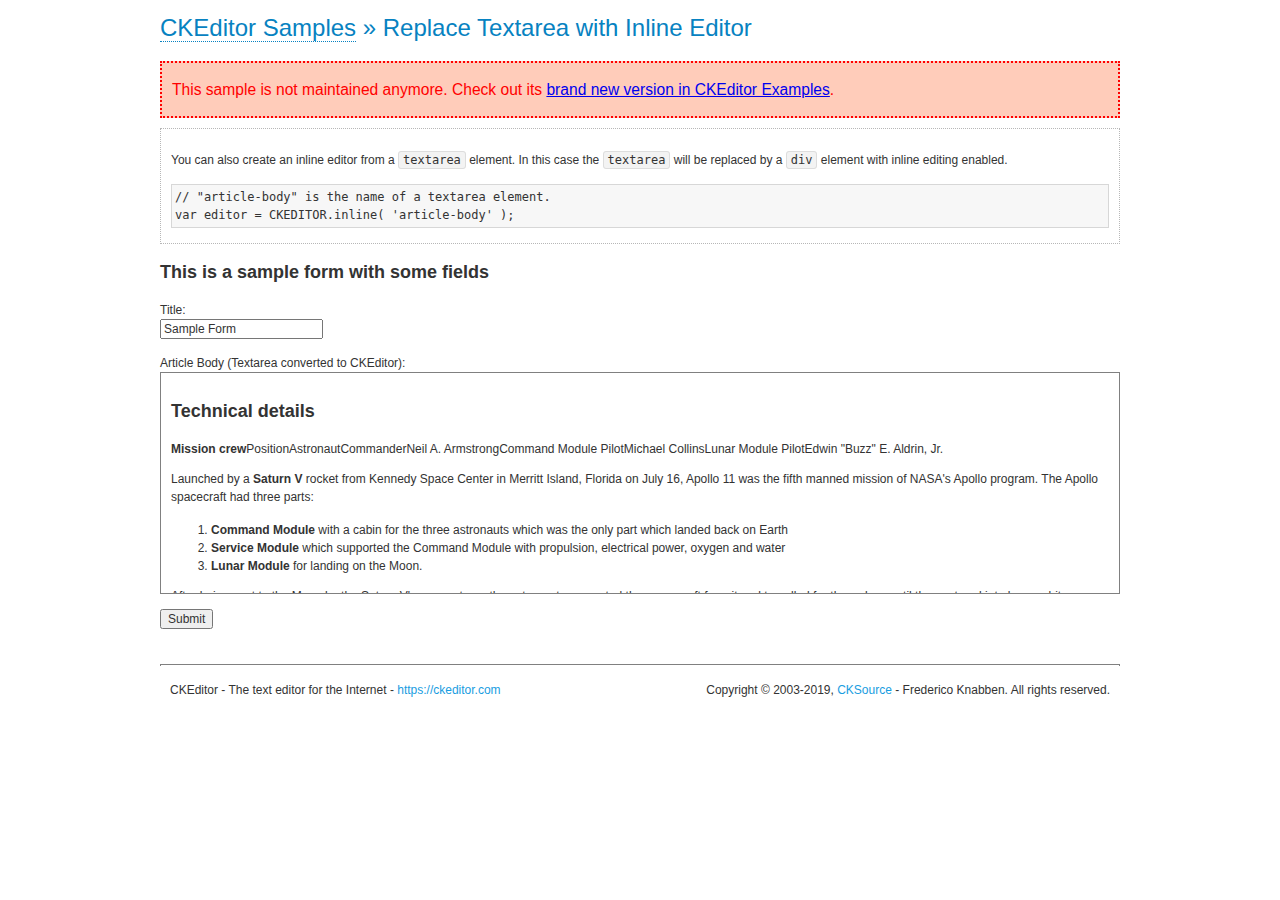
<file: ckeditor/samples/old/inlinetextarea.html>
<!DOCTYPE html>
<!--
Copyright (c) 2003-2019, CKSource - Frederico Knabben. All rights reserved.
For licensing, see LICENSE.md or https://ckeditor.com/legal/ckeditor-oss-license
-->
<html lang="en">
<head>
	<meta charset="utf-8">
	<title>Replace Textarea with Inline Editor &mdash; CKEditor Sample</title>
	<script src="../../ckeditor.js"></script>
	<link href="sample.css" rel="stylesheet">
	<meta name="description" content="Try the latest sample of CKEditor 4 and learn more about customizing your WYSIWYG editor with endless possibilities.">
	<style>

		/* Style the CKEditor element to look like a textfield */
		.cke_textarea_inline
		{
			padding: 10px;
			height: 200px;
			overflow: auto;

			border: 1px solid gray;
			-webkit-appearance: textfield;
		}

	</style>
</head>
<body>
	<h1 class="samples">
		<a href="index.html">CKEditor Samples</a> &raquo; Replace Textarea with Inline Editor
	</h1>
	<div class="warning deprecated">
		This sample is not maintained anymore. Check out its <a href="https://ckeditor.com/docs/ckeditor4/latest/examples/inline.html">brand new version in CKEditor Examples</a>.
	</div>
	<div class="description">
		<p>
			You can also create an inline editor from a <code>textarea</code>
			element. In this case the <code>textarea</code> will be replaced
			by a <code>div</code> element with inline editing enabled.
		</p>
<pre class="samples">
// "article-body" is the name of a textarea element.
var editor = CKEDITOR.inline( 'article-body' );
</pre>
	</div>
	<form action="sample_posteddata.php" method="post">
		<h2>This is a sample form with some fields</h2>
		<p>
			Title:<br>
			<input type="text" name="title" value="Sample Form"></p>
		<p>
			Article Body (Textarea converted to CKEditor):<br>
			<textarea name="article-body" style="height: 200px">
				&lt;h2&gt;Technical details &lt;a id="tech-details" name="tech-details"&gt;&lt;/a&gt;&lt;/h2&gt;

				&lt;table align="right" border="1" bordercolor="#ccc" cellpadding="5" cellspacing="0" style="border-collapse:collapse;margin:10px 0 10px 15px;"&gt;
					&lt;caption&gt;&lt;strong&gt;Mission crew&lt;/strong&gt;&lt;/caption&gt;
					&lt;thead&gt;
					&lt;tr&gt;
						&lt;th scope="col"&gt;Position&lt;/th&gt;
						&lt;th scope="col"&gt;Astronaut&lt;/th&gt;
					&lt;/tr&gt;
					&lt;/thead&gt;
					&lt;tbody&gt;
					&lt;tr&gt;
						&lt;td&gt;Commander&lt;/td&gt;
						&lt;td&gt;Neil A. Armstrong&lt;/td&gt;
					&lt;/tr&gt;
					&lt;tr&gt;
						&lt;td&gt;Command Module Pilot&lt;/td&gt;
						&lt;td&gt;Michael Collins&lt;/td&gt;
					&lt;/tr&gt;
					&lt;tr&gt;
						&lt;td&gt;Lunar Module Pilot&lt;/td&gt;
						&lt;td&gt;Edwin &quot;Buzz&quot; E. Aldrin, Jr.&lt;/td&gt;
					&lt;/tr&gt;
					&lt;/tbody&gt;
				&lt;/table&gt;

				&lt;p&gt;Launched by a &lt;strong&gt;Saturn V&lt;/strong&gt; rocket from &lt;a href="http://en.wikipedia.org/wiki/Kennedy_Space_Center" title="Kennedy Space Center"&gt;Kennedy Space Center&lt;/a&gt; in Merritt Island, Florida on July 16, Apollo 11 was the fifth manned mission of &lt;a href="http://en.wikipedia.org/wiki/NASA" title="NASA"&gt;NASA&lt;/a&gt;&#39;s Apollo program. The Apollo spacecraft had three parts:&lt;/p&gt;

				&lt;ol&gt;
					&lt;li&gt;&lt;strong&gt;Command Module&lt;/strong&gt; with a cabin for the three astronauts which was the only part which landed back on Earth&lt;/li&gt;
					&lt;li&gt;&lt;strong&gt;Service Module&lt;/strong&gt; which supported the Command Module with propulsion, electrical power, oxygen and water&lt;/li&gt;
					&lt;li&gt;&lt;strong&gt;Lunar Module&lt;/strong&gt; for landing on the Moon.&lt;/li&gt;
				&lt;/ol&gt;

				&lt;p&gt;After being sent to the Moon by the Saturn V&#39;s upper stage, the astronauts separated the spacecraft from it and travelled for three days until they entered into lunar orbit. Armstrong and Aldrin then moved into the Lunar Module and landed in the &lt;a href="http://en.wikipedia.org/wiki/Mare_Tranquillitatis" title="Mare Tranquillitatis"&gt;Sea of Tranquility&lt;/a&gt;. They stayed a total of about 21 and a half hours on the lunar surface. After lifting off in the upper part of the Lunar Module and rejoining Collins in the Command Module, they returned to Earth and landed in the &lt;a href="http://en.wikipedia.org/wiki/Pacific_Ocean" title="Pacific Ocean"&gt;Pacific Ocean&lt;/a&gt; on July 24.&lt;/p&gt;

				&lt;hr /&gt;
				&lt;p style="text-align: right;"&gt;&lt;small&gt;Source: &lt;a href="http://en.wikipedia.org/wiki/Apollo_11"&gt;Wikipedia.org&lt;/a&gt;&lt;/small&gt;&lt;/p&gt;
			</textarea>
		</p>
		<p>
			<input type="submit" value="Submit">
		</p>
	</form>

	<script>
		CKEDITOR.inline( 'article-body' );
	</script>
	<div id="footer">
		<hr>
		<p>
			CKEditor - The text editor for the Internet - <a class="samples" href="https://ckeditor.com/">
				https://ckeditor.com</a>
		</p>
		<p id="copy">
			Copyright &copy; 2003-2019, <a class="samples" href="https://cksource.com/">CKSource</a>
			- Frederico Knabben. All rights reserved.
		</p>
	</div>
</body>
</html>
</file>
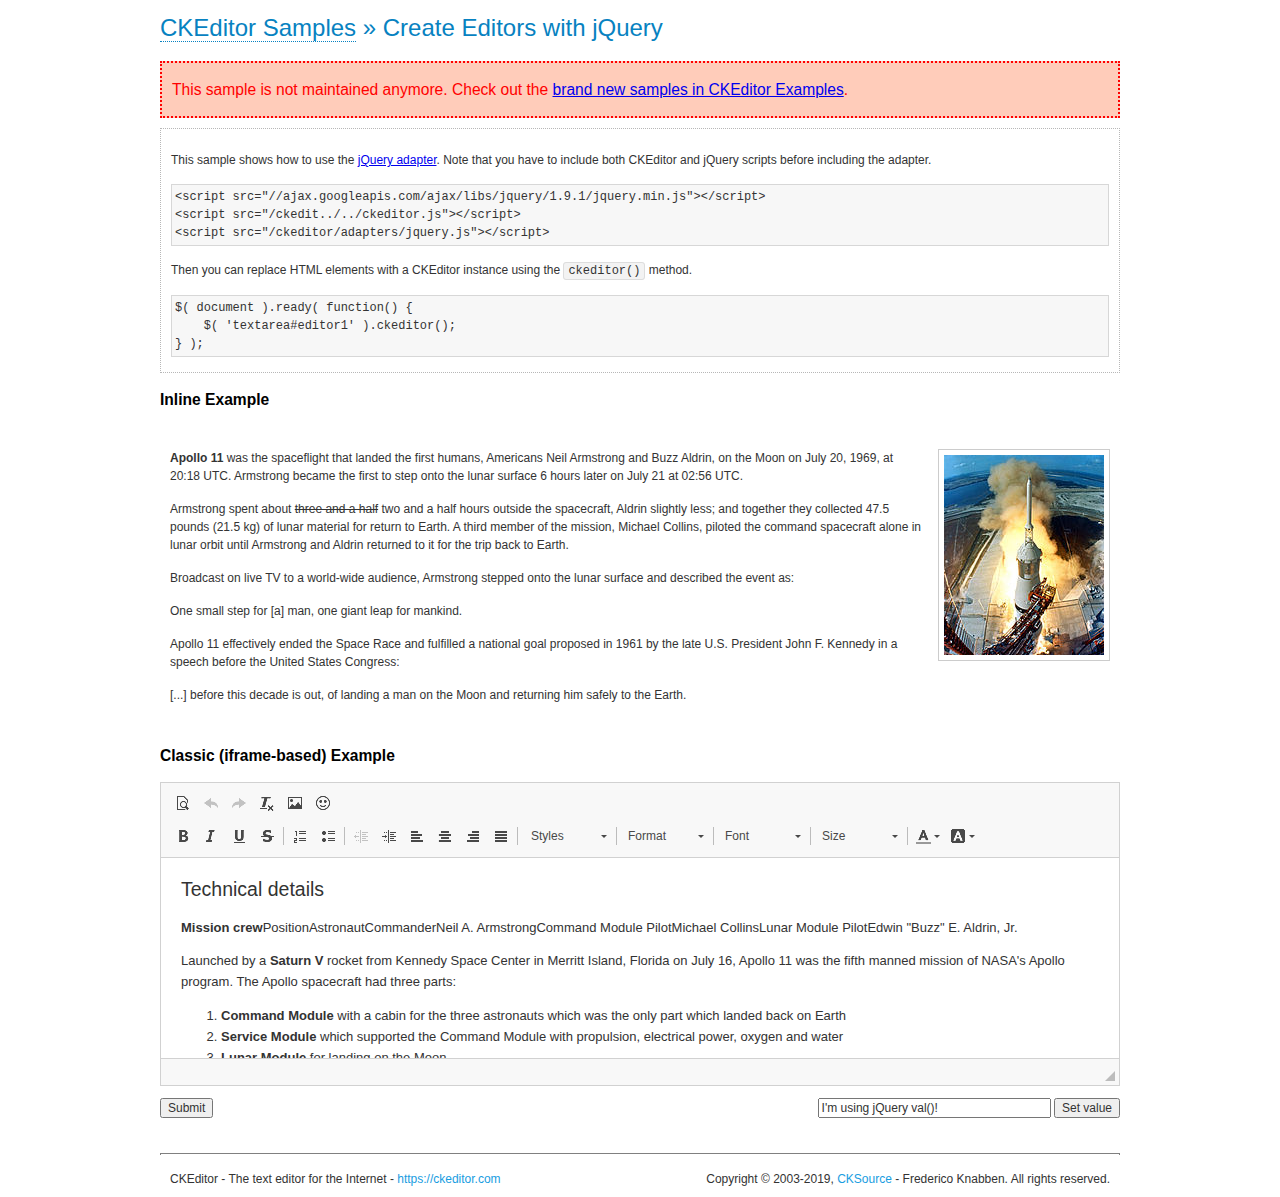
<file: ckeditor/samples/old/jquery.html>
<!DOCTYPE html>
<!--
Copyright (c) 2003-2019, CKSource - Frederico Knabben. All rights reserved.
For licensing, see LICENSE.md or https://ckeditor.com/legal/ckeditor-oss-license
-->
<html lang="en">
<head>
	<meta charset="utf-8">
	<title>jQuery Adapter &mdash; CKEditor Sample</title>
	<script src="http://code.jquery.com/jquery-1.11.0.min.js"></script>
	<script src="../../ckeditor.js"></script>
	<script src="../../adapters/jquery.js"></script>
	<link href="sample.css" rel="stylesheet">
	<meta name="description" content="Try the latest sample of CKEditor 4 and learn more about customizing your WYSIWYG editor with endless possibilities.">
	<style>

		#editable
		{
			padding: 10px;
			float: left;
		}

	</style>
	<script>

		CKEDITOR.disableAutoInline = true;

		$( document ).ready( function() {
			$( '#editor1' ).ckeditor(); // Use CKEDITOR.replace() if element is <textarea>.
			$( '#editable' ).ckeditor(); // Use CKEDITOR.inline().
		} );

		function setValue() {
			$( '#editor1' ).val( $( 'input#val' ).val() );
		}

	</script>
</head>
<body>
	<h1 class="samples">
		<a href="index.html" id="a-test">CKEditor Samples</a> &raquo; Create Editors with jQuery
	</h1>
	<div class="warning deprecated">
		This sample is not maintained anymore. Check out the <a href="https://ckeditor.com/docs/ckeditor4/latest/examples/index.html">brand new samples in CKEditor Examples</a>.
	</div>
	<form action="sample_posteddata.php" method="post">
		<div class="description">
			<p>
				This sample shows how to use the <a href="https://ckeditor.com/docs/ckeditor4/latest/guide/dev_jquery.html">jQuery adapter</a>.
				Note that you have to include both CKEditor and jQuery scripts before including the adapter.
			</p>

<pre class="samples">
&lt;script src="//ajax.googleapis.com/ajax/libs/jquery/1.9.1/jquery.min.js"&gt;&lt;/script&gt;
&lt;script src="/ckedit../../ckeditor.js"&gt;&lt;/script&gt;
&lt;script src="/ckeditor/adapters/jquery.js"&gt;&lt;/script&gt;
</pre>

			<p>Then you can replace HTML elements with a CKEditor instance using the <code>ckeditor()</code> method.</p>

<pre class="samples">
$( document ).ready( function() {
	$( 'textarea#editor1' ).ckeditor();
} );
</pre>
		</div>

		<h2 class="samples">Inline Example</h2>

		<div id="editable" contenteditable="true">
			<p><img alt="Saturn V carrying Apollo 11" class="right" src="assets/sample.jpg"/><b>Apollo 11</b> was the spaceflight that landed the first humans, Americans <a href="http://en.wikipedia.org/wiki/Neil_Armstrong" title="Neil Armstrong">Neil Armstrong</a> and <a href="http://en.wikipedia.org/wiki/Buzz_Aldrin" title="Buzz Aldrin">Buzz Aldrin</a>, on the Moon on July 20, 1969, at 20:18 UTC. Armstrong became the first to step onto the lunar surface 6 hours later on July 21 at 02:56 UTC.</p>
			<p>Armstrong spent about <s>three and a half</s> two and a half hours outside the spacecraft, Aldrin slightly less; and together they collected 47.5 pounds (21.5&nbsp;kg) of lunar material for return to Earth. A third member of the mission, <a href="http://en.wikipedia.org/wiki/Michael_Collins_(astronaut)" title="Michael Collins (astronaut)">Michael Collins</a>, piloted the <a href="http://en.wikipedia.org/wiki/Apollo_Command/Service_Module" title="Apollo Command/Service Module">command</a> spacecraft alone in lunar orbit until Armstrong and Aldrin returned to it for the trip back to Earth.
			<p>Broadcast on live TV to a world-wide audience, Armstrong stepped onto the lunar surface and described the event as:</p>
			<blockquote><p>One small step for [a] man, one giant leap for mankind.</p></blockquote> <p>Apollo 11 effectively ended the <a href="http://en.wikipedia.org/wiki/Space_Race" title="Space Race">Space Race</a> and fulfilled a national goal proposed in 1961 by the late U.S. President <a href="http://en.wikipedia.org/wiki/John_F._Kennedy" title="John F. Kennedy">John F. Kennedy</a> in a speech before the United States Congress:</p> <blockquote><p>[...] before this decade is out, of landing a man on the Moon and returning him safely to the Earth.</p></blockquote>
		</div>

		<br style="clear: both">

		<h2 class="samples">Classic (iframe-based) Example</h2>

		<textarea cols="80" id="editor1" name="editor1" rows="10">
			&lt;h2&gt;Technical details &lt;a id=&quot;tech-details&quot; name=&quot;tech-details&quot;&gt;&lt;/a&gt;&lt;/h2&gt; &lt;table align=&quot;right&quot; border=&quot;1&quot; bordercolor=&quot;#ccc&quot; cellpadding=&quot;5&quot; cellspacing=&quot;0&quot; style=&quot;border-collapse:collapse;margin:10px 0 10px 15px;&quot;&gt; &lt;caption&gt;&lt;strong&gt;Mission crew&lt;/strong&gt;&lt;/caption&gt; &lt;thead&gt; &lt;tr&gt; &lt;th scope=&quot;col&quot;&gt;Position&lt;/th&gt; &lt;th scope=&quot;col&quot;&gt;Astronaut&lt;/th&gt; &lt;/tr&gt; &lt;/thead&gt; &lt;tbody&gt; &lt;tr&gt; &lt;td&gt;Commander&lt;/td&gt; &lt;td&gt;Neil A. Armstrong&lt;/td&gt; &lt;/tr&gt; &lt;tr&gt; &lt;td&gt;Command Module Pilot&lt;/td&gt; &lt;td&gt;Michael Collins&lt;/td&gt; &lt;/tr&gt; &lt;tr&gt; &lt;td&gt;Lunar Module Pilot&lt;/td&gt; &lt;td&gt;Edwin &amp;quot;Buzz&amp;quot; E. Aldrin, Jr.&lt;/td&gt; &lt;/tr&gt; &lt;/tbody&gt; &lt;/table&gt; &lt;p&gt;Launched by a &lt;strong&gt;Saturn V&lt;/strong&gt; rocket from &lt;a href=&quot;http://en.wikipedia.org/wiki/Kennedy_Space_Center&quot; title=&quot;Kennedy Space Center&quot;&gt;Kennedy Space Center&lt;/a&gt; in Merritt Island, Florida on July 16, Apollo 11 was the fifth manned mission of &lt;a href=&quot;http://en.wikipedia.org/wiki/NASA&quot; title=&quot;NASA&quot;&gt;NASA&lt;/a&gt;&amp;#39;s Apollo program. The Apollo spacecraft had three parts:&lt;/p&gt; &lt;ol&gt; &lt;li&gt;&lt;strong&gt;Command Module&lt;/strong&gt; with a cabin for the three astronauts which was the only part which landed back on Earth&lt;/li&gt; &lt;li&gt;&lt;strong&gt;Service Module&lt;/strong&gt; which supported the Command Module with propulsion, electrical power, oxygen and water&lt;/li&gt; &lt;li&gt;&lt;strong&gt;Lunar Module&lt;/strong&gt; for landing on the Moon.&lt;/li&gt; &lt;/ol&gt; &lt;p&gt;After being sent to the Moon by the Saturn V&amp;#39;s upper stage, the astronauts separated the spacecraft from it and travelled for three days until they entered into lunar orbit. Armstrong and Aldrin then moved into the Lunar Module and landed in the &lt;a href=&quot;http://en.wikipedia.org/wiki/Mare_Tranquillitatis&quot; title=&quot;Mare Tranquillitatis&quot;&gt;Sea of Tranquility&lt;/a&gt;. They stayed a total of about 21 and a half hours on the lunar surface. After lifting off in the upper part of the Lunar Module and rejoining Collins in the Command Module, they returned to Earth and landed in the &lt;a href=&quot;http://en.wikipedia.org/wiki/Pacific_Ocean&quot; title=&quot;Pacific Ocean&quot;&gt;Pacific Ocean&lt;/a&gt; on July 24.&lt;/p&gt; &lt;hr/&gt; &lt;p style=&quot;text-align: right;&quot;&gt;&lt;small&gt;Source: &lt;a href=&quot;http://en.wikipedia.org/wiki/Apollo_11&quot;&gt;Wikipedia.org&lt;/a&gt;&lt;/small&gt;&lt;/p&gt;
		</textarea>

		<p style="overflow: hidden">
			<input style="float: left" type="submit" value="Submit">
			<span style="float: right">
				<input type="text" id="val" value="I'm using jQuery val()!" size="30">
				<input onclick="setValue();" type="button" value="Set value">
			</span>
		</p>
	</form>
	<div id="footer">
		<hr>
		<p>
			CKEditor - The text editor for the Internet - <a class="samples" href="https://ckeditor.com/">https://ckeditor.com</a>
		</p>
		<p id="copy">
			Copyright &copy; 2003-2019, <a class="samples" href="https://cksource.com/">CKSource</a> - Frederico
			Knabben. All rights reserved.
		</p>
	</div>
</body>
</html>
</file>
<file: ckeditor/samples/css/samples.css>
/**
 * @license Copyright (c) 2003-2019, CKSource - Frederico Knabben. All rights reserved.
 * For licensing, see LICENSE.md or https://ckeditor.com/legal/ckeditor-oss-license
 */
@media (max-width: 900px) {
  .global-is-mobile-hidden {
    display: none !important;
  }
}
article,
aside,
details,
figcaption,
figure,
footer,
header,
hgroup,
main,
menu,
nav,
section {
  display: block;
}
body,
html {
  margin: 0;
  padding: 0;
  font: 16px / 1.8 Arial, 'Helvetica Neue', Helvetica, sans-serif;
  font-weight: 300;
  color: #575757;
}
.grid-width-10 {
  width: 10%;
}
.grid-width-20 {
  width: 20%;
}
.grid-width-30 {
  width: 30%;
}
.grid-width-40 {
  width: 40%;
}
.grid-width-50 {
  width: 50%;
}
.grid-width-60 {
  width: 60%;
}
.grid-width-70 {
  width: 70%;
}
.grid-width-80 {
  width: 80%;
}
.grid-width-90 {
  width: 90%;
}
.grid-width-100 {
  width: 100%;
}
@media (max-width: 900px) {
  .grid-width-10,
  .grid-width-20,
  .grid-width-30,
  .grid-width-40,
  .grid-width-50,
  .grid-width-60,
  .grid-width-70,
  .grid-width-80,
  .grid-width-90,
  .grid-width-100 {
    width: 100%;
  }
}
*[class*="grid-width"] {
  -webkit-box-sizing: border-box;
  -moz-box-sizing: border-box;
  box-sizing: border-box;
  padding-left: 4%;
  padding-right: 4%;
  float: left;
}
*[class*="grid-width"]:after,
.grid-container:after,
*[class*="grid-width"]:before,
.grid-container:before {
  content: '';
  display: block;
  overflow: hidden;
  visibility: hidden;
  font-size: 0;
  line-height: 0;
  width: 0;
  height: 0;
}
*[class*="grid-width"]:after,
.grid-container:after {
  clear: both;
}
.grid-container {
  -webkit-box-sizing: border-box;
  -moz-box-sizing: border-box;
  box-sizing: border-box;
  margin-left: auto;
  margin-right: auto;
}
.grid-container-nested *[class*="grid-width"]:first-child {
  padding-left: 0;
}
.grid-container-nested *[class*="grid-width"]:last-child {
  padding-right: 0;
}
@media (max-width: 900px) {
  .grid-container-nested *[class*="grid-width"]:first-child {
    padding-left: 4%;
  }
  .grid-container-nested *[class*="grid-width"]:last-child {
    padding-right: 4%;
  }
}
.header-a {
  min-height: 140px;
  overflow: hidden;
}
.header-a .header-a-logo {
  margin: 40px 0 0;
}
@media (max-width: 900px) {
  .header-a .header-a-logo {
    text-align: center;
  }
}
.header-a .header-a-logo img {
  border: transparent;
}
.navigation-a {
  height: 30px;
  background: #3D3D3D;
  position: absolute;
  left: 0;
  right: 0;
  top: 0;
  padding: 0;
  overflow: hidden;
}
@media (max-width: 900px) {
  .navigation-a {
    text-align: center;
  }
}
.navigation-a ul {
  list-style: none;
  margin: 0;
  overflow: hidden;
}
.navigation-a ul li,
.navigation-a ul li a {
  display: inline-block;
}
@media (max-width: 900px) {
  .navigation-a ul {
    width: auto;
    text-overflow: ellipsis;
    white-space: nowrap;
    display: inline-block;
    float: none;
  }
  .navigation-a ul:before,
  .navigation-a ul:after {
    display: none;
  }
}
.navigation-a ul.navigation-a-left {
  text-align: left;
}
@media (max-width: 900px) {
  .navigation-a ul.navigation-a-left {
    padding-right: 0;
  }
}
.navigation-a ul.navigation-a-right {
  text-align: right;
}
@media (max-width: 900px) {
  .navigation-a ul.navigation-a-right {
    padding-left: 23px;
  }
}
.navigation-a ul li + li {
  margin-left: 23px;
}
.navigation-a ul li a {
  font-size: 10px;
  font-size: 0.625rem;
  line-height: 18px;
  line-height: 1.13rem;
  line-height: 30px;
  float: left;
  color: #ddd;
  font-weight: bold;
  text-decoration: none;
  text-transform: uppercase;
}
.navigation-a ul li a:hover {
  cursor: pointer;
  color: #fff;
}
.icon-navigation-a-github:before,
.icon-navigation-a-github:after {
  background-image: url("[data-uri]");
}
.navigation-b {
  text-align: right;
  margin: 52px 0 0;
  overflow: visible;
}
@media (max-width: 900px) {
  .navigation-b {
    text-align: center;
    margin-top: 20px;
    padding: 0;
  }
}
.navigation-b ul {
  padding: 0;
  list-style: none;
  margin: 0;
  overflow: visible;
}
.navigation-b ul li,
.navigation-b ul li a {
  display: inline-block;
}
@media (max-width: 900px) {
  .navigation-b ul {
    display: table;
    width: 100%;
    padding-bottom: 1.5em;
  }
}
@media (max-width: 900px) {
  .navigation-b ul li {
    display: table-row;
  }
}
.navigation-b ul li + li {
  margin-left: 20px;
}
@media (max-width: 900px) {
  .navigation-b ul li + li {
    margin-left: 0;
  }
}
.navigation-b ul li a {
  -webkit-box-sizing: border-box;
  -moz-box-sizing: border-box;
  box-sizing: border-box;
  text-transform: uppercase;
  text-decoration: none;
  outline: none;
}
@media (max-width: 900px) {
  .navigation-b ul li a {
    width: 100%;
    -webkit-border-radius: 0;
    -webkit-background-clip: padding-box;
    -moz-border-radius: 0;
    -moz-background-clip: padding;
    border-radius: 0;
    background-clip: padding-box;
  }
}
.footer-a {
  font-size: 13px;
  font-size: 0.8125rem;
  line-height: 23.4px;
  line-height: 1.46rem;
  padding-top: 2.25em;
  padding-bottom: 2.25em;
  overflow: hidden;
  color: #8a8a8a;
}
.footer-a a {
  color: #0287D0;
  text-decoration: none;
  border-bottom: 1px dotted #0287D0;
}
.footer-a a:hover {
  color: #0277b7;
}
.footer-a p {
  margin: 0;
  display: inline-block;
  text-align: center;
}
.content {
  font-size: 14px;
  font-size: 0.875rem;
  line-height: 25.2px;
  line-height: 1.57rem;
  overflow: hidden;
  padding-top: 1.5em;
  padding-bottom: 1.5em;
}
.content p {
  margin: 0.75em 0;
}
.content ul,
.content ol,
.content pre,
.content blockquote,
.content textarea:not([class^="cke"]),
.content .cke {
  margin: 1.875em 0;
}
.content code,
.content kbd {
  -webkit-border-radius: 3px;
  -webkit-background-clip: padding-box;
  -moz-border-radius: 3px;
  -moz-background-clip: padding;
  border-radius: 3px;
  background-clip: padding-box;
  padding: 3px 4px;
}
.content pre,
.content code,
.content kbd,
.content blockquote {
  background: #f5f5f5;
}
.content blockquote,
.content pre {
  background: none;
  border-left: 4px solid #0287D0;
  padding: 1.5em 2.25em;
}
.content p a,
.content ul a,
.content ol a,
.content blockquote a,
.content h1 a,
.content h2 a,
.content h3 a,
.content h4 a,
.content h5 a {
  color: #0287D0;
  text-decoration: none;
  border-bottom: 1px dotted #0287D0;
}
.content p a:hover,
.content ul a:hover,
.content ol a:hover,
.content blockquote a:hover,
.content h1 a:hover,
.content h2 a:hover,
.content h3 a:hover,
.content h4 a:hover,
.content h5 a:hover {
  color: #0277b7;
}
.content h1,
.content h2,
.content h3,
.content h4,
.content h5 {
  color: #000;
  font-weight: 100;
}
.content h1 code,
.content h2 code,
.content h3 code,
.content h4 code,
.content h5 code,
.content h1 kbd,
.content h2 kbd,
.content h3 kbd,
.content h4 kbd,
.content h5 kbd {
  font-size: inherit;
}
.content h1 a.content-heading-anchor,
.content h2 a.content-heading-anchor,
.content h3 a.content-heading-anchor,
.content h4 a.content-heading-anchor,
.content h5 a.content-heading-anchor {
  font-weight: 100;
  vertical-align: middle;
  opacity: 0;
  border: 0;
}
.content h1:hover a.content-heading-anchor,
.content h2:hover a.content-heading-anchor,
.content h3:hover a.content-heading-anchor,
.content h4:hover a.content-heading-anchor,
.content h5:hover a.content-heading-anchor {
  opacity: 1;
}
.content h1:target a,
.content h2:target a,
.content h3:target a,
.content h4:target a,
.content h5:target a {
  -webkit-animation: targetLinkOpacity 0.5s linear alternate;
  -moz-animation: targetLinkOpacity 0.5s linear alternate;
  -o-animation: targetLinkOpacity 0.5s linear alternate;
  animation: targetLinkOpacity 0.5s linear alternate;
  opacity: 1;
}
.content input,
.content select,
.content textarea:not([class^="cke"]) {
  -webkit-border-radius: 3px;
  -webkit-background-clip: padding-box;
  -moz-border-radius: 3px;
  -moz-background-clip: padding;
  border-radius: 3px;
  background-clip: padding-box;
  -webkit-box-shadow: inset 0 1px 1px rgba(0, 0, 0, 0.08);
  -moz-box-shadow: inset 0 1px 1px rgba(0, 0, 0, 0.08);
  box-shadow: inset 0 1px 1px rgba(0, 0, 0, 0.08);
  font: inherit;
  color: inherit;
  border: 1px solid #D9D9D9;
  padding: .2em .5em;
}
.content input:focus,
.content select:focus,
.content textarea:not([class^="cke"]):focus {
  border-color: #66afe9;
  outline: 0;
  -webkit-box-shadow: inset 0 1px 1px rgba(0, 0, 0, 0.08), 0 0 8px #93c6ef;
  -moz-box-shadow: inset 0 1px 1px rgba(0, 0, 0, 0.08), 0 0 8px #93c6ef;
  box-shadow: inset 0 1px 1px rgba(0, 0, 0, 0.08), 0 0 8px #93c6ef;
}
.content abbr {
  border-bottom: 1px dotted #666;
  cursor: pointer;
}
.content blockquote {
  font-style: italic;
  font-family: Georgia, Times, "Times New Roman", serif;
  font-size: 16px;
  font-size: 1rem;
  line-height: 28.8px;
  line-height: 1.8rem;
}
.content em {
  font-style: italic;
}
.content h1 {
  font-size: 36px;
  font-size: 2.25rem;
  line-height: 64.8px;
  line-height: 4.05rem;
  margin: 1.125em 0 0;
}
.content h2 {
  font-size: 27.2px;
  font-size: 1.7rem;
  line-height: 48.96px;
  line-height: 3.06rem;
  margin: 0.9em 0 0;
}
.content h3 {
  font-size: 24px;
  font-size: 1.5rem;
  line-height: 43.2px;
  line-height: 2.7rem;
  font-weight: 500;
  margin: 0.75em 0 0;
}
.content h4 {
  font-size: 19.2px;
  font-size: 1.2rem;
  line-height: 34.56px;
  line-height: 2.16rem;
  font-weight: 500;
  margin: 0.75em 0 0;
}
.content h5 {
  font-size: 17.6px;
  font-size: 1.1rem;
  line-height: 31.68px;
  line-height: 1.98rem;
  font-weight: 500;
  margin: 0.75em 0 0;
}
.content hr {
  border: 0;
  border-top: 4px solid #D9D9D9;
  margin: 1.5em 0;
}
.content input[type="text"] {
  height: 1.8em;
  line-height: 1.8em;
}
.content input[type="button"] {
  -webkit-appearance: button;
  -moz-appearance: button;
  appearance: button;
}
.content kbd {
  font-size: 12px;
  font-size: 0.75rem;
  line-height: 21.6px;
  line-height: 1.35rem;
  font-family: Arial, 'Helvetica Neue', Helvetica, sans-serif;
  padding: 2px 6px;
  -webkit-box-shadow: 0 0 4px #fff inset, 0 2px 0 #D9D9D9;
  -moz-box-shadow: 0 0 4px #fff inset, 0 2px 0 #D9D9D9;
  box-shadow: 0 0 4px #fff inset, 0 2px 0 #D9D9D9;
}
.content p img {
  vertical-align: middle;
}
.content p pre {
  padding: 1.5em;
}
.content pre {
  padding: 0;
  border: 0;
  tab-size: 4;
  -o-tab-size: 4;
  -moz-tab-size: 4;
}
.content pre,
.content code {
  font-size: 11.89px;
  font-size: 0.743rem;
  line-height: 21.4px;
  line-height: 1.34rem;
  font-family: Consolas, Menlo, Monaco, Lucida Console, Liberation Mono, DejaVu Sans Mono, Bitstream Vera Sans Mono, Courier New, monospace, serif;
}
.content pre a,
.content code a {
  border: 0;
}
.content pre code {
  padding: 0.75em;
  display: block;
}
.content strong {
  color: #000;
}
.content ul ul,
.content ol ul,
.content ul ol,
.content ol ol {
  margin: 0.75em 0;
}
.content ul li,
.content ol li {
  font-size: 14px;
  font-size: 0.875rem;
  line-height: 30.24px;
  line-height: 1.89rem;
}
.content textarea:not([class^="cke"]) {
  width: 100%;
}
.content div.todo {
  border: 2px dotted #444;
  padding: 10px;
  margin: 60px 0 10px 0;
  /* Remove me some day */
}
.content div.todo:before {
  content: "TODO";
  font-weight: bold;
}
body a.button-a,
body button.button-a,
body input.button-a {
  -webkit-border-radius: 3px;
  -webkit-background-clip: padding-box;
  -moz-border-radius: 3px;
  -moz-background-clip: padding;
  border-radius: 3px;
  background-clip: padding-box;
  font-size: 14px;
  font-size: 0.875rem;
  line-height: 25.2px;
  line-height: 1.57rem;
  height: 36px;
  line-height: 36px;
  padding: 0 1.1em;
  font-weight: 700;
  color: #3e3e3e;
  white-space: nowrap;
  text-decoration: none;
  display: inline-block;
  cursor: pointer;
  border: 0;
  vertical-align: middle;
  margin: 1px 0;
  background: transparent;
}
body a.button-a.icon-pos-left,
body button.button-a.icon-pos-left,
body input.button-a.icon-pos-left {
  padding-left: .8em;
}
body a.button-a.icon-pos-right,
body button.button-a.icon-pos-right,
body input.button-a.icon-pos-right {
  padding-right: .8em;
}
body a.button-a.button-a-no-text,
body button.button-a.button-a-no-text,
body input.button-a.button-a-no-text {
  -webkit-border-radius: 100px;
  -webkit-background-clip: padding-box;
  -moz-border-radius: 100px;
  -moz-background-clip: padding;
  border-radius: 100px;
  background-clip: padding-box;
  width: 36px;
  padding: 0;
  text-indent: -999px;
  overflow: hidden;
  position: relative;
  text-align: center;
}
body a.button-a.button-a-no-text:before,
body button.button-a.button-a-no-text:before,
body input.button-a.button-a-no-text:before {
  position: absolute;
  left: 50%;
  top: 50%;
  margin: -9px 0 0 -9px;
}
@media (max-width: 900px) {
  body a.button-a.button-a-mobile-collapsed,
  body button.button-a.button-a-mobile-collapsed,
  body input.button-a.button-a-mobile-collapsed {
    -webkit-border-radius: 100px;
    -webkit-background-clip: padding-box;
    -moz-border-radius: 100px;
    -moz-background-clip: padding;
    border-radius: 100px;
    background-clip: padding-box;
    width: 36px;
    padding: 0;
    text-indent: -999px;
    overflow: hidden;
    position: relative;
    text-align: center;
  }
  body a.button-a.button-a-mobile-collapsed:before,
  body button.button-a.button-a-mobile-collapsed:before,
  body input.button-a.button-a-mobile-collapsed:before {
    position: absolute;
    left: 50%;
    top: 50%;
    margin: -9px 0 0 -9px;
  }
  body a.button-a.button-a-mobile-collapsed:before,
  body button.button-a.button-a-mobile-collapsed:before,
  body input.button-a.button-a-mobile-collapsed:before {
    position: absolute;
    left: 50%;
    top: 50%;
    margin: -9px 0 0 -9px;
  }
}
body a.button-a:active,
body button.button-a:active,
body input.button-a:active,
body a.button-a:hover,
body button.button-a:hover,
body input.button-a:hover {
  color: #fff;
  background: #0277b7;
}
body a.button-a:focus,
body button.button-a:focus,
body input.button-a:focus {
  border-color: #66afe9;
  outline: 0;
  -webkit-box-shadow: inset 0 1px 1px rgba(0, 0, 0, 0.075), 0 0 8px #93c6ef;
  -moz-box-shadow: inset 0 1px 1px rgba(0, 0, 0, 0.075), 0 0 8px #93c6ef;
  box-shadow: inset 0 1px 1px rgba(0, 0, 0, 0.075), 0 0 8px #93c6ef;
}
body a.button-a-soft,
body button.button-a-soft,
body input.button-a-soft {
  background: #e7e7e7;
}
body a.button-a-soft:active,
body button.button-a-soft:active,
body input.button-a-soft:active,
body a.button-a-soft:hover,
body button.button-a-soft:hover,
body input.button-a-soft:hover {
  color: #3e3e3e;
  background: #cecece;
}
body a.button-a-background,
body button.button-a-background,
body input.button-a-background,
body a.navigation-b ul li a:hover,
body button.navigation-b ul li a:hover,
body input.navigation-b ul li a:hover {
  color: #fff;
  background: #0287D0;
}
body a.button-a-background:active,
body button.button-a-background:active,
body input.button-a-background:active,
body a.button-a-background:hover,
body button.button-a-background:hover,
body input.button-a-background:hover,
body a.navigation-b ul li a:hover:active,
body button.navigation-b ul li a:hover:active,
body input.navigation-b ul li a:hover:active,
body a.navigation-b ul li a:hover:hover,
body button.navigation-b ul li a:hover:hover,
body input.navigation-b ul li a:hover:hover {
  color: #fff;
  background: #0277b7;
}
.balloon-a {
  font-size: 12px;
  font-size: 0.75rem;
  line-height: 21.6px;
  line-height: 1.35rem;
  -webkit-border-radius: 3px;
  -webkit-background-clip: padding-box;
  -moz-border-radius: 3px;
  -moz-background-clip: padding;
  border-radius: 3px;
  background-clip: padding-box;
  border-bottom: 3px solid #d4d4d4;
  background: #ebebeb;
  display: inline-block;
  white-space: nowrap;
  padding: .4em 1.2em .2em;
  font-weight: 700;
  position: relative;
  z-index: 1000;
  text-transform: none;
  color: #575757;
}
.balloon-a:hover {
  color: #575757;
}
.balloon-a:before {
  content: '';
  width: 0;
  height: 0;
  border-style: solid;
  position: absolute;
}
.balloon-a-ne:before,
.balloon-a-nw:before {
  top: -13px;
  border-width: 0 9px 15.6px 9px;
  border-color: transparent transparent #ebebeb transparent;
}
.balloon-a-se:before,
.balloon-a-sw:before {
  bottom: -13px;
  border-width: 15.6px 9px 0 9px;
  border-color: #ebebeb transparent transparent transparent;
}
.balloon-a-nw:before,
.balloon-a-sw:before {
  left: 20px;
}
.balloon-a-ne:before,
.balloon-a-se:before {
  right: 20px;
}
.icon-pos-left:before,
.icon-pos-right:after {
  content: '';
  display: inline-block;
  width: 18px;
  height: 18px;
  vertical-align: middle;
  background-repeat: no-repeat;
}
.icon-pos-left:before {
  margin-right: 10px;
}
.icon-pos-right:after {
  margin-left: 10px;
}
.icon-download:before,
.icon-download:after {
  background-image: url("[data-uri]");
}
.icon-question-mark:before,
.icon-question-mark:after {
  background-image: url("[data-uri]");
}
.icon-close:before,
.icon-close:after {
  background-image: url("[data-uri]");
}
.ie8 .switch > * {
  vertical-align: middle;
}
.ie8 .switch input[type="radio"] {
  margin: 0 0.25em;
  display: inline-block;
}
.ie8 .switch label {
  margin-left: 0 !important;
  margin-right: 0 !important;
}
.ie8 .switch label[data-for="1"] {
  float: left;
}
.ie8 .switch label[data-for="2"] {
  float: right;
}
.ie8 .switch .switch-inner {
  display: none;
}
.switch {
  font-size: 14px;
  font-size: 0.875rem;
  line-height: 25.2px;
  line-height: 1.57rem;
  font-weight: bold;
  background-color: #0287D0;
  overflow: hidden;
  display: inline-block;
  padding: 0.75em 0.25em;
  color: #fff;
  -webkit-border-radius: 3px;
  -webkit-background-clip: padding-box;
  -moz-border-radius: 3px;
  -moz-background-clip: padding;
  border-radius: 3px;
  background-clip: padding-box;
  position: relative;
}
.switch input[type="radio"] {
  display: none;
}
.switch label {
  position: relative;
  z-index: 2;
  float: left;
  cursor: pointer;
  padding: 0 0.75em;
}
.switch label:hover {
  text-decoration: underline;
}
.switch .switch-inner {
  float: left;
  background-color: #FFF;
  height: 1.5em;
  width: 4.125em;
  padding: 2px;
  margin: 0 0.25em;
  -webkit-border-radius: 5.5px;
  -webkit-background-clip: padding-box;
  -moz-border-radius: 5.5px;
  -moz-background-clip: padding;
  border-radius: 5.5px;
  background-clip: padding-box;
}
.switch .switch-inner .handler {
  overflow: hidden;
  position: relative;
  display: block;
  height: 1.5em;
  width: 1.5em;
  background: #027dc1;
  -webkit-border-radius: 4.5px;
  -webkit-background-clip: padding-box;
  -moz-border-radius: 4.5px;
  -moz-background-clip: padding;
  border-radius: 4.5px;
  background-clip: padding-box;
}
.switch .switch-inner .handler:before {
  content: '';
  display: block;
  position: absolute;
  top: 0;
  right: 0;
  bottom: 3px;
  left: 0;
  background-color: #0291df;
  -webkit-border-bottom-left-radius: 4.5px;
  -moz-border-radius-bottomleft: 4.5px;
  border-bottom-left-radius: 4.5px;
  -webkit-border-bottom-right-radius: 4.5px;
  -webkit-background-clip: padding-box;
  -moz-border-radius-bottomright: 4.5px;
  -moz-background-clip: padding;
  border-bottom-right-radius: 4.5px;
  background-clip: padding-box;
}
.switch:hover .switch-inner .handler:before {
  background: #029ef3;
}
.switch input[data-num="2"]:checked ~ .switch-inner > .handler {
  margin-left: auto;
}
.switch input[data-num="2"]:checked ~ label[data-for="1"] {
  padding-right: 5.125em;
  margin-right: -4.375em;
}
.switch input[data-num="1"]:checked ~ label[data-for="2"] {
  padding-left: 5.125em;
  margin-left: -4.375em;
}
.toggler {
  -webkit-user-select: none;
  -moz-user-select: none;
  -ms-user-select: none;
  user-select: none;
}
.toggler label {
  cursor: pointer;
}
.toggler [data-collapse] {
  display: inherit;
}
.toggler [data-expand] {
  display: none;
}
.toggler.collapsed [data-collapse] {
  display: none;
}
.toggler.collapsed [data-expand] {
  display: inherit;
}
.toggler-container {
  overflow: hidden;
}
.toggler-container.collapsed {
  height: 0;
}
.icon-toggler-expanded:before,
.icon-toggler-collapsed:before,
.icon-toggler-expanded:after,
.icon-toggler-collapsed:after {
  background-image: url("[data-uri]");
}
.icon-toggler-expanded.icon-light:before,
.icon-toggler-collapsed.icon-light:before,
.icon-toggler-expanded.icon-light:after,
.icon-toggler-collapsed.icon-light:after {
  background-image: url("[data-uri]");
}
.icon-toggler-expanded:before,
.icon-toggler-expanded:after {
  background-position: top left;
}
.icon-toggler-collapsed:before,
.icon-toggler-collapsed:after {
  background-position: bottom left;
}
.modal {
  padding: 20px;
  border-radius: 3px;
  background-color: white;
  max-width: 700px;
  -webkit-box-sizing: border-box;
  -moz-box-sizing: border-box;
  box-sizing: border-box;
  width: 80% !important;
  top: 50% !important;
  -webkit-transform: translate(-50%, -50%) !important;
  -moz-transform: translate(-50%, -50%) !important;
  -ms-transform: translate(-50%, -50%) !important;
  -o-transform: translate(-50%, -50%) !important;
  transform: translate(-50%, -50%) !important;
}
.modal-close {
  -webkit-border-radius: 100px;
  -webkit-background-clip: padding-box;
  -moz-border-radius: 100px;
  -moz-background-clip: padding;
  border-radius: 100px;
  background-clip: padding-box;
  cursor: pointer;
  height: 18px;
  width: 18px;
  position: absolute;
  top: 10px;
  right: 10px;
  font-size: 17px;
  text-align: center;
  line-height: 19px;
  background: #cccccc;
}
main .grid-container,
header .grid-container,
.navigation-a > div,
footer > div {
  max-width: 968px;
}
.header-a {
  margin-top: 30px;
}
.footer-a {
  border-top: 1px solid #D9D9D9;
}
.adjoined-top {
  background-color: #0287D0;
  color: #fff;
}
.adjoined-top .content h1,
.adjoined-top .content h2,
.adjoined-top .content h3,
.adjoined-top .content h4,
.adjoined-top .content h5 {
  color: #fff;
}
.adjoined-top .content p {
  font-size: 18px;
  font-size: 1.125rem;
  line-height: 32.4px;
  line-height: 2.02rem;
  font-weight: 100;
}
.adjoined-top .content p a {
  text-decoration: none;
  border-bottom: 1px dotted #fff;
  color: inherit;
}
.adjoined-top .content p a:hover {
  color: #e6e6e6;
}
.adjoined-top .content button {
  color: #fff;
}
.adjoined-top .content strong {
  color: #fff;
}
.adjoined-top .content code {
  font-size: inherit;
  color: #0287D0;
}
.adjoined-bottom {
  position: relative;
}
.adjoined-bottom:before {
  z-index: -1;
  content: '';
  background: #0287D0;
  position: absolute;
  top: 0;
  left: 0;
  right: 0;
  height: 50%;
}
main .grid-container,
header .grid-container,
.navigation-a > div,
footer > div {
  max-width: 1052px;
}
main .grid-container.freed-width {
  max-width: none;
}
.switch {
  background: #027dc1;
  float: right;
  overflow: visible;
}
.switch .balloon-a {
  position: absolute;
  top: -40px;
  right: 50%;
  margin-right: -15px;
  background: #FFEFC1;
  border-bottom-color: #DCDCA4;
}
.switch .balloon-a:before {
  border-color: #FFEFC1 transparent transparent transparent;
}
#toolbar .editors-container {
  overflow: hidden;
  height: 0;
  transition: height 200ms;
}
#toolbar .editors-container.active {
  height: auto;
}
#main #editor {
  background: #FFF;
  padding: 2% 4%;
  border: dashed 5px #0287D0;
}
#main .adjoined-top:before {
  height: 335px;
}
#toolbar .adjoined-top:before {
  height: 219px;
}
#toolbar .adjoined-top .grid-container-nested {
  height: 147px;
}
.content .grid-switch-magic {
  margin: 3.5em 0 0;
}
#info-box {
  padding-bottom: 0;
}
#info-box > div {
  width: 100%;
  text-align: right;
}
#info-box > div .toggler {
  padding-right: 0;
}
#info-box > div .toggler:hover {
  background: transparent;
  color: #000;
}
#info-box > div .toggler:hover > label {
  text-decoration: underline;
}
#info-box > div h2 {
  float: left;
  margin-top: 0;
}
#info-box > div#instructions-container {
  text-align: left;
}
#toolbarModifierWrapper {
  overflow: hidden;
  height: 0;
  opacity: 0;
  transition: height 200ms;
}
#toolbarModifierWrapper.active {
  height: auto;
  opacity: 1;
}
header {
  overflow: visible;
}
header div.grid-container {
  overflow: visible;
}
header .navigation-b {
  overflow: visible;
}
header .navigation-b ul {
  overflow: visible;
}
header .navigation-b a {
  position: relative;
}
header .balloon-a {
  position: absolute;
  top: 48px;
  left: 50%;
  margin-left: -35px;
}
@media (max-width: 1140px) {
  header .balloon-a {
    left: auto;
    margin-left: auto;
    right: 50%;
    margin-right: -35px;
  }
  header .balloon-a:before {
    left: auto;
    right: 22px;
  }
}
@media (max-width: 900px) {
  header .balloon-a {
    display: none;
  }
}
header .header-a-logo img {
  width: 160px;
  height: 60px;
}

#toolbar .cke_toolbar {
  pointer-events: none;
  -webkit-user-select: none;
  -moz-user-select: none;
  -ms-user-select: none;
  user-select: none;
  cursor: default;
}
.some-toolbar-active .cke_toolbar {
  zoom: 1;
  filter: alpha(opacity=50);
  -webkit-opacity: 0.5;
  -moz-opacity: 0.5;
  opacity: 0.5;
}
.cke_toolbar.active {
  position: relative;
  zoom: 1;
  filter: alpha(opacity=100);
  -webkit-opacity: 1;
  -moz-opacity: 1;
  opacity: 1;
}
.cke_toolbar.active:after {
  content: '';
  display: block;
  position: absolute;
  top: 0;
  right: 6px;
  bottom: 5px;
  left: 0;
  -webkit-border-radius: 5px;
  -webkit-background-clip: padding-box;
  -moz-border-radius: 5px;
  -moz-background-clip: padding;
  border-radius: 5px;
  background-clip: padding-box;
  -webkit-box-shadow: 0px 0px 15px 3px #fff4b0;
  -moz-box-shadow: 0px 0px 15px 3px #fff4b0;
  box-shadow: 0px 0px 15px 3px #fff4b0;
}
.cke_toolbar.active .cke_toolgroup {
  -webkit-box-shadow: none;
  -moz-box-shadow: none;
  box-shadow: none;
  border-color: #e3c300;
}
.cke_toolbar.active .cke_combo,
.cke_toolbar.active .cke_toolgroup {
  position: relative;
  z-index: 2;
}
.cke_toolbar.active .cke_combo_button {
  -webkit-box-shadow: none;
  -moz-box-shadow: none;
  box-shadow: none;
}
.unselectable {
  -webkit-user-select: none;
  -moz-user-select: none;
  -ms-user-select: none;
  user-select: none;
}
.toolbar {
  padding: 5px 0;
  margin-bottom: 2.4em;
  overflow: hidden;
  background: #fff;
}
.toolbar button.button-a.cke_button {
  cursor: pointer;
  display: inline-block;
  padding: 4px 6px;
  outline: 0;
  border: 1px solid #a6a6a6;
}
.toolbar button.button-a.hidden {
  display: none;
}
.toolbar button.button-a.left {
  float: left;
  margin-right: 8px;
}
.toolbar button.button-a.right {
  float: right;
  margin-left: 8px;
}
.toolbar button.button-a .highlight {
  color: #ffefc1;
}
.configContainer.hidden,
.toolbarModifier.hidden,
.toolbarModifier-hints.hidden {
  display: none;
}
.toolbarModifier :focus,
.toolbar button:focus,
.configContainer textarea.configCode:focus {
  outline: none;
}
div.toolbarModifier {
  padding: 0;
  overflow: hidden;
  width: 100%;
  position: relative;
  display: table;
  border-collapse: collapse;
}
div.toolbarModifier ::-moz-focus-inner {
  border: 0;
}
div.toolbarModifier .empty {
  display: none;
}
div.toolbarModifier.empty-visible .empty {
  display: table-row;
  zoom: 1;
  filter: alpha(opacity=60);
  -webkit-opacity: 0.6;
  -moz-opacity: 0.6;
  opacity: 0.6;
}
div.toolbarModifier .empty > p {
  line-height: 31px;
}
div.toolbarModifier > ul {
  padding: 0;
  margin: 0;
  border-top: 1px solid #ccc;
  width: 100%;
}
div.toolbarModifier > ul[data-type="table-header"] {
  display: table-header-group;
}
div.toolbarModifier > ul[data-type="table-body"] {
  display: table-row-group;
}
div.toolbarModifier > ul p {
  padding: 0;
  margin: 0;
}
div.toolbarModifier > ul > li {
  display: table-row;
}
div.toolbarModifier > ul > li[data-type="header"] {
  font-weight: bold;
  user-select: none;
  cursor: default;
}
div.toolbarModifier > ul > li[data-type="group"],
div.toolbarModifier > ul > li[data-type="separator"] {
  border-bottom: 1px solid #ccc;
}
div.toolbarModifier > ul > li[data-type="subgroup"] {
  border-top: 1px solid #eee;
}
div.toolbarModifier > ul > li[data-type="subgroup"]:first-child {
  border-top: none;
}
div.toolbarModifier > ul > li[data-type="group"].active,
div.toolbarModifier > ul > li[data-type="group"]:hover,
div.toolbarModifier > ul > li[data-type="separator"].active,
div.toolbarModifier > ul > li[data-type="separator"]:hover {
  overflow: hidden;
  z-index: 2;
}
div.toolbarModifier > ul > li[data-type="group"].active,
div.toolbarModifier > ul > li[data-type="separator"].active,
div.toolbarModifier > ul > li[data-type="group"].active:hover,
div.toolbarModifier > ul > li[data-type="separator"].active:hover {
  background: #f0fafb;
}
div.toolbarModifier > ul > li[data-type="group"]:hover,
div.toolbarModifier > ul > li[data-type="separator"]:hover {
  background: #fffbe3;
}
div.toolbarModifier > ul > li[data-type="separator"] {
  background: #f5f5f5;
}
div.toolbarModifier > ul > li[data-type="separator"]:after {
  content: '';
  width: 100%;
}
div.toolbarModifier > ul > li[data-type="separator"] > p {
  padding: 2px 5px;
}
div.toolbarModifier > ul > li > p,
div.toolbarModifier > ul > li > ul {
  display: table-cell;
  vertical-align: middle;
}
div.toolbarModifier > ul > li p {
  padding-left: 5px;
  min-width: 200px;
}
div.toolbarModifier > ul > li p span {
  white-space: nowrap;
  cursor: default;
}
div.toolbarModifier > ul > li p span button {
  font-size: 12.666px;
  margin-right: 5px;
  cursor: pointer;
  background: #fff;
  -webkit-border-radius: 5px;
  -webkit-background-clip: padding-box;
  -moz-border-radius: 5px;
  -moz-background-clip: padding;
  border-radius: 5px;
  background-clip: padding-box;
  border: 1px solid #bbb;
  padding: 0 7px;
  line-height: 12px;
  height: 20px;
}
div.toolbarModifier > ul > li p span button:not(.disabled):hover,
div.toolbarModifier > ul > li p span button:not(.disabled):focus {
  color: #fff;
  background-color: #454545;
  border-color: transparent;
}
div.toolbarModifier > ul > li p span button.move.disabled {
  cursor: default;
  zoom: 1;
  filter: alpha(opacity=20);
  -webkit-opacity: 0.2;
  -moz-opacity: 0.2;
  opacity: 0.2;
}
div.toolbarModifier > ul > li ul {
  border-collapse: collapse;
  padding: 0;
  width: 100%;
}
div.toolbarModifier > ul > li ul li {
  display: table-row;
  list-style-type: none;
  line-height: 1;
}
div.toolbarModifier > ul > li ul li[data-type="subgroup"] {
  border-top: 1px solid #ddd;
}
div.toolbarModifier > ul > li ul li[data-type="subgroup"]:first-child {
  border-top: 0;
}
div.toolbarModifier > ul > li ul li[data-type="subgroup"] [data-type="button"] {
  -webkit-border-radius: 3px;
  -webkit-background-clip: padding-box;
  -moz-border-radius: 3px;
  -moz-background-clip: padding;
  border-radius: 3px;
  background-clip: padding-box;
  padding: 0 2px;
}
div.toolbarModifier > ul > li ul li[data-type="subgroup"] [data-type="button"]:focus {
  background: rgba(0, 0, 0, 0.04);
}
div.toolbarModifier > ul > li ul li[data-type="subgroup"] [data-type="button"] input {
  vertical-align: middle;
}
div.toolbarModifier > ul > li ul li > p,
div.toolbarModifier > ul > li ul li > ul {
  display: table-cell;
  vertical-align: middle;
}
div.toolbarModifier > ul > li ul li ul {
  padding: 0;
}
div.toolbarModifier > ul > li ul li ul li {
  padding: 0;
  display: inline-block;
  cursor: pointer;
  margin: 2px 5px 2px 0;
}
div.toolbarModifier > ul > li ul li ul li .cke_combo_text {
  cursor: pointer;
  white-space: nowrap;
}
div.toolbarModifier > ul > li ul li ul li .cke_toolgroup,
div.toolbarModifier > ul > li ul li ul li .cke_combo_button {
  cursor: pointer;
  margin: 0;
  vertical-align: middle;
  border: 1px solid #ddd;
  font-size: 11.41px;
  font-size: 0.713rem;
  line-height: 20.54px;
  line-height: 1.28rem;
}
div.toolbarModifier > .codemirror-wrapper {
  overflow-y: auto;
}
div.toolbarModifier-hints {
  float: right;
  width: 350px;
  min-width: 150px;
  overflow-y: auto;
  margin-left: 1.5em;
}
div.toolbarModifier-hints h3 {
  font-size: 18.08px;
  font-size: 1.13rem;
  line-height: 32.54px;
  line-height: 2.03rem;
  padding: 0.36em 1.5em;
  background: #f5f5f5;
  border-bottom: 1px solid #ddd;
  margin-top: 0;
  margin-bottom: 1.2em;
}
div.toolbarModifier-hints dl {
  margin-bottom: 1.2em;
  overflow: hidden;
}
div.toolbarModifier-hints dl .list-header {
  font-weight: bold;
  border: 0;
  padding-bottom: 0.6em;
}
div.toolbarModifier-hints dl > p {
  text-align: center;
}
div.toolbarModifier-hints dl dt {
  float: left;
  width: 9em;
  clear: both;
  text-align: right;
  border-top: 1px solid #ddd;
  padding-left: 1.5em;
  padding-right: .1em;
  -webkit-box-sizing: border-box;
  -moz-box-sizing: border-box;
  box-sizing: border-box;
}
div.toolbarModifier-hints dl dt code {
  background: none;
  border: none;
  vertical-align: middle;
}
div.toolbarModifier-hints dl dd {
  margin-left: 10em;
  clear: right;
  padding-right: 1.5em;
}
div.toolbarModifier-hints dl dd code {
  line-height: 2.2em;
}
div.toolbarModifier-hints dl dd:after {
  content: '\00a0';
  display: block;
  clear: left;
  float: right;
  height: 0;
  width: 0;
}
.toolbarModifier-hints,
.configContainer textarea.configCode,
.CodeMirror {
  -webkit-border-radius: 3px;
  -webkit-background-clip: padding-box;
  -moz-border-radius: 3px;
  -moz-background-clip: padding;
  border-radius: 3px;
  background-clip: padding-box;
  border: 1px solid #ccc;
  font-size: 13.01px;
  font-size: 0.813rem;
  line-height: 23.42px;
  line-height: 1.46rem;
}
.configContainer textarea.configCode,
.CodeMirror pre,
.CodeMirror-linenumber {
  font-size: 13.01px;
  font-size: 0.813rem;
  line-height: 23.42px;
  line-height: 1.46rem;
  font-family: Consolas, Menlo, Monaco, Lucida Console, Liberation Mono, DejaVu Sans Mono, Bitstream Vera Sans Mono, Courier New, monospace, serif;
}
.CodeMirror pre {
  border: none;
  padding: 0;
  margin: 0;
}
.configContainer textarea.configCode {
  -webkit-box-sizing: border-box;
  -moz-box-sizing: border-box;
  box-sizing: border-box;
  color: #575757;
  padding: 10px;
  width: 100%;
  min-height: 500px;
  margin: 0;
  resize: none;
  outline: none;
  -moz-tab-size: 4;
  tab-size: 4;
  white-space: pre;
  word-wrap: normal;
  overflow: auto;
}
.CodeMirror-hints.toolbar-modifier {
  padding: 0;
  color: #575757;
  font-size: 14px;
  font-size: 0.875rem;
  line-height: 25.2px;
  line-height: 1.57rem;
  font-family: Consolas, Menlo, Monaco, Lucida Console, Liberation Mono, DejaVu Sans Mono, Bitstream Vera Sans Mono, Courier New, monospace, serif;
}
.CodeMirror-hints.toolbar-modifier .CodeMirror-hint-active {
  color: #575757;
  background: #f0fafb;
}
.CodeMirror-hints.toolbar-modifier > li:hover {
  background: #fffbe3;
}
/* Text modifier */
#toolbarModifierWrapper {
  margin-bottom: 1.2em;
}
#toolbarModifierWrapper .invalid .CodeMirror {
  background: #fff8f8;
  border-color: red;
}
#toolbarModifierWrapper .CodeMirror {
  height: auto;
  padding: 0 0.6em;
}
.staticContainer {
  position: fixed;
  top: 0;
  width: 100%;
  z-index: 10;
}
.staticContainer > .grid-container {
  max-width: 1052px;
}
.staticContainer > .grid-container .inner {
  background: #fff;
}
.staticContainer > .grid-container .inner .toolbar {
  margin-bottom: 0;
}
#help {
  position: relative;
  top: -15px;
  left: -5px;
}
#help-content {
  display: none;
}
/*# sourceMappingURL=[data-uri] */
</file>
<file: ckeditor/samples/toolbarconfigurator/lib/codemirror/neo.css>
/* neo theme for codemirror */

/* Color scheme */

.cm-s-neo.CodeMirror {
  background-color:#ffffff;
  color:#2e383c;
  line-height:1.4375;
}
.cm-s-neo .cm-comment {color:#75787b}
.cm-s-neo .cm-keyword, .cm-s-neo .cm-property {color:#1d75b3}
.cm-s-neo .cm-atom,.cm-s-neo .cm-number {color:#75438a}
.cm-s-neo .cm-node,.cm-s-neo .cm-tag {color:#9c3328}
.cm-s-neo .cm-string {color:#b35e14}
.cm-s-neo .cm-variable,.cm-s-neo .cm-qualifier {color:#047d65}


/* Editor styling */

.cm-s-neo pre {
  padding:0;
}

.cm-s-neo .CodeMirror-gutters {
  border:none;
  border-right:10px solid transparent;
  background-color:transparent;
}

.cm-s-neo .CodeMirror-linenumber {
  padding:0;
  color:#e0e2e5;
}

.cm-s-neo .CodeMirror-guttermarker { color: #1d75b3; }
.cm-s-neo .CodeMirror-guttermarker-subtle { color: #e0e2e5; }
</file>
<file: ckeditor/samples/old/sample.css>
/*
Copyright (c) 2003-2019, CKSource - Frederico Knabben. All rights reserved.
For licensing, see LICENSE.md or https://ckeditor.com/legal/ckeditor-oss-license
*/

html, body, h1, h2, h3, h4, h5, h6, div, span, blockquote, p, address, form, fieldset, img, ul, ol, dl, dt, dd, li, hr, table, td, th, strong, em, sup, sub, dfn, ins, del, q, cite, var, samp, code, kbd, tt, pre
{
	line-height: 1.5;
}

body
{
	padding: 10px 30px;
}

input, textarea, select, option, optgroup, button, td, th
{
	font-size: 100%;
}

pre
{
	-moz-tab-size: 4;
	tab-size: 4;
}

pre, code, kbd, samp, tt
{
	font-family: monospace,monospace;
	font-size: 1em;
}

body {
	width: 960px;
	margin: 0 auto;
}

code
{
	background: #f3f3f3;
	border: 1px solid #ddd;
	padding: 1px 4px;
	border-radius: 3px;
}

abbr
{
	border-bottom: 1px dotted #555;
	cursor: pointer;
}

.new, .beta
{
	text-transform: uppercase;
	font-size: 10px;
	font-weight: bold;
	padding: 1px 4px;
	margin: 0 0 0 5px;
	color: #fff;
	float: right;
	border-radius: 3px;
}

.new
{
	background: #FF7E00;
	border: 1px solid #DA8028;
	text-shadow: 0 1px 0 #C97626;

	box-shadow: 0 2px 3px 0 #FFA54E inset;
}

.beta
{
	background: #18C0DF;
	border: 1px solid #19AAD8;
	text-shadow: 0 1px 0 #048CAD;
	font-style: italic;

	box-shadow: 0 2px 3px 0 #50D4FD inset;
}

h1.samples
{
	color: #0782C1;
	font-size: 200%;
	font-weight: normal;
	margin: 0;
	padding: 0;
}

h1.samples a
{
	color: #0782C1;
	text-decoration: none;
	border-bottom: 1px dotted #0782C1;
}

.samples a:hover
{
	border-bottom: 1px dotted #0782C1;
}

h2.samples
{
	color: #000000;
	font-size: 130%;
	margin: 15px 0 0 0;
	padding: 0;
}

p, blockquote, address, form, pre, dl, h1.samples, h2.samples
{
	margin-bottom: 15px;
}

ul.samples
{
	margin-bottom: 15px;
}

.clear
{
	clear: both;
}

fieldset
{
	margin: 0;
	padding: 10px;
}

body, input, textarea
{
	color: #333333;
	font-family: Arial, Helvetica, sans-serif;
}

body
{
	font-size: 75%;
}

a.samples
{
	color: #189DE1;
	text-decoration: none;
}

form
{
	margin: 0;
	padding: 0;
}

pre.samples
{
	background-color: #F7F7F7;
	border: 1px solid #D7D7D7;
	overflow: auto;
	padding: 0.25em;
	white-space: pre-wrap; /* CSS 2.1 */
	word-wrap: break-word; /* IE7 */
}

#footer
{
	clear: both;
	padding-top: 10px;
}

#footer hr
{
	margin: 10px 0 15px 0;
	height: 1px;
	border: solid 1px gray;
	border-bottom: none;
}

#footer p
{
	margin: 0 10px 10px 10px;
	float: left;
}

#footer #copy
{
	float: right;
}

#outputSample
{
	width: 100%;
	table-layout: fixed;
}

#outputSample thead th
{
	color: #dddddd;
	background-color: #999999;
	padding: 4px;
	white-space: nowrap;
}

#outputSample tbody th
{
	vertical-align: top;
	text-align: left;
}

#outputSample pre
{
	margin: 0;
	padding: 0;
}

.description
{
	border: 1px dotted #B7B7B7;
	margin-bottom: 10px;
	padding: 10px 10px 0;
	overflow: hidden;
}

label
{
	display: block;
	margin-bottom: 6px;
}

/**
 *	CKEditor editables are automatically set with the "cke_editable" class
 *	plus cke_editable_(inline|themed) depending on the editor type.
 */

/* Style a bit the inline editables. */
.cke_editable.cke_editable_inline
{
	cursor: pointer;
}

/* Once an editable element gets focused, the "cke_focus" class is
   added to it, so we can style it differently. */
.cke_editable.cke_editable_inline.cke_focus
{
	box-shadow: inset 0px 0px 20px 3px #ddd, inset 0 0 1px #000;
	outline: none;
	background: #eee;
	cursor: text;
}

/* Avoid pre-formatted overflows inline editable. */
.cke_editable_inline pre
{
	white-space: pre-wrap;
	word-wrap: break-word;
}

/**
 *	Samples index styles.
 */

.twoColumns,
.twoColumnsLeft,
.twoColumnsRight
{
	overflow: hidden;
}

.twoColumnsLeft,
.twoColumnsRight
{
	width: 45%;
}

.twoColumnsLeft
{
	float: left;
}

.twoColumnsRight
{
	float: right;
}

dl.samples
{
	padding: 0 0 0 40px;
}
dl.samples > dt
{
	display: list-item;
	list-style-type: disc;
	list-style-position: outside;
	margin: 0 0 3px;
}
dl.samples > dd
{
	margin: 0 0 3px;
}
.warning
{
	color: #ff0000;
	background-color: #FFCCBA;
	border: 2px dotted #ff0000;
	padding: 15px 10px;
	margin: 10px 0;
}

.warning.deprecated {
	font-size: 1.3em;
}

/* Used on inline samples */

blockquote
{
	font-style: italic;
	font-family: Georgia, Times, "Times New Roman", serif;
	padding: 2px 0;
	border-style: solid;
	border-color: #ccc;
	border-width: 0;
}

.cke_contents_ltr blockquote
{
	padding-left: 20px;
	padding-right: 8px;
	border-left-width: 5px;
}

.cke_contents_rtl blockquote
{
	padding-left: 8px;
	padding-right: 20px;
	border-right-width: 5px;
}

img.right {
	border: 1px solid #ccc;
	float: right;
	margin-left: 15px;
	padding: 5px;
}

img.left {
	border: 1px solid #ccc;
	float: left;
	margin-right: 15px;
	padding: 5px;
}

.marker
{
	background-color: Yellow;
}
</file>
<file: ckeditor/samples/toolbarconfigurator/lib/codemirror/codemirror.css>
/* BASICS */

.CodeMirror {
  /* Set height, width, borders, and global font properties here */
  font-family: monospace;
  height: 300px;
  color: black;
}

/* PADDING */

.CodeMirror-lines {
  padding: 4px 0; /* Vertical padding around content */
}
.CodeMirror pre {
  padding: 0 4px; /* Horizontal padding of content */
}

.CodeMirror-scrollbar-filler, .CodeMirror-gutter-filler {
  background-color: white; /* The little square between H and V scrollbars */
}

/* GUTTER */

.CodeMirror-gutters {
  border-right: 1px solid #ddd;
  background-color: #f7f7f7;
  white-space: nowrap;
}
.CodeMirror-linenumbers {}
.CodeMirror-linenumber {
  padding: 0 3px 0 5px;
  min-width: 20px;
  text-align: right;
  color: #999;
  white-space: nowrap;
}

.CodeMirror-guttermarker { color: black; }
.CodeMirror-guttermarker-subtle { color: #999; }

/* CURSOR */

.CodeMirror div.CodeMirror-cursor {
  border-left: 1px solid black;
}
/* Shown when moving in bi-directional text */
.CodeMirror div.CodeMirror-secondarycursor {
  border-left: 1px solid silver;
}
.CodeMirror.cm-fat-cursor div.CodeMirror-cursor {
  width: auto;
  border: 0;
  background: #7e7;
}
.CodeMirror.cm-fat-cursor div.CodeMirror-cursors {
  z-index: 1;
}

.cm-animate-fat-cursor {
  width: auto;
  border: 0;
  -webkit-animation: blink 1.06s steps(1) infinite;
  -moz-animation: blink 1.06s steps(1) infinite;
  animation: blink 1.06s steps(1) infinite;
}
@-moz-keyframes blink {
  0% { background: #7e7; }
  50% { background: none; }
  100% { background: #7e7; }
}
@-webkit-keyframes blink {
  0% { background: #7e7; }
  50% { background: none; }
  100% { background: #7e7; }
}
@keyframes blink {
  0% { background: #7e7; }
  50% { background: none; }
  100% { background: #7e7; }
}

/* Can style cursor different in overwrite (non-insert) mode */
div.CodeMirror-overwrite div.CodeMirror-cursor {}

.cm-tab { display: inline-block; text-decoration: inherit; }

.CodeMirror-ruler {
  border-left: 1px solid #ccc;
  position: absolute;
}

/* DEFAULT THEME */

.cm-s-default .cm-keyword {color: #708;}
.cm-s-default .cm-atom {color: #219;}
.cm-s-default .cm-number {color: #164;}
.cm-s-default .cm-def {color: #00f;}
.cm-s-default .cm-variable,
.cm-s-default .cm-punctuation,
.cm-s-default .cm-property,
.cm-s-default .cm-operator {}
.cm-s-default .cm-variable-2 {color: #05a;}
.cm-s-default .cm-variable-3 {color: #085;}
.cm-s-default .cm-comment {color: #a50;}
.cm-s-default .cm-string {color: #a11;}
.cm-s-default .cm-string-2 {color: #f50;}
.cm-s-default .cm-meta {color: #555;}
.cm-s-default .cm-qualifier {color: #555;}
.cm-s-default .cm-builtin {color: #30a;}
.cm-s-default .cm-bracket {color: #997;}
.cm-s-default .cm-tag {color: #170;}
.cm-s-default .cm-attribute {color: #00c;}
.cm-s-default .cm-header {color: blue;}
.cm-s-default .cm-quote {color: #090;}
.cm-s-default .cm-hr {color: #999;}
.cm-s-default .cm-link {color: #00c;}

.cm-negative {color: #d44;}
.cm-positive {color: #292;}
.cm-header, .cm-strong {font-weight: bold;}
.cm-em {font-style: italic;}
.cm-link {text-decoration: underline;}
.cm-strikethrough {text-decoration: line-through;}

.cm-s-default .cm-error {color: #f00;}
.cm-invalidchar {color: #f00;}

.CodeMirror-composing { border-bottom: 2px solid; }

/* Default styles for common addons */

div.CodeMirror span.CodeMirror-matchingbracket {color: #0f0;}
div.CodeMirror span.CodeMirror-nonmatchingbracket {color: #f22;}
.CodeMirror-matchingtag { background: rgba(255, 150, 0, .3); }
.CodeMirror-activeline-background {background: #e8f2ff;}

/* STOP */

/* The rest of this file contains styles related to the mechanics of
   the editor. You probably shouldn't touch them. */

.CodeMirror {
  position: relative;
  overflow: hidden;
  background: white;
}

.CodeMirror-scroll {
  overflow: scroll !important; /* Things will break if this is overridden */
  /* 30px is the magic margin used to hide the element's real scrollbars */
  /* See overflow: hidden in .CodeMirror */
  margin-bottom: -30px; margin-right: -30px;
  padding-bottom: 30px;
  height: 100%;
  outline: none; /* Prevent dragging from highlighting the element */
  position: relative;
}
.CodeMirror-sizer {
  position: relative;
  border-right: 30px solid transparent;
}

/* The fake, visible scrollbars. Used to force redraw during scrolling
   before actuall scrolling happens, thus preventing shaking and
   flickering artifacts. */
.CodeMirror-vscrollbar, .CodeMirror-hscrollbar, .CodeMirror-scrollbar-filler, .CodeMirror-gutter-filler {
  position: absolute;
  z-index: 6;
  display: none;
}
.CodeMirror-vscrollbar {
  right: 0; top: 0;
  overflow-x: hidden;
  overflow-y: scroll;
}
.CodeMirror-hscrollbar {
  bottom: 0; left: 0;
  overflow-y: hidden;
  overflow-x: scroll;
}
.CodeMirror-scrollbar-filler {
  right: 0; bottom: 0;
}
.CodeMirror-gutter-filler {
  left: 0; bottom: 0;
}

.CodeMirror-gutters {
  position: absolute; left: 0; top: 0;
  z-index: 3;
}
.CodeMirror-gutter {
  white-space: normal;
  height: 100%;
  display: inline-block;
  margin-bottom: -30px;
  /* Hack to make IE7 behave */
  *zoom:1;
  *display:inline;
}
.CodeMirror-gutter-wrapper {
  position: absolute;
  z-index: 4;
  height: 100%;
}
.CodeMirror-gutter-elt {
  position: absolute;
  cursor: default;
  z-index: 4;
}
.CodeMirror-gutter-wrapper {
  -webkit-user-select: none;
  -moz-user-select: none;
  user-select: none;
}

.CodeMirror-lines {
  cursor: text;
  min-height: 1px; /* prevents collapsing before first draw */
}
.CodeMirror pre {
  /* Reset some styles that the rest of the page might have set */
  -moz-border-radius: 0; -webkit-border-radius: 0; border-radius: 0;
  border-width: 0;
  background: transparent;
  font-family: inherit;
  font-size: inherit;
  margin: 0;
  white-space: pre;
  word-wrap: normal;
  line-height: inherit;
  color: inherit;
  z-index: 2;
  position: relative;
  overflow: visible;
  -webkit-tap-highlight-color: transparent;
}
.CodeMirror-wrap pre {
  word-wrap: break-word;
  white-space: pre-wrap;
  word-break: normal;
}

.CodeMirror-linebackground {
  position: absolute;
  left: 0; right: 0; top: 0; bottom: 0;
  z-index: 0;
}

.CodeMirror-linewidget {
  position: relative;
  z-index: 2;
  overflow: auto;
}

.CodeMirror-widget {}

.CodeMirror-code {
  outline: none;
}

/* Force content-box sizing for the elements where we expect it */
.CodeMirror-scroll,
.CodeMirror-sizer,
.CodeMirror-gutter,
.CodeMirror-gutters,
.CodeMirror-linenumber {
  -moz-box-sizing: content-box;
  box-sizing: content-box;
}

.CodeMirror-measure {
  position: absolute;
  width: 100%;
  height: 0;
  overflow: hidden;
  visibility: hidden;
}
.CodeMirror-measure pre { position: static; }

.CodeMirror div.CodeMirror-cursor {
  position: absolute;
  border-right: none;
  width: 0;
}

div.CodeMirror-cursors {
  visibility: hidden;
  position: relative;
  z-index: 3;
}
.CodeMirror-focused div.CodeMirror-cursors {
  visibility: visible;
}

.CodeMirror-selected { background: #d9d9d9; }
.CodeMirror-focused .CodeMirror-selected { background: #d7d4f0; }
.CodeMirror-crosshair { cursor: crosshair; }
.CodeMirror ::selection { background: #d7d4f0; }
.CodeMirror ::-moz-selection { background: #d7d4f0; }

.cm-searching {
  background: #ffa;
  background: rgba(255, 255, 0, .4);
}

/* IE7 hack to prevent it from returning funny offsetTops on the spans */
.CodeMirror span { *vertical-align: text-bottom; }

/* Used to force a border model for a node */
.cm-force-border { padding-right: .1px; }

@media print {
  /* Hide the cursor when printing */
  .CodeMirror div.CodeMirror-cursors {
    visibility: hidden;
  }
}

/* See issue #2901 */
.cm-tab-wrap-hack:after { content: ''; }

/* Help users use markselection to safely style text background */
span.CodeMirror-selectedtext { background: none; }
</file>
<file: ckeditor/samples/toolbarconfigurator/lib/codemirror/show-hint.css>
.CodeMirror-hints {
  position: absolute;
  z-index: 10;
  overflow: hidden;
  list-style: none;

  margin: 0;
  padding: 2px;

  -webkit-box-shadow: 2px 3px 5px rgba(0,0,0,.2);
  -moz-box-shadow: 2px 3px 5px rgba(0,0,0,.2);
  box-shadow: 2px 3px 5px rgba(0,0,0,.2);
  border-radius: 3px;
  border: 1px solid silver;

  background: white;
  font-size: 90%;
  font-family: monospace;

  max-height: 20em;
  overflow-y: auto;
}

.CodeMirror-hint {
  margin: 0;
  padding: 0 4px;
  border-radius: 2px;
  max-width: 19em;
  overflow: hidden;
  white-space: pre;
  color: black;
  cursor: pointer;
}

li.CodeMirror-hint-active {
  background: #08f;
  color: white;
}
</file>
<file: ckeditor/samples/toolbarconfigurator/css/fontello.css>
@font-face {
  font-family: 'fontello';
  src: url('../font/fontello.eot?89024372');
  src: url('../font/fontello.eot?89024372#iefix') format('embedded-opentype'),
       url('../font/fontello.woff?89024372') format('woff'),
       url('../font/fontello.ttf?89024372') format('truetype'),
       url('../font/fontello.svg?89024372#fontello') format('svg');
  font-weight: normal;
  font-style: normal;
}
/* Chrome hack: SVG is rendered more smooth in Windozze. 100% magic, uncomment if you need it. */
/* Note, that will break hinting! In other OS-es font will be not as sharp as it could be */
/*
@media screen and (-webkit-min-device-pixel-ratio:0) {
  @font-face {
    font-family: 'fontello';
    src: url('../font/fontello.svg?89024372#fontello') format('svg');
  }
}
*/

 [class^="icon-"]:before, [class*=" icon-"]:before {
  font-family: "fontello";
  font-style: normal;
  font-weight: normal;
  speak: none;

  display: inline-block;
  text-decoration: inherit;
  width: 1em;
  margin-right: .2em;
  text-align: center;
  /* opacity: .8; */

  /* For safety - reset parent styles, that can break glyph codes*/
  font-variant: normal;
  text-transform: none;

  /* fix buttons height, for twitter bootstrap */
  line-height: 1em;

  /* Animation center compensation - margins should be symmetric */
  /* remove if not needed */
  margin-left: .2em;

  /* you can be more comfortable with increased icons size */
  /* font-size: 120%; */

  /* Uncomment for 3D effect */
  /* text-shadow: 1px 1px 1px rgba(127, 127, 127, 0.3); */
}

.icon-trash:before { content: '\e802'; } /* '' */
.icon-down-big:before { content: '\e800'; } /* '' */
.icon-up-big:before { content: '\e801'; } /* '' */
</file>
